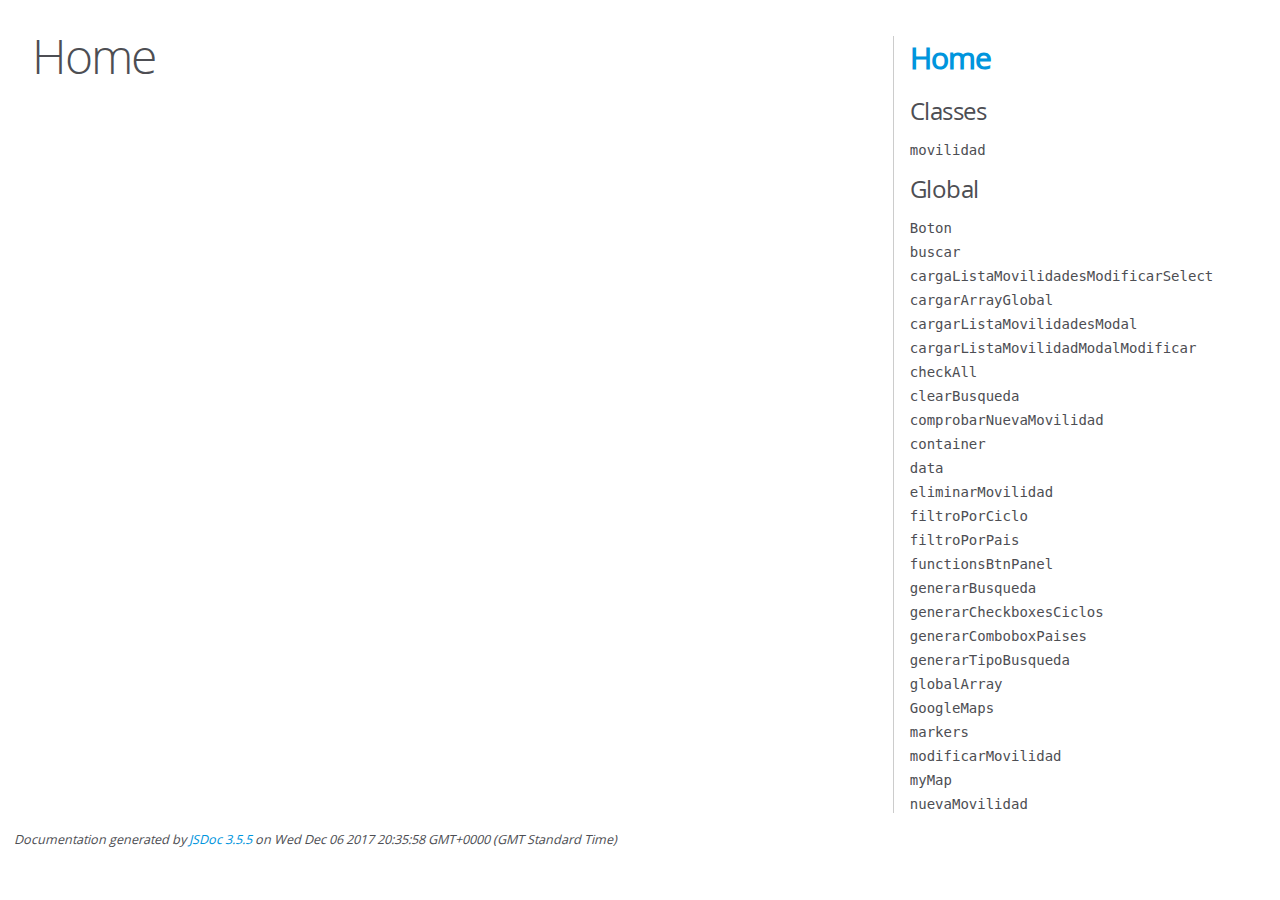
<file: docs/index.html>
<!DOCTYPE html>
<html lang="en">
<head>
    <meta charset="utf-8">
    <title>JSDoc: Home</title>

    <script src="scripts/prettify/prettify.js"> </script>
    <script src="scripts/prettify/lang-css.js"> </script>
    <!--[if lt IE 9]>
      <script src="//html5shiv.googlecode.com/svn/trunk/html5.js"></script>
    <![endif]-->
    <link type="text/css" rel="stylesheet" href="styles/prettify-tomorrow.css">
    <link type="text/css" rel="stylesheet" href="styles/jsdoc-default.css">
</head>

<body>

<div id="main">

    <h1 class="page-title">Home</h1>

    



    


    <h3> </h3>










    









</div>

<nav>
    <h2><a href="index.html">Home</a></h2><h3>Classes</h3><ul><li><a href="movilidad.html">movilidad</a></li></ul><h3>Global</h3><ul><li><a href="global.html#Boton">Boton</a></li><li><a href="global.html#buscar">buscar</a></li><li><a href="global.html#cargaListaMovilidadesModificarSelect">cargaListaMovilidadesModificarSelect</a></li><li><a href="global.html#cargarArrayGlobal">cargarArrayGlobal</a></li><li><a href="global.html#cargarListaMovilidadesModal">cargarListaMovilidadesModal</a></li><li><a href="global.html#cargarListaMovilidadModalModificar">cargarListaMovilidadModalModificar</a></li><li><a href="global.html#checkAll">checkAll</a></li><li><a href="global.html#clearBusqueda">clearBusqueda</a></li><li><a href="global.html#comprobarNuevaMovilidad">comprobarNuevaMovilidad</a></li><li><a href="global.html#container">container</a></li><li><a href="global.html#data">data</a></li><li><a href="global.html#eliminarMovilidad">eliminarMovilidad</a></li><li><a href="global.html#filtroPorCiclo">filtroPorCiclo</a></li><li><a href="global.html#filtroPorPais">filtroPorPais</a></li><li><a href="global.html#functionsBtnPanel">functionsBtnPanel</a></li><li><a href="global.html#generarBusqueda">generarBusqueda</a></li><li><a href="global.html#generarCheckboxesCiclos">generarCheckboxesCiclos</a></li><li><a href="global.html#generarComboboxPaises">generarComboboxPaises</a></li><li><a href="global.html#generarTipoBusqueda">generarTipoBusqueda</a></li><li><a href="global.html#globalArray">globalArray</a></li><li><a href="global.html#GoogleMaps">GoogleMaps</a></li><li><a href="global.html#markers">markers</a></li><li><a href="global.html#modificarMovilidad">modificarMovilidad</a></li><li><a href="global.html#myMap">myMap</a></li><li><a href="global.html#nuevaMovilidad">nuevaMovilidad</a></li></ul>
</nav>

<br class="clear">

<footer>
    Documentation generated by <a href="https://github.com/jsdoc3/jsdoc">JSDoc 3.5.5</a> on Wed Dec 06 2017 20:35:58 GMT+0000 (GMT Standard Time)
</footer>

<script> prettyPrint(); </script>
<script src="scripts/linenumber.js"> </script>
</body>
</html>
</file>
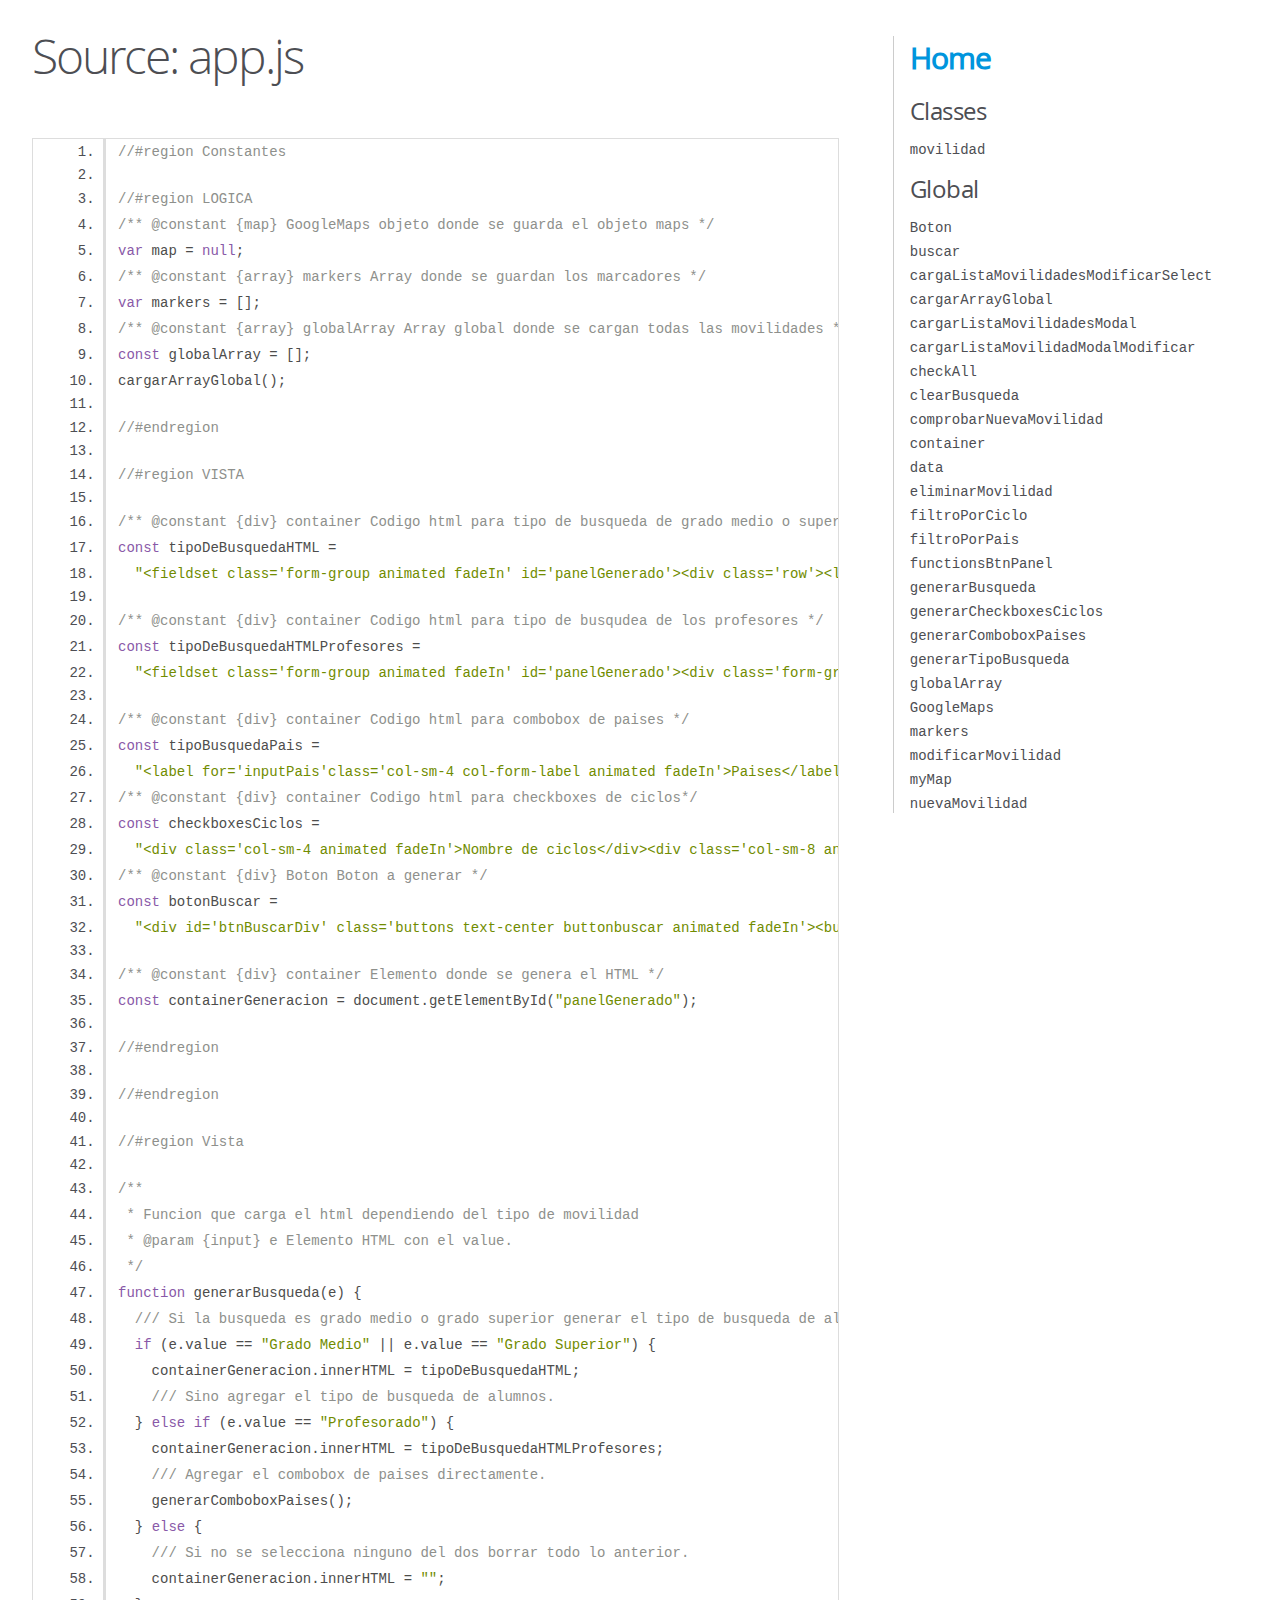
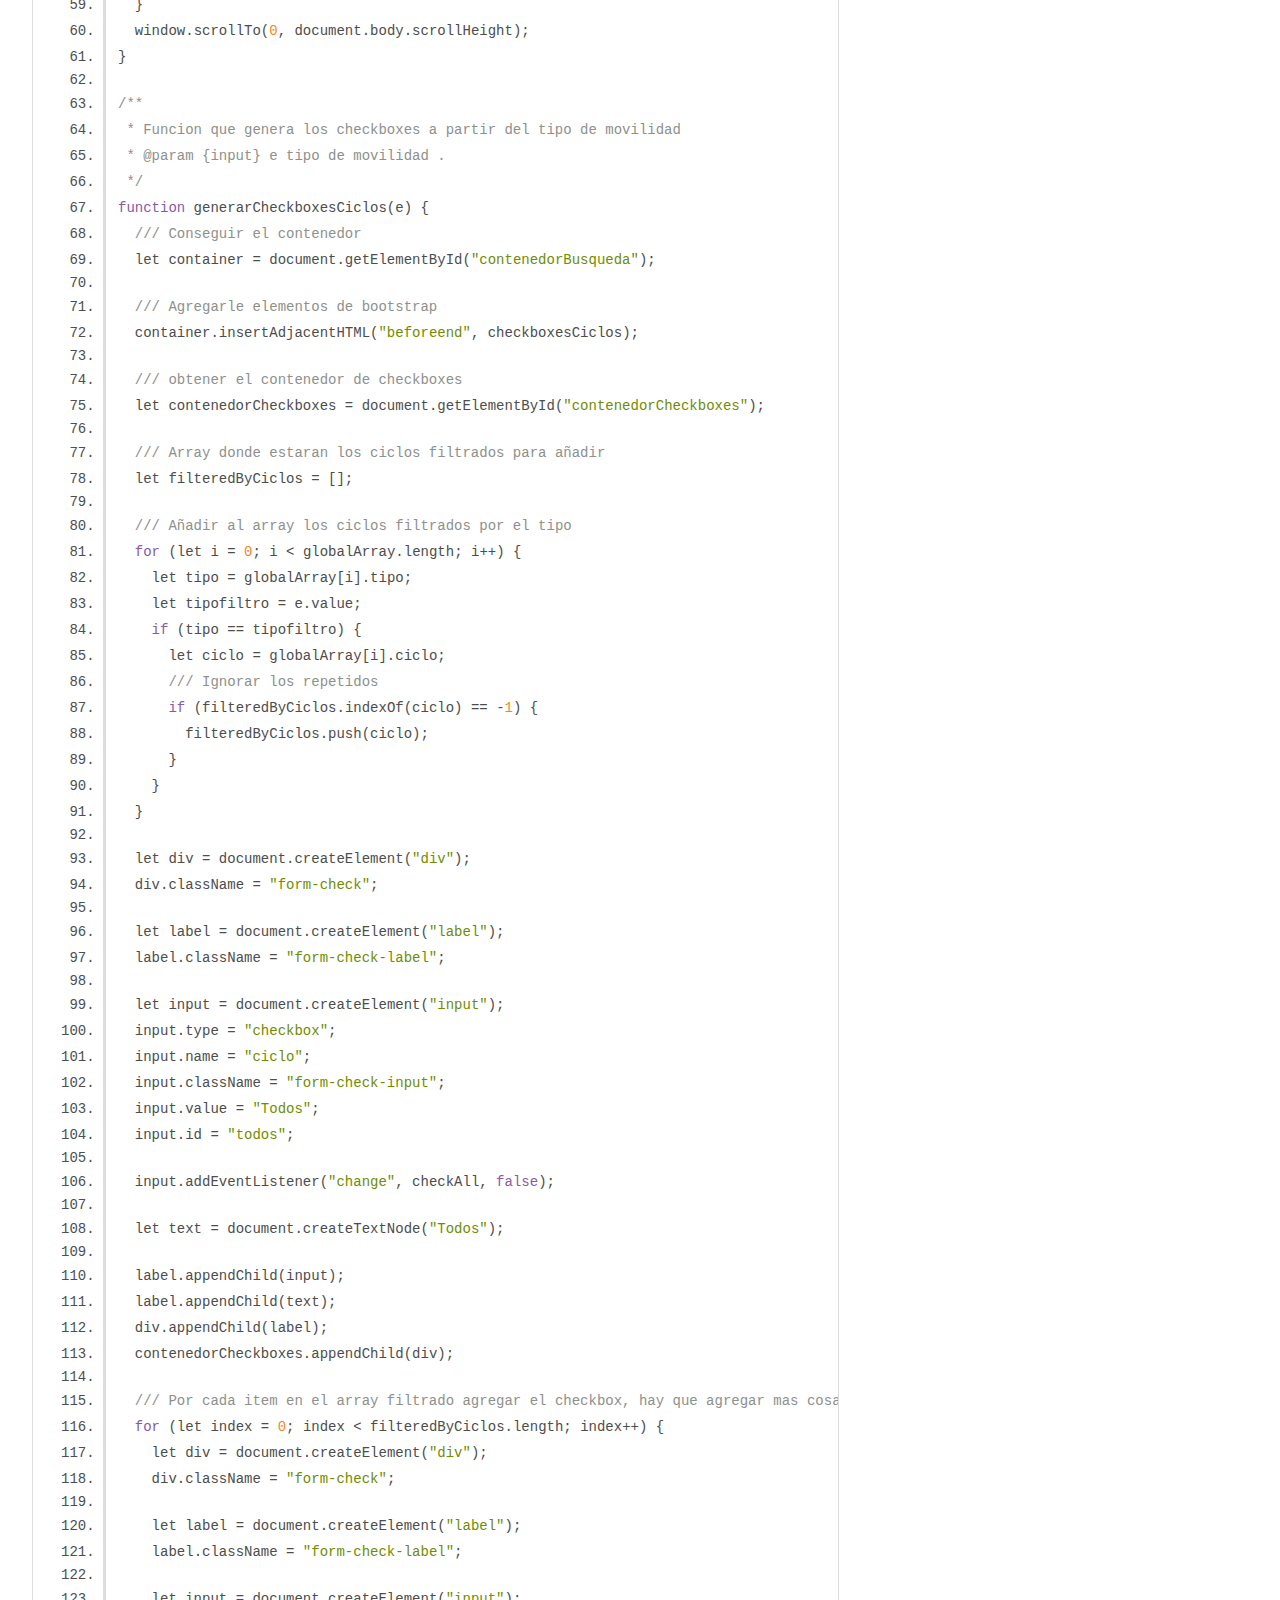
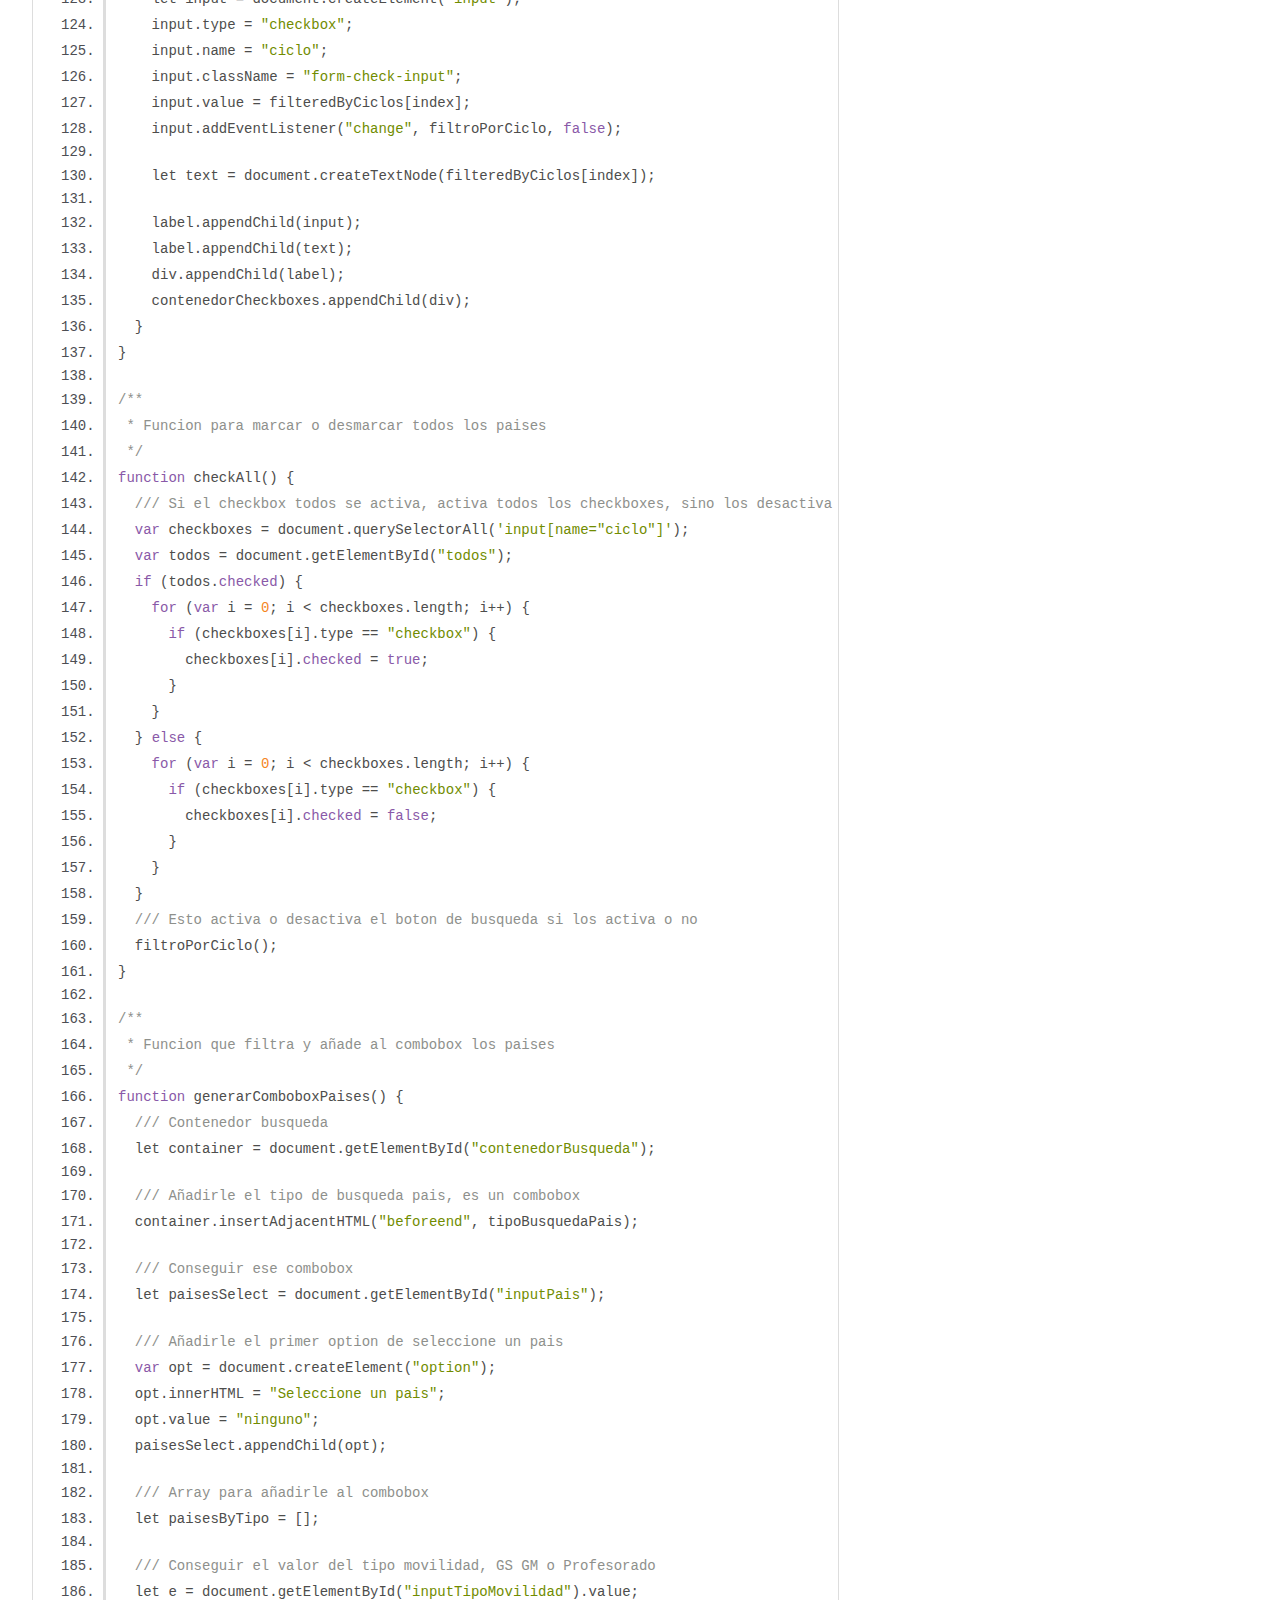
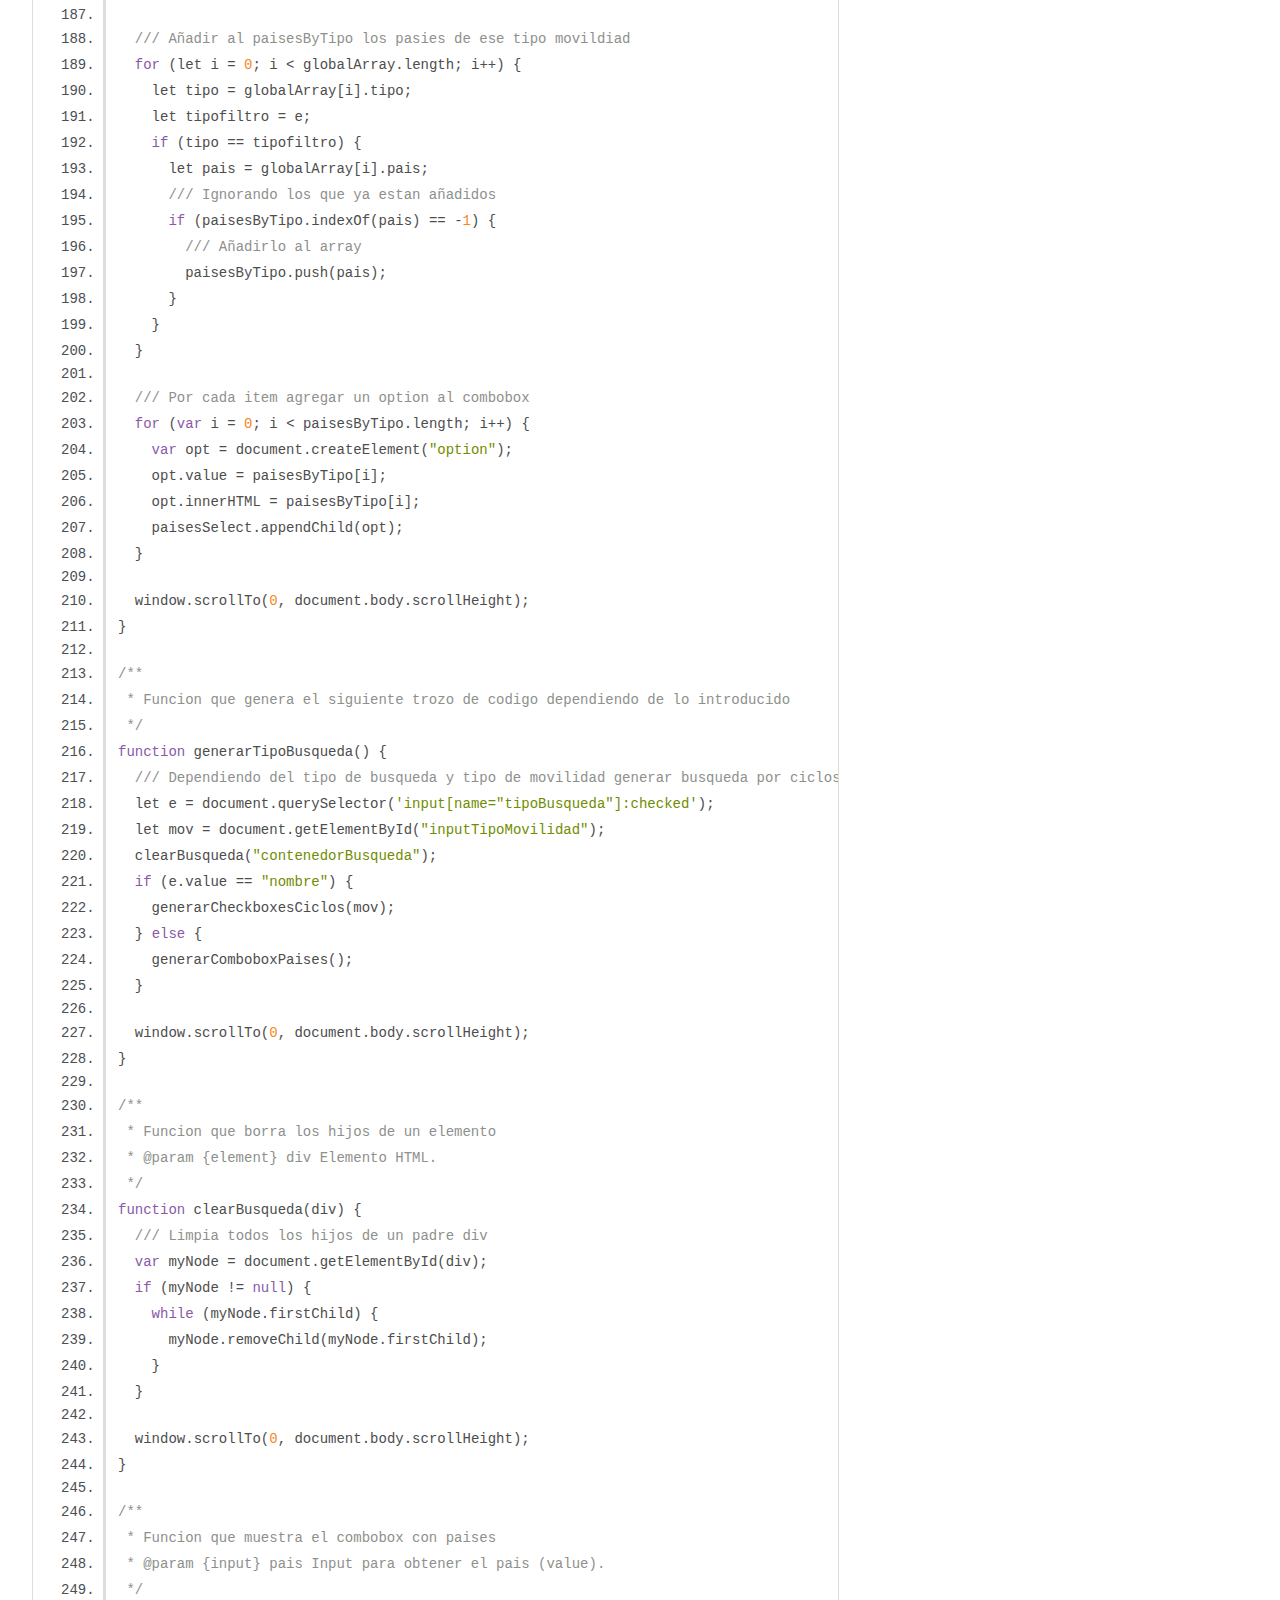
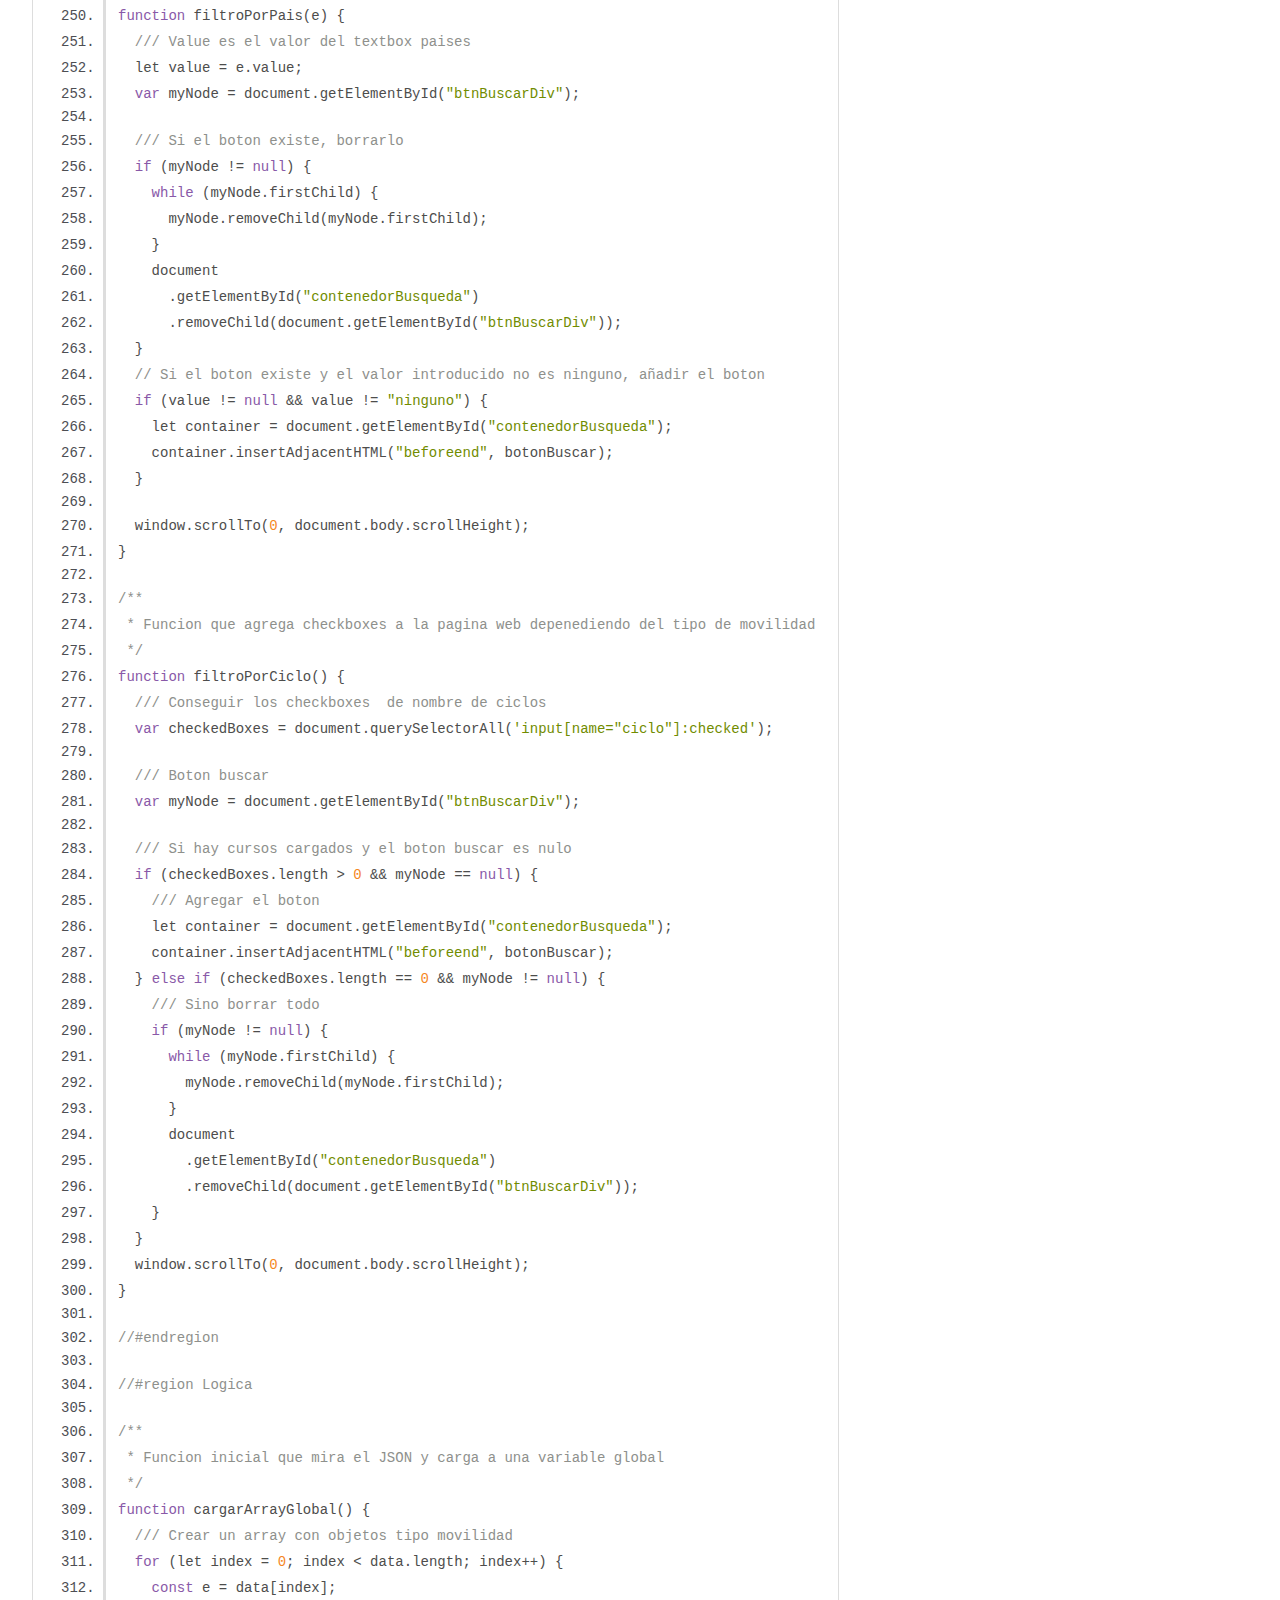
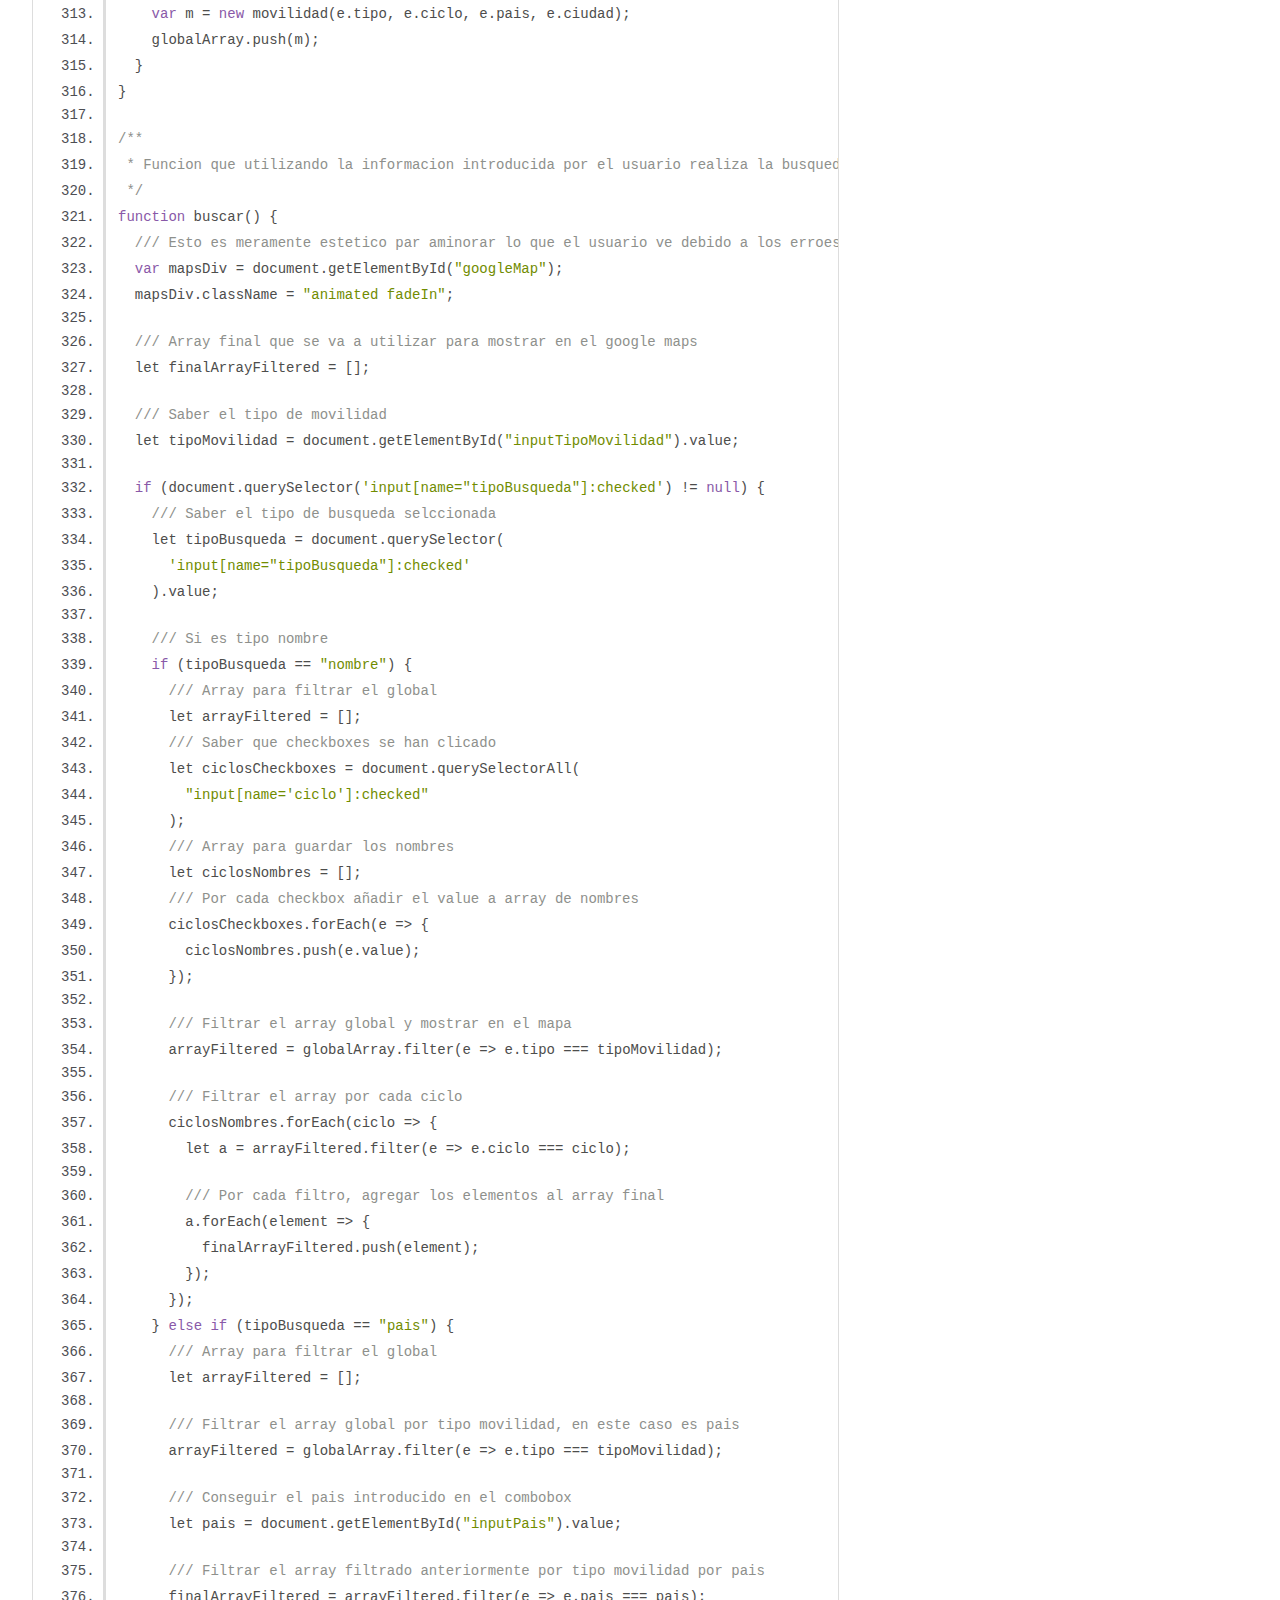
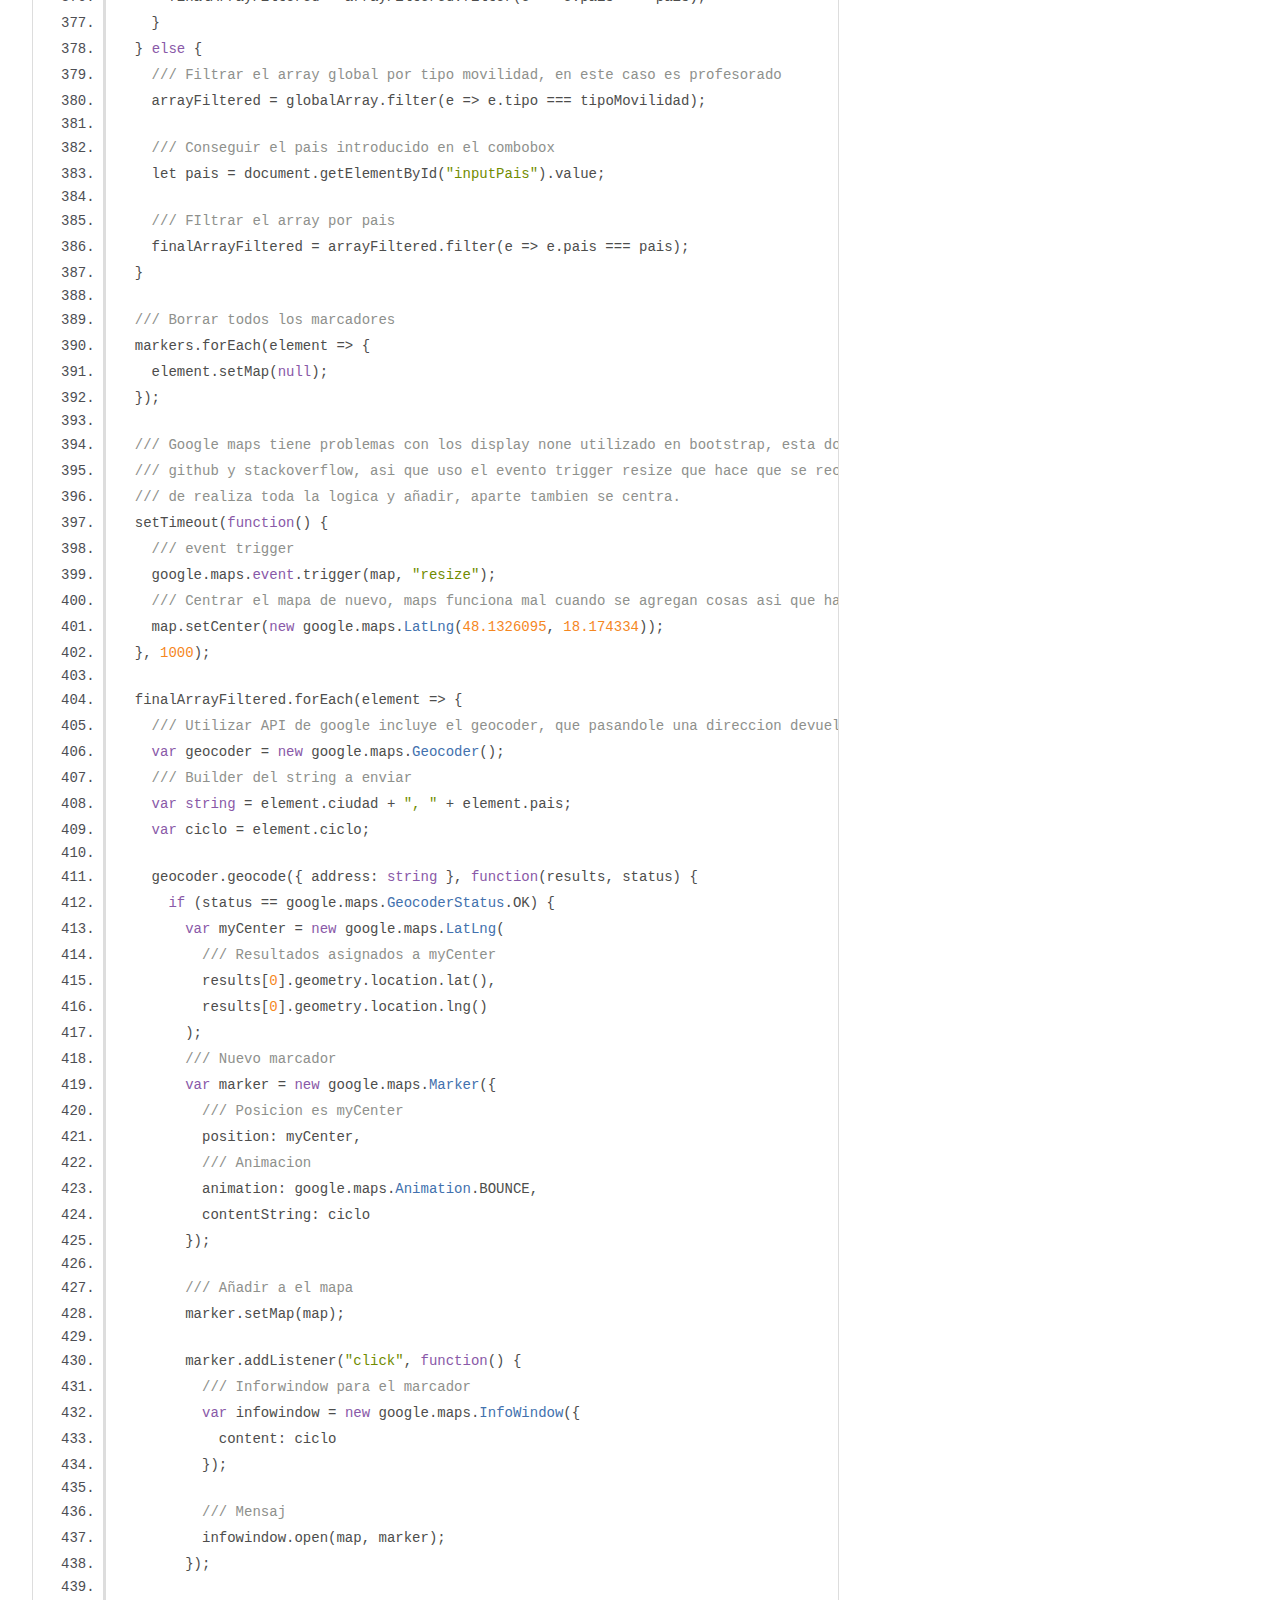
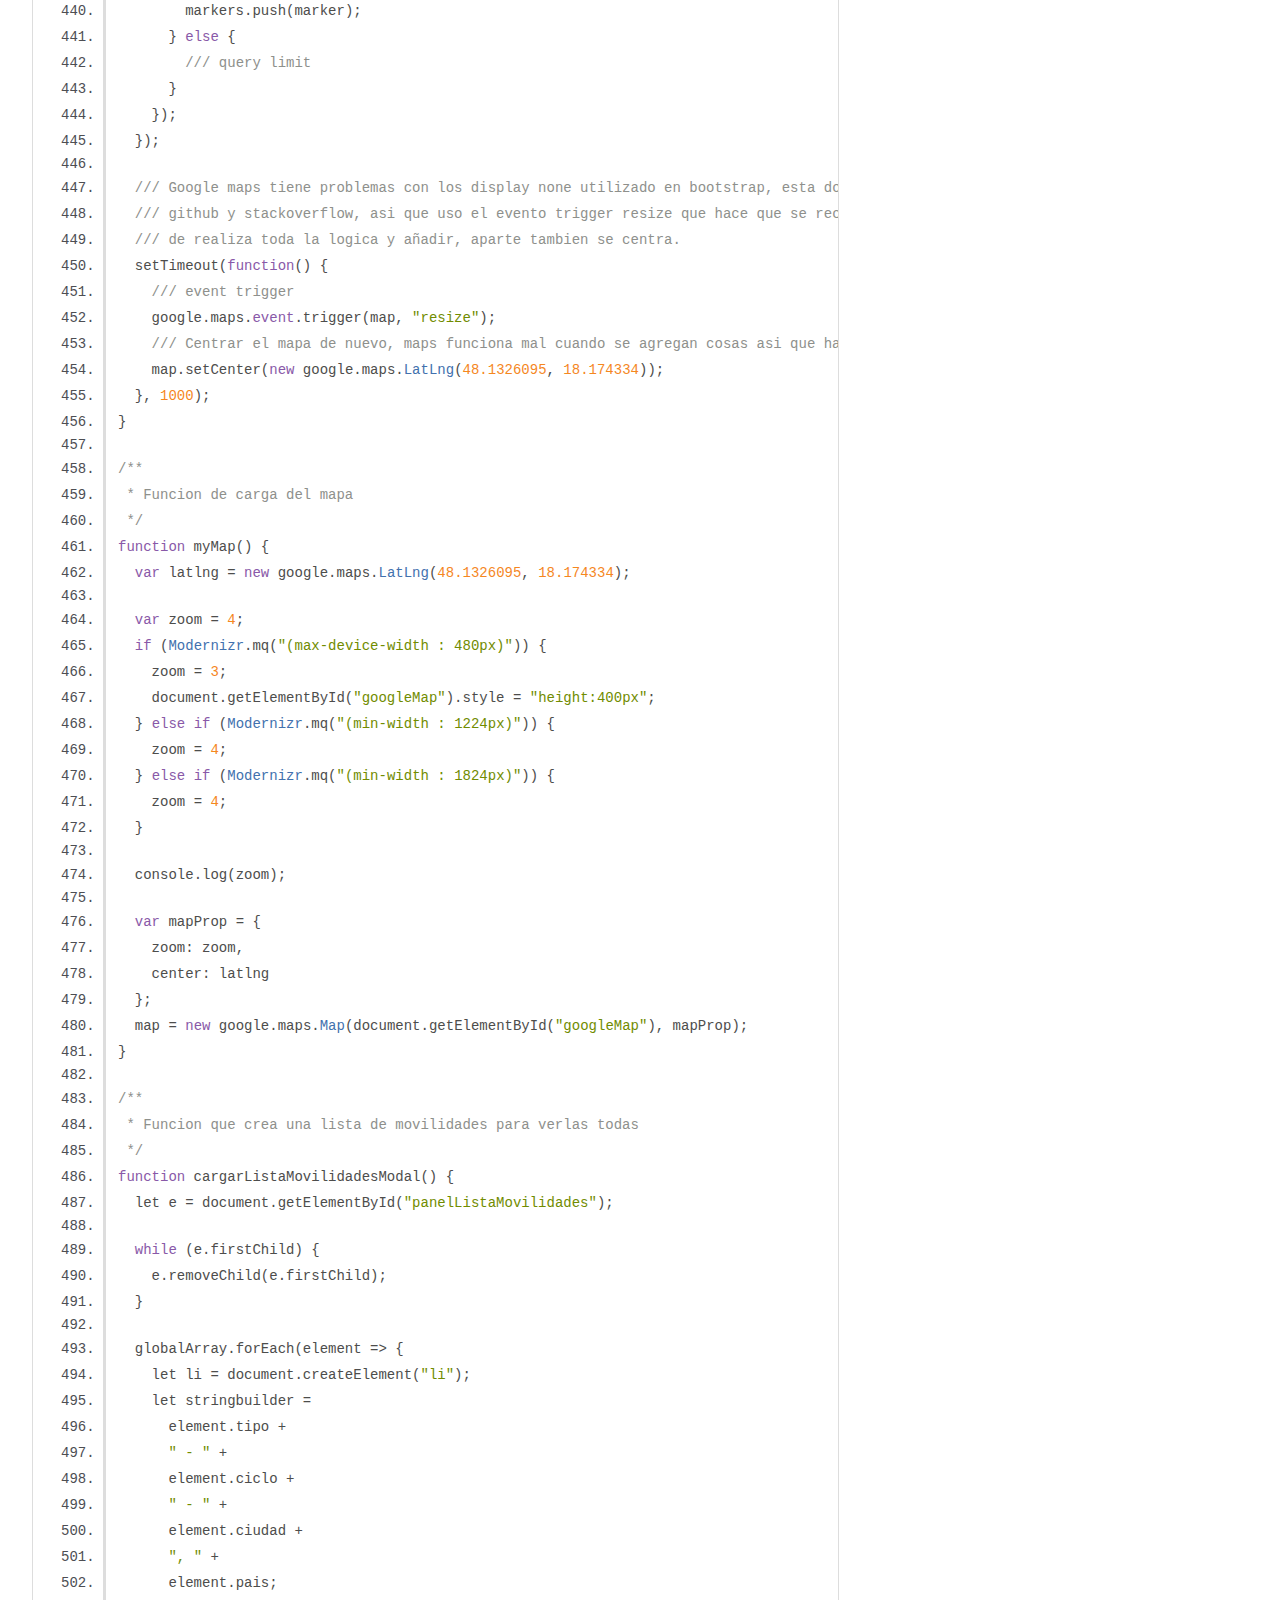
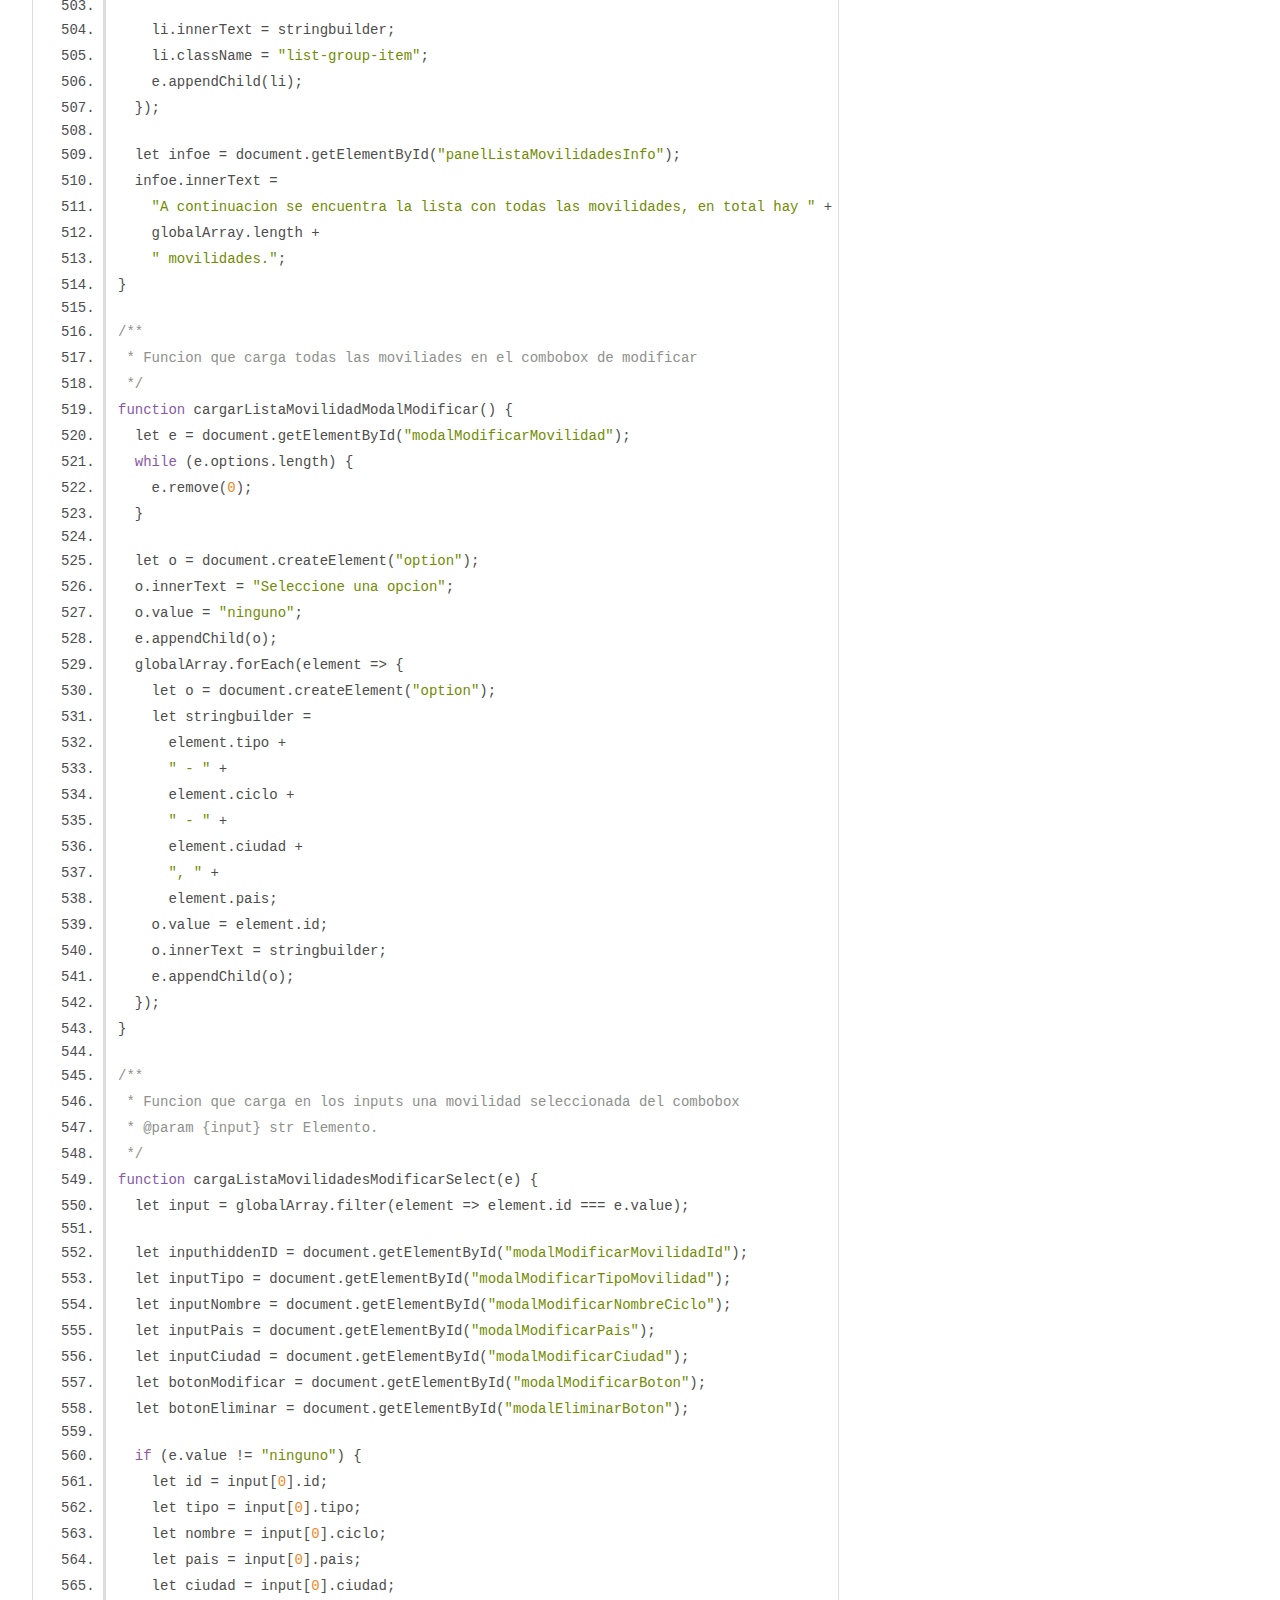
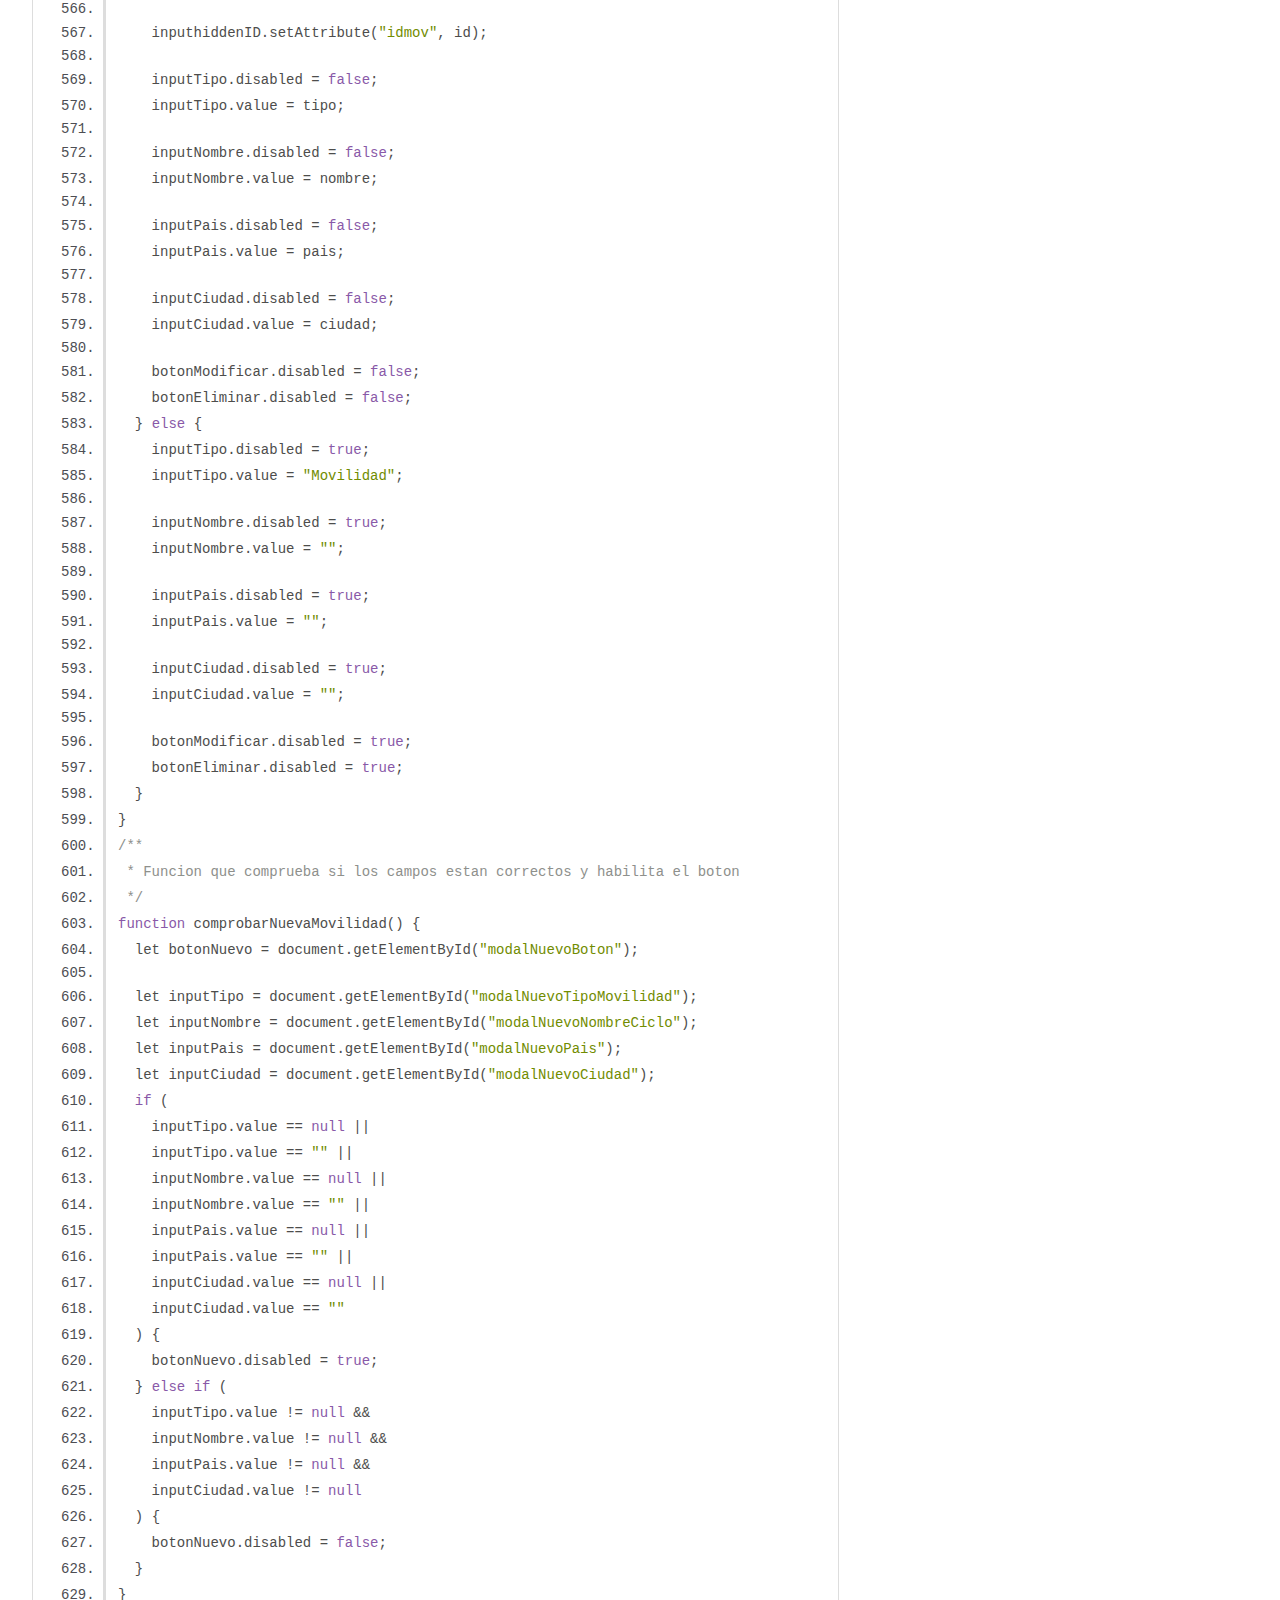
<file: docs/app.js.html>
<!DOCTYPE html>
<html lang="en">
<head>
    <meta charset="utf-8">
    <title>JSDoc: Source: app.js</title>

    <script src="scripts/prettify/prettify.js"> </script>
    <script src="scripts/prettify/lang-css.js"> </script>
    <!--[if lt IE 9]>
      <script src="//html5shiv.googlecode.com/svn/trunk/html5.js"></script>
    <![endif]-->
    <link type="text/css" rel="stylesheet" href="styles/prettify-tomorrow.css">
    <link type="text/css" rel="stylesheet" href="styles/jsdoc-default.css">
</head>

<body>

<div id="main">

    <h1 class="page-title">Source: app.js</h1>

    



    
    <section>
        <article>
            <pre class="prettyprint source linenums"><code>//#region Constantes

//#region LOGICA
/** @constant {map} GoogleMaps objeto donde se guarda el objeto maps */
var map = null;
/** @constant {array} markers Array donde se guardan los marcadores */
var markers = [];
/** @constant {array} globalArray Array global donde se cargan todas las movilidades */
const globalArray = [];
cargarArrayGlobal();

//#endregion

//#region VISTA

/** @constant {div} container Codigo html para tipo de busqueda de grado medio o superior*/
const tipoDeBusquedaHTML =
  "&lt;fieldset class='form-group animated fadeIn' id='panelGenerado'>&lt;div class='row'>&lt;legend class='animated fadeIn col-form-legend col-sm-4'>Tipo de busqueda&lt;/legend>&lt;div class='col-sm-8'>&lt;div class='form-check'>&lt;label class='form-check-label'>&lt;input class='form-check-input' type='radio' name='tipoBusqueda' value='nombre' onchange='generarTipoBusqueda()'> Nombre&lt;/label>&lt;/div>&lt;div class='form-check'>&lt;label class='form-check-label'>&lt;input class='form-check-input' type='radio' name='tipoBusqueda' value='pais' onchange='generarTipoBusqueda()'> Pais&lt;/label>&lt;/div>&lt;/div>&lt;/div>&lt;/fieldset>&lt;div class='form-group row animated fadeIn' id='contenedorBusqueda'>&lt;/div>";

/** @constant {div} container Codigo html para tipo de busqudea de los profesores */
const tipoDeBusquedaHTMLProfesores =
  "&lt;fieldset class='form-group animated fadeIn' id='panelGenerado'>&lt;div class='form-group row animated fadeIn' id='contenedorBusqueda'>&lt;/div>";

/** @constant {div} container Codigo html para combobox de paises */
const tipoBusquedaPais =
  "&lt;label for='inputPais'class='col-sm-4 col-form-label animated fadeIn'>Paises&lt;/label>&lt;div class='animated fadeIn col-sm-8'>&lt;select id='inputPais' class='form-control' onchange='filtroPorPais(this)'>&lt;/select>&lt;/div>";
/** @constant {div} container Codigo html para checkboxes de ciclos*/
const checkboxesCiclos =
  "&lt;div class='col-sm-4 animated fadeIn'>Nombre de ciclos&lt;/div>&lt;div class='col-sm-8 animated fadeIn' id='contenedorCheckboxes'>&lt;/div>";
/** @constant {div} Boton Boton a generar */
const botonBuscar =
  "&lt;div id='btnBuscarDiv' class='buttons text-center buttonbuscar animated fadeIn'>&lt;button type='button' class='btn btn-success' id='btnBuscar' data-toggle='modal' data-target='#busquedaModal' onclick='buscar()' >&lt;i class='fa fa-search' aria-hidden='true'>&lt;/i> Buscar&lt;/button>&lt;/div>";

/** @constant {div} container Elemento donde se genera el HTML */
const containerGeneracion = document.getElementById("panelGenerado");

//#endregion

//#endregion

//#region Vista

/**
 * Funcion que carga el html dependiendo del tipo de movilidad
 * @param {input} e Elemento HTML con el value.
 */
function generarBusqueda(e) {
  /// Si la busqueda es grado medio o grado superior generar el tipo de busqueda de alumnos
  if (e.value == "Grado Medio" || e.value == "Grado Superior") {
    containerGeneracion.innerHTML = tipoDeBusquedaHTML;
    /// Sino agregar el tipo de busqueda de alumnos.
  } else if (e.value == "Profesorado") {
    containerGeneracion.innerHTML = tipoDeBusquedaHTMLProfesores;
    /// Agregar el combobox de paises directamente.
    generarComboboxPaises();
  } else {
    /// Si no se selecciona ninguno del dos borrar todo lo anterior.
    containerGeneracion.innerHTML = "";
  }
  window.scrollTo(0, document.body.scrollHeight);
}

/**
 * Funcion que genera los checkboxes a partir del tipo de movilidad
 * @param {input} e tipo de movilidad .
 */
function generarCheckboxesCiclos(e) {
  /// Conseguir el contenedor
  let container = document.getElementById("contenedorBusqueda");

  /// Agregarle elementos de bootstrap
  container.insertAdjacentHTML("beforeend", checkboxesCiclos);

  /// obtener el contenedor de checkboxes
  let contenedorCheckboxes = document.getElementById("contenedorCheckboxes");

  /// Array donde estaran los ciclos filtrados para añadir
  let filteredByCiclos = [];

  /// Añadir al array los ciclos filtrados por el tipo
  for (let i = 0; i &lt; globalArray.length; i++) {
    let tipo = globalArray[i].tipo;
    let tipofiltro = e.value;
    if (tipo == tipofiltro) {
      let ciclo = globalArray[i].ciclo;
      /// Ignorar los repetidos
      if (filteredByCiclos.indexOf(ciclo) == -1) {
        filteredByCiclos.push(ciclo);
      }
    }
  }

  let div = document.createElement("div");
  div.className = "form-check";

  let label = document.createElement("label");
  label.className = "form-check-label";

  let input = document.createElement("input");
  input.type = "checkbox";
  input.name = "ciclo";
  input.className = "form-check-input";
  input.value = "Todos";
  input.id = "todos";

  input.addEventListener("change", checkAll, false);

  let text = document.createTextNode("Todos");

  label.appendChild(input);
  label.appendChild(text);
  div.appendChild(label);
  contenedorCheckboxes.appendChild(div);

  /// Por cada item en el array filtrado agregar el checkbox, hay que agregar mas cosas de bootstrap.
  for (let index = 0; index &lt; filteredByCiclos.length; index++) {
    let div = document.createElement("div");
    div.className = "form-check";

    let label = document.createElement("label");
    label.className = "form-check-label";

    let input = document.createElement("input");
    input.type = "checkbox";
    input.name = "ciclo";
    input.className = "form-check-input";
    input.value = filteredByCiclos[index];
    input.addEventListener("change", filtroPorCiclo, false);

    let text = document.createTextNode(filteredByCiclos[index]);

    label.appendChild(input);
    label.appendChild(text);
    div.appendChild(label);
    contenedorCheckboxes.appendChild(div);
  }
}

/**
 * Funcion para marcar o desmarcar todos los paises
 */
function checkAll() {
  /// Si el checkbox todos se activa, activa todos los checkboxes, sino los desactiva
  var checkboxes = document.querySelectorAll('input[name="ciclo"]');
  var todos = document.getElementById("todos");
  if (todos.checked) {
    for (var i = 0; i &lt; checkboxes.length; i++) {
      if (checkboxes[i].type == "checkbox") {
        checkboxes[i].checked = true;
      }
    }
  } else {
    for (var i = 0; i &lt; checkboxes.length; i++) {
      if (checkboxes[i].type == "checkbox") {
        checkboxes[i].checked = false;
      }
    }
  }
  /// Esto activa o desactiva el boton de busqueda si los activa o no
  filtroPorCiclo();
}

/**
 * Funcion que filtra y añade al combobox los paises
 */
function generarComboboxPaises() {
  /// Contenedor busqueda
  let container = document.getElementById("contenedorBusqueda");

  /// Añadirle el tipo de busqueda pais, es un combobox
  container.insertAdjacentHTML("beforeend", tipoBusquedaPais);

  /// Conseguir ese combobox
  let paisesSelect = document.getElementById("inputPais");

  /// Añadirle el primer option de seleccione un pais
  var opt = document.createElement("option");
  opt.innerHTML = "Seleccione un pais";
  opt.value = "ninguno";
  paisesSelect.appendChild(opt);

  /// Array para añadirle al combobox
  let paisesByTipo = [];

  /// Conseguir el valor del tipo movilidad, GS GM o Profesorado
  let e = document.getElementById("inputTipoMovilidad").value;

  /// Añadir al paisesByTipo los pasies de ese tipo movildiad
  for (let i = 0; i &lt; globalArray.length; i++) {
    let tipo = globalArray[i].tipo;
    let tipofiltro = e;
    if (tipo == tipofiltro) {
      let pais = globalArray[i].pais;
      /// Ignorando los que ya estan añadidos
      if (paisesByTipo.indexOf(pais) == -1) {
        /// Añadirlo al array
        paisesByTipo.push(pais);
      }
    }
  }

  /// Por cada item agregar un option al combobox
  for (var i = 0; i &lt; paisesByTipo.length; i++) {
    var opt = document.createElement("option");
    opt.value = paisesByTipo[i];
    opt.innerHTML = paisesByTipo[i];
    paisesSelect.appendChild(opt);
  }

  window.scrollTo(0, document.body.scrollHeight);
}

/**
 * Funcion que genera el siguiente trozo de codigo dependiendo de lo introducido
 */
function generarTipoBusqueda() {
  /// Dependiendo del tipo de busqueda y tipo de movilidad generar busqueda por ciclos o paises
  let e = document.querySelector('input[name="tipoBusqueda"]:checked');
  let mov = document.getElementById("inputTipoMovilidad");
  clearBusqueda("contenedorBusqueda");
  if (e.value == "nombre") {
    generarCheckboxesCiclos(mov);
  } else {
    generarComboboxPaises();
  }

  window.scrollTo(0, document.body.scrollHeight);
}

/**
 * Funcion que borra los hijos de un elemento
 * @param {element} div Elemento HTML.
 */
function clearBusqueda(div) {
  /// Limpia todos los hijos de un padre div
  var myNode = document.getElementById(div);
  if (myNode != null) {
    while (myNode.firstChild) {
      myNode.removeChild(myNode.firstChild);
    }
  }

  window.scrollTo(0, document.body.scrollHeight);
}

/**
 * Funcion que muestra el combobox con paises
 * @param {input} pais Input para obtener el pais (value).
 */
function filtroPorPais(e) {
  /// Value es el valor del textbox paises
  let value = e.value;
  var myNode = document.getElementById("btnBuscarDiv");

  /// Si el boton existe, borrarlo
  if (myNode != null) {
    while (myNode.firstChild) {
      myNode.removeChild(myNode.firstChild);
    }
    document
      .getElementById("contenedorBusqueda")
      .removeChild(document.getElementById("btnBuscarDiv"));
  }
  // Si el boton existe y el valor introducido no es ninguno, añadir el boton
  if (value != null &amp;&amp; value != "ninguno") {
    let container = document.getElementById("contenedorBusqueda");
    container.insertAdjacentHTML("beforeend", botonBuscar);
  }

  window.scrollTo(0, document.body.scrollHeight);
}

/**
 * Funcion que agrega checkboxes a la pagina web depenediendo del tipo de movilidad
 */
function filtroPorCiclo() {
  /// Conseguir los checkboxes  de nombre de ciclos
  var checkedBoxes = document.querySelectorAll('input[name="ciclo"]:checked');

  /// Boton buscar
  var myNode = document.getElementById("btnBuscarDiv");

  /// Si hay cursos cargados y el boton buscar es nulo
  if (checkedBoxes.length > 0 &amp;&amp; myNode == null) {
    /// Agregar el boton
    let container = document.getElementById("contenedorBusqueda");
    container.insertAdjacentHTML("beforeend", botonBuscar);
  } else if (checkedBoxes.length == 0 &amp;&amp; myNode != null) {
    /// Sino borrar todo
    if (myNode != null) {
      while (myNode.firstChild) {
        myNode.removeChild(myNode.firstChild);
      }
      document
        .getElementById("contenedorBusqueda")
        .removeChild(document.getElementById("btnBuscarDiv"));
    }
  }
  window.scrollTo(0, document.body.scrollHeight);
}

//#endregion

//#region Logica

/**
 * Funcion inicial que mira el JSON y carga a una variable global
 */
function cargarArrayGlobal() {
  /// Crear un array con objetos tipo movilidad
  for (let index = 0; index &lt; data.length; index++) {
    const e = data[index];
    var m = new movilidad(e.tipo, e.ciclo, e.pais, e.ciudad);
    globalArray.push(m);
  }
}

/**
 * Funcion que utilizando la informacion introducida por el usuario realiza la busqueda y agrega al mapa
 */
function buscar() {
  /// Esto es meramente estetico par aminorar lo que el usuario ve debido a los erroes de google maps con bootstrap
  var mapsDiv = document.getElementById("googleMap");
  mapsDiv.className = "animated fadeIn";

  /// Array final que se va a utilizar para mostrar en el google maps
  let finalArrayFiltered = [];

  /// Saber el tipo de movilidad
  let tipoMovilidad = document.getElementById("inputTipoMovilidad").value;

  if (document.querySelector('input[name="tipoBusqueda"]:checked') != null) {
    /// Saber el tipo de busqueda selccionada
    let tipoBusqueda = document.querySelector(
      'input[name="tipoBusqueda"]:checked'
    ).value;

    /// Si es tipo nombre
    if (tipoBusqueda == "nombre") {
      /// Array para filtrar el global
      let arrayFiltered = [];
      /// Saber que checkboxes se han clicado
      let ciclosCheckboxes = document.querySelectorAll(
        "input[name='ciclo']:checked"
      );
      /// Array para guardar los nombres
      let ciclosNombres = [];
      /// Por cada checkbox añadir el value a array de nombres
      ciclosCheckboxes.forEach(e => {
        ciclosNombres.push(e.value);
      });

      /// Filtrar el array global y mostrar en el mapa
      arrayFiltered = globalArray.filter(e => e.tipo === tipoMovilidad);

      /// Filtrar el array por cada ciclo
      ciclosNombres.forEach(ciclo => {
        let a = arrayFiltered.filter(e => e.ciclo === ciclo);

        /// Por cada filtro, agregar los elementos al array final
        a.forEach(element => {
          finalArrayFiltered.push(element);
        });
      });
    } else if (tipoBusqueda == "pais") {
      /// Array para filtrar el global
      let arrayFiltered = [];

      /// Filtrar el array global por tipo movilidad, en este caso es pais
      arrayFiltered = globalArray.filter(e => e.tipo === tipoMovilidad);

      /// Conseguir el pais introducido en el combobox
      let pais = document.getElementById("inputPais").value;

      /// Filtrar el array filtrado anteriormente por tipo movilidad por pais
      finalArrayFiltered = arrayFiltered.filter(e => e.pais === pais);
    }
  } else {
    /// Filtrar el array global por tipo movilidad, en este caso es profesorado
    arrayFiltered = globalArray.filter(e => e.tipo === tipoMovilidad);

    /// Conseguir el pais introducido en el combobox
    let pais = document.getElementById("inputPais").value;

    /// FIltrar el array por pais
    finalArrayFiltered = arrayFiltered.filter(e => e.pais === pais);
  }

  /// Borrar todos los marcadores
  markers.forEach(element => {
    element.setMap(null);
  });

  /// Google maps tiene problemas con los display none utilizado en bootstrap, esta documentado en
  /// github y stackoverflow, asi que uso el evento trigger resize que hace que se recargue el maps al final
  /// de realiza toda la logica y añadir, aparte tambien se centra.
  setTimeout(function() {
    /// event trigger
    google.maps.event.trigger(map, "resize");
    /// Centrar el mapa de nuevo, maps funciona mal cuando se agregan cosas asi que hay que recentrar
    map.setCenter(new google.maps.LatLng(48.1326095, 18.174334));
  }, 1000);

  finalArrayFiltered.forEach(element => {
    /// Utilizar API de google incluye el geocoder, que pasandole una direccion devuelve LAT y LNG
    var geocoder = new google.maps.Geocoder();
    /// Builder del string a enviar
    var string = element.ciudad + ", " + element.pais;
    var ciclo = element.ciclo;

    geocoder.geocode({ address: string }, function(results, status) {
      if (status == google.maps.GeocoderStatus.OK) {
        var myCenter = new google.maps.LatLng(
          /// Resultados asignados a myCenter
          results[0].geometry.location.lat(),
          results[0].geometry.location.lng()
        );
        /// Nuevo marcador
        var marker = new google.maps.Marker({
          /// Posicion es myCenter
          position: myCenter,
          /// Animacion
          animation: google.maps.Animation.BOUNCE,
          contentString: ciclo
        });

        /// Añadir a el mapa
        marker.setMap(map);

        marker.addListener("click", function() {
          /// Inforwindow para el marcador
          var infowindow = new google.maps.InfoWindow({
            content: ciclo
          });

          /// Mensaj
          infowindow.open(map, marker);
        });

        markers.push(marker);
      } else {
        /// query limit
      }
    });
  });

  /// Google maps tiene problemas con los display none utilizado en bootstrap, esta documentado en
  /// github y stackoverflow, asi que uso el evento trigger resize que hace que se recargue el maps al final
  /// de realiza toda la logica y añadir, aparte tambien se centra.
  setTimeout(function() {
    /// event trigger
    google.maps.event.trigger(map, "resize");
    /// Centrar el mapa de nuevo, maps funciona mal cuando se agregan cosas asi que hay que recentrar
    map.setCenter(new google.maps.LatLng(48.1326095, 18.174334));
  }, 1000);
}

/**
 * Funcion de carga del mapa
 */
function myMap() {
  var latlng = new google.maps.LatLng(48.1326095, 18.174334);

  var zoom = 4;
  if (Modernizr.mq("(max-device-width : 480px)")) {
    zoom = 3;
    document.getElementById("googleMap").style = "height:400px";
  } else if (Modernizr.mq("(min-width : 1224px)")) {
    zoom = 4;
  } else if (Modernizr.mq("(min-width : 1824px)")) {
    zoom = 4;
  }

  console.log(zoom);

  var mapProp = {
    zoom: zoom,
    center: latlng
  };
  map = new google.maps.Map(document.getElementById("googleMap"), mapProp);
}

/**
 * Funcion que crea una lista de movilidades para verlas todas
 */
function cargarListaMovilidadesModal() {
  let e = document.getElementById("panelListaMovilidades");

  while (e.firstChild) {
    e.removeChild(e.firstChild);
  }

  globalArray.forEach(element => {
    let li = document.createElement("li");
    let stringbuilder =
      element.tipo +
      " - " +
      element.ciclo +
      " - " +
      element.ciudad +
      ", " +
      element.pais;

    li.innerText = stringbuilder;
    li.className = "list-group-item";
    e.appendChild(li);
  });

  let infoe = document.getElementById("panelListaMovilidadesInfo");
  infoe.innerText =
    "A continuacion se encuentra la lista con todas las movilidades, en total hay " +
    globalArray.length +
    " movilidades.";
}

/**
 * Funcion que carga todas las moviliades en el combobox de modificar
 */
function cargarListaMovilidadModalModificar() {
  let e = document.getElementById("modalModificarMovilidad");
  while (e.options.length) {
    e.remove(0);
  }

  let o = document.createElement("option");
  o.innerText = "Seleccione una opcion";
  o.value = "ninguno";
  e.appendChild(o);
  globalArray.forEach(element => {
    let o = document.createElement("option");
    let stringbuilder =
      element.tipo +
      " - " +
      element.ciclo +
      " - " +
      element.ciudad +
      ", " +
      element.pais;
    o.value = element.id;
    o.innerText = stringbuilder;
    e.appendChild(o);
  });
}

/**
 * Funcion que carga en los inputs una movilidad seleccionada del combobox
 * @param {input} str Elemento.
 */
function cargaListaMovilidadesModificarSelect(e) {
  let input = globalArray.filter(element => element.id === e.value);

  let inputhiddenID = document.getElementById("modalModificarMovilidadId");
  let inputTipo = document.getElementById("modalModificarTipoMovilidad");
  let inputNombre = document.getElementById("modalModificarNombreCiclo");
  let inputPais = document.getElementById("modalModificarPais");
  let inputCiudad = document.getElementById("modalModificarCiudad");
  let botonModificar = document.getElementById("modalModificarBoton");
  let botonEliminar = document.getElementById("modalEliminarBoton");

  if (e.value != "ninguno") {
    let id = input[0].id;
    let tipo = input[0].tipo;
    let nombre = input[0].ciclo;
    let pais = input[0].pais;
    let ciudad = input[0].ciudad;

    inputhiddenID.setAttribute("idmov", id);

    inputTipo.disabled = false;
    inputTipo.value = tipo;

    inputNombre.disabled = false;
    inputNombre.value = nombre;

    inputPais.disabled = false;
    inputPais.value = pais;

    inputCiudad.disabled = false;
    inputCiudad.value = ciudad;

    botonModificar.disabled = false;
    botonEliminar.disabled = false;
  } else {
    inputTipo.disabled = true;
    inputTipo.value = "Movilidad";

    inputNombre.disabled = true;
    inputNombre.value = "";

    inputPais.disabled = true;
    inputPais.value = "";

    inputCiudad.disabled = true;
    inputCiudad.value = "";

    botonModificar.disabled = true;
    botonEliminar.disabled = true;
  }
}
/**
 * Funcion que comprueba si los campos estan correctos y habilita el boton
 */
function comprobarNuevaMovilidad() {
  let botonNuevo = document.getElementById("modalNuevoBoton");

  let inputTipo = document.getElementById("modalNuevoTipoMovilidad");
  let inputNombre = document.getElementById("modalNuevoNombreCiclo");
  let inputPais = document.getElementById("modalNuevoPais");
  let inputCiudad = document.getElementById("modalNuevoCiudad");
  if (
    inputTipo.value == null ||
    inputTipo.value == "" ||
    inputNombre.value == null ||
    inputNombre.value == "" ||
    inputPais.value == null ||
    inputPais.value == "" ||
    inputCiudad.value == null ||
    inputCiudad.value == ""
  ) {
    botonNuevo.disabled = true;
  } else if (
    inputTipo.value != null &amp;&amp;
    inputNombre.value != null &amp;&amp;
    inputPais.value != null &amp;&amp;
    inputCiudad.value != null
  ) {
    botonNuevo.disabled = false;
  }
}
/**
 * Funcion que modifica la movilidad
 */
function modificarMovilidad() {
  let inputhiddenID = document.getElementById("modalModificarMovilidadId");
  let id = inputhiddenID.getAttribute("idmov");

  var result = globalArray.filter(function(obj) {
    return obj.id == id;
  });

  console.log(result);

  let inputTipo = document.getElementById("modalModificarTipoMovilidad");
  let inputNombre = document.getElementById("modalModificarNombreCiclo");
  let inputPais = document.getElementById("modalModificarPais");
  let inputCiudad = document.getElementById("modalModificarCiudad");

  result[0].modificar(
    inputTipo.value,
    inputNombre.value,
    inputPais.value,
    inputCiudad.value
  );
}
/**
 * Funcion que elimina una movilidad
 */
function eliminarMovilidad() {
  let inputhiddenID = document.getElementById("modalModificarMovilidadId");
  let id = inputhiddenID.getAttribute("idmov");

  let rs;

  globalArray.forEach(element => {
    if (element.id == id) {
      rs = globalArray.indexOf(element);
    }
  });
  console.log(rs);

  globalArray.splice(rs, 1);
}
/**
 * Funcion que crea una movilidad
 */
function nuevaMovilidad() {
  let inputTipo = document.getElementById("modalNuevoTipoMovilidad");
  let inputNombre = document.getElementById("modalNuevoNombreCiclo");
  let inputPais = document.getElementById("modalNuevoPais");
  let inputCiudad = document.getElementById("modalNuevoCiudad");

  /// nuevo objeto movilidad
  var newmov = new movilidad(
    inputTipo.value,
    inputNombre.value,
    inputPais.value,
    inputCiudad.value
  );

  /// Añadir al array global
  globalArray.push(newmov);
}

let btnpanel = document.getElementById("botonPanel");
btnpanel.addEventListener("click", functionsBtnPanel, false);
/**
 * Funcion que agrega a el boton diferentes funciones
 */
function functionsBtnPanel() {
  cargarListaMovilidadesModal();
  cargarListaMovilidadModalModificar();
}

//#endregion
</code></pre>
        </article>
    </section>




</div>

<nav>
    <h2><a href="index.html">Home</a></h2><h3>Classes</h3><ul><li><a href="movilidad.html">movilidad</a></li></ul><h3>Global</h3><ul><li><a href="global.html#Boton">Boton</a></li><li><a href="global.html#buscar">buscar</a></li><li><a href="global.html#cargaListaMovilidadesModificarSelect">cargaListaMovilidadesModificarSelect</a></li><li><a href="global.html#cargarArrayGlobal">cargarArrayGlobal</a></li><li><a href="global.html#cargarListaMovilidadesModal">cargarListaMovilidadesModal</a></li><li><a href="global.html#cargarListaMovilidadModalModificar">cargarListaMovilidadModalModificar</a></li><li><a href="global.html#checkAll">checkAll</a></li><li><a href="global.html#clearBusqueda">clearBusqueda</a></li><li><a href="global.html#comprobarNuevaMovilidad">comprobarNuevaMovilidad</a></li><li><a href="global.html#container">container</a></li><li><a href="global.html#data">data</a></li><li><a href="global.html#eliminarMovilidad">eliminarMovilidad</a></li><li><a href="global.html#filtroPorCiclo">filtroPorCiclo</a></li><li><a href="global.html#filtroPorPais">filtroPorPais</a></li><li><a href="global.html#functionsBtnPanel">functionsBtnPanel</a></li><li><a href="global.html#generarBusqueda">generarBusqueda</a></li><li><a href="global.html#generarCheckboxesCiclos">generarCheckboxesCiclos</a></li><li><a href="global.html#generarComboboxPaises">generarComboboxPaises</a></li><li><a href="global.html#generarTipoBusqueda">generarTipoBusqueda</a></li><li><a href="global.html#globalArray">globalArray</a></li><li><a href="global.html#GoogleMaps">GoogleMaps</a></li><li><a href="global.html#markers">markers</a></li><li><a href="global.html#modificarMovilidad">modificarMovilidad</a></li><li><a href="global.html#myMap">myMap</a></li><li><a href="global.html#nuevaMovilidad">nuevaMovilidad</a></li></ul>
</nav>

<br class="clear">

<footer>
    Documentation generated by <a href="https://github.com/jsdoc3/jsdoc">JSDoc 3.5.5</a> on Wed Dec 06 2017 20:35:58 GMT+0000 (GMT Standard Time)
</footer>

<script> prettyPrint(); </script>
<script src="scripts/linenumber.js"> </script>
</body>
</html>
</file>
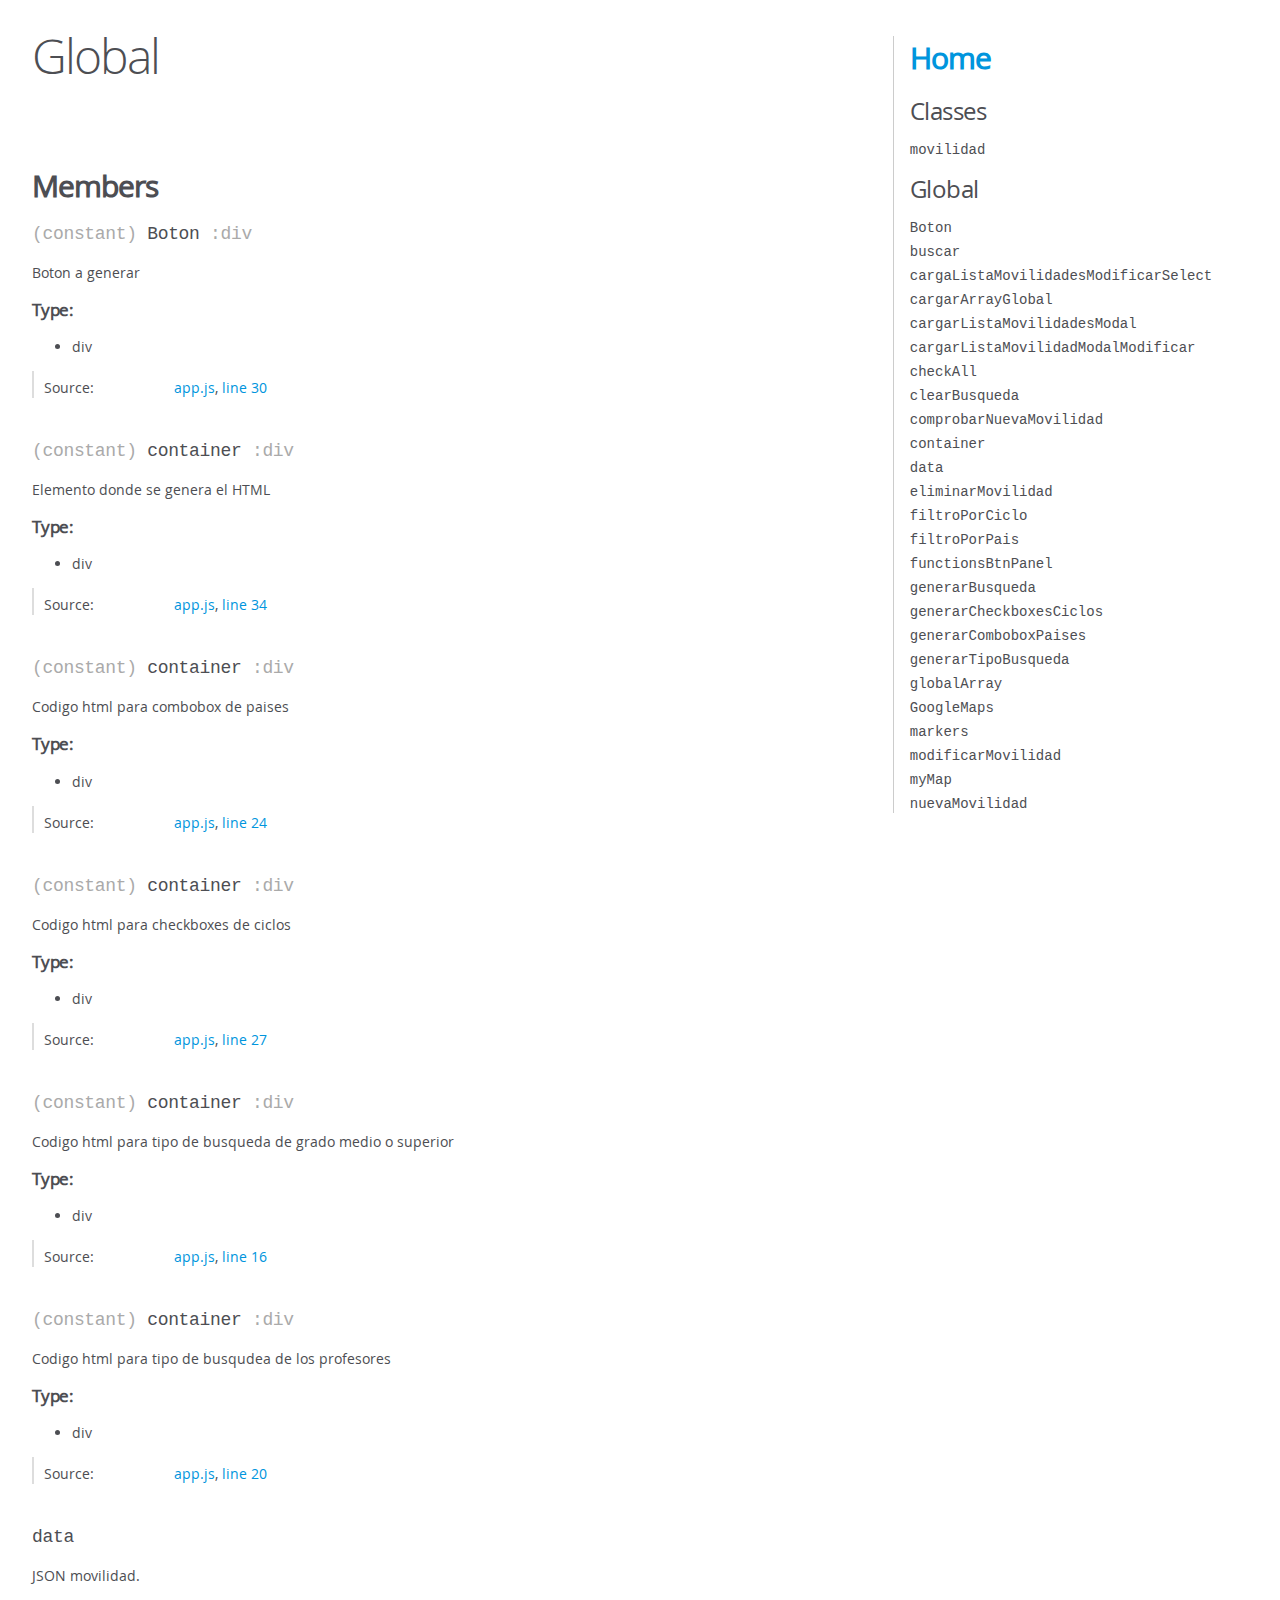
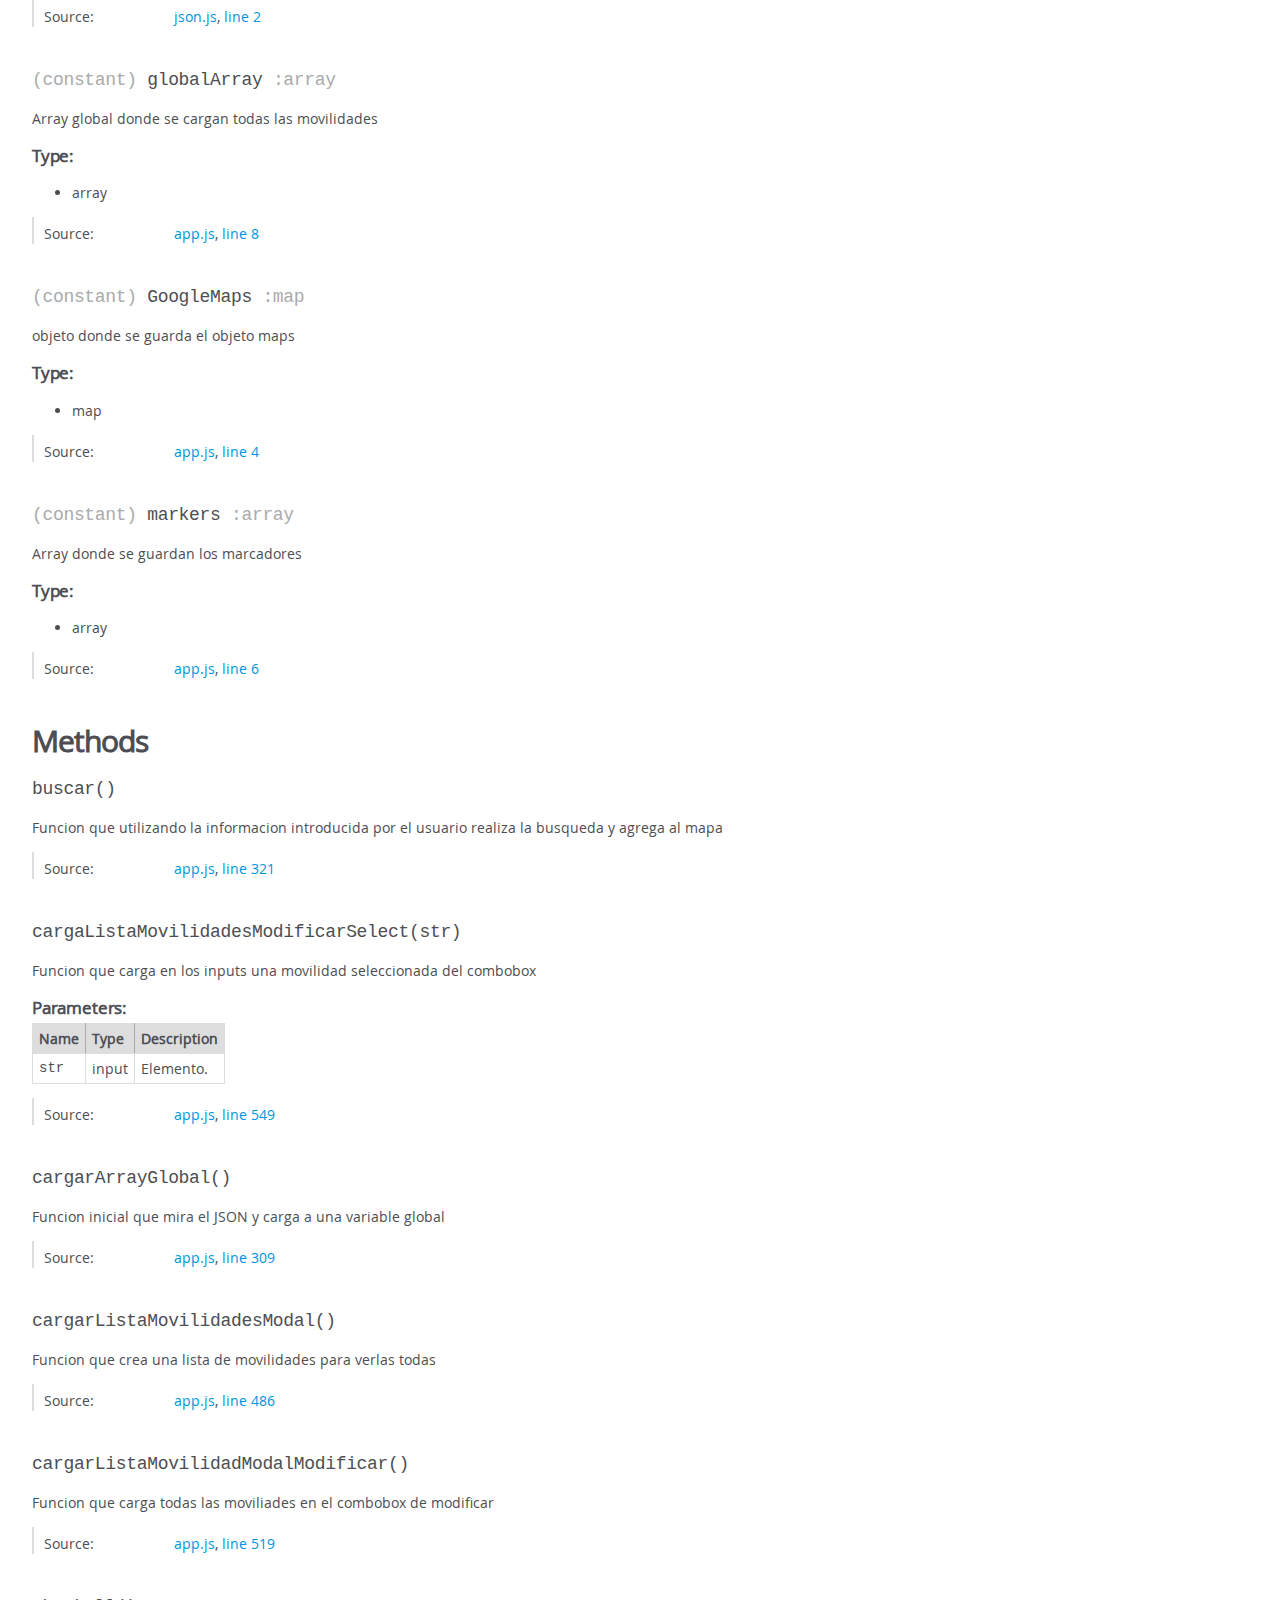
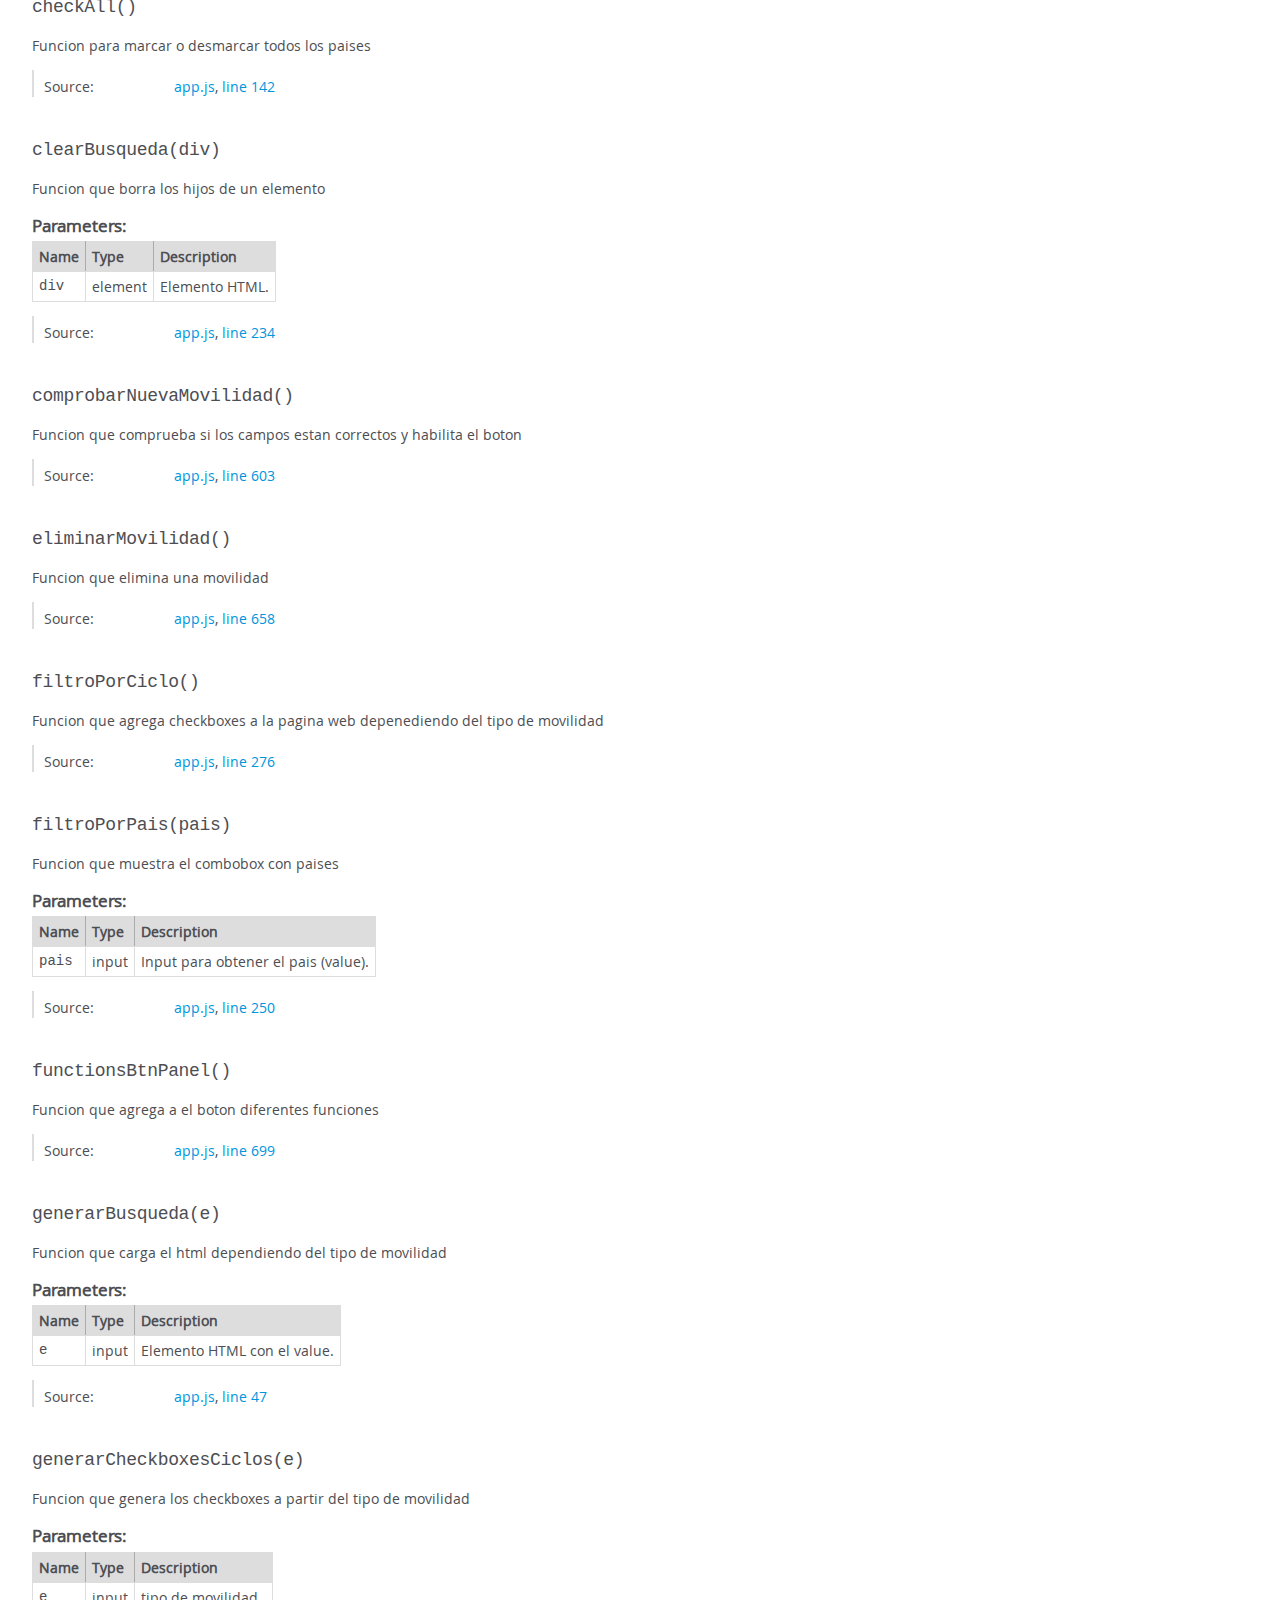
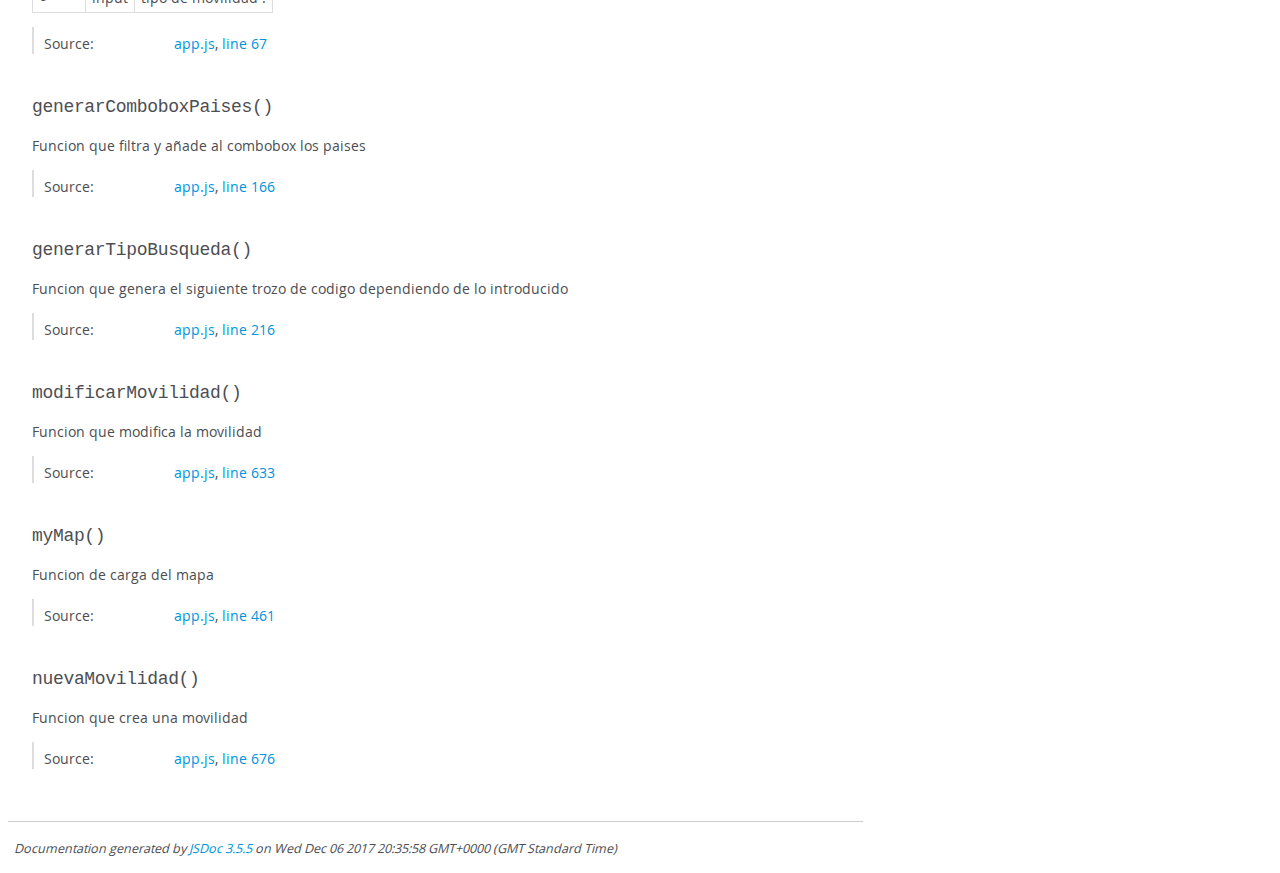
<file: docs/global.html>
<!DOCTYPE html>
<html lang="en">
<head>
    <meta charset="utf-8">
    <title>JSDoc: Global</title>

    <script src="scripts/prettify/prettify.js"> </script>
    <script src="scripts/prettify/lang-css.js"> </script>
    <!--[if lt IE 9]>
      <script src="//html5shiv.googlecode.com/svn/trunk/html5.js"></script>
    <![endif]-->
    <link type="text/css" rel="stylesheet" href="styles/prettify-tomorrow.css">
    <link type="text/css" rel="stylesheet" href="styles/jsdoc-default.css">
</head>

<body>

<div id="main">

    <h1 class="page-title">Global</h1>

    




<section>

<header>
    
        <h2></h2>
        
    
</header>

<article>
    <div class="container-overview">
    
        

        


<dl class="details">

    

    

    

    

    

    

    

    

    

    

    

    

    

    

    

    
</dl>


        
    
    </div>

    

    

    

    

    

    

    
        <h3 class="subsection-title">Members</h3>

        
            
<h4 class="name" id="Boton"><span class="type-signature">(constant) </span>Boton<span class="type-signature"> :div</span></h4>




<div class="description">
    Boton a generar
</div>



    <h5>Type:</h5>
    <ul>
        <li>
            
<span class="param-type">div</span>


        </li>
    </ul>





<dl class="details">

    

    

    

    

    

    

    

    

    

    

    

    

    
    <dt class="tag-source">Source:</dt>
    <dd class="tag-source"><ul class="dummy"><li>
        <a href="app.js.html">app.js</a>, <a href="app.js.html#line30">line 30</a>
    </li></ul></dd>
    

    

    

    
</dl>






        
            
<h4 class="name" id="container"><span class="type-signature">(constant) </span>container<span class="type-signature"> :div</span></h4>




<div class="description">
    Elemento donde se genera el HTML
</div>



    <h5>Type:</h5>
    <ul>
        <li>
            
<span class="param-type">div</span>


        </li>
    </ul>





<dl class="details">

    

    

    

    

    

    

    

    

    

    

    

    

    
    <dt class="tag-source">Source:</dt>
    <dd class="tag-source"><ul class="dummy"><li>
        <a href="app.js.html">app.js</a>, <a href="app.js.html#line34">line 34</a>
    </li></ul></dd>
    

    

    

    
</dl>






        
            
<h4 class="name" id="container"><span class="type-signature">(constant) </span>container<span class="type-signature"> :div</span></h4>




<div class="description">
    Codigo html para combobox de paises
</div>



    <h5>Type:</h5>
    <ul>
        <li>
            
<span class="param-type">div</span>


        </li>
    </ul>





<dl class="details">

    

    

    

    

    

    

    

    

    

    

    

    

    
    <dt class="tag-source">Source:</dt>
    <dd class="tag-source"><ul class="dummy"><li>
        <a href="app.js.html">app.js</a>, <a href="app.js.html#line24">line 24</a>
    </li></ul></dd>
    

    

    

    
</dl>






        
            
<h4 class="name" id="container"><span class="type-signature">(constant) </span>container<span class="type-signature"> :div</span></h4>




<div class="description">
    Codigo html para checkboxes de ciclos
</div>



    <h5>Type:</h5>
    <ul>
        <li>
            
<span class="param-type">div</span>


        </li>
    </ul>





<dl class="details">

    

    

    

    

    

    

    

    

    

    

    

    

    
    <dt class="tag-source">Source:</dt>
    <dd class="tag-source"><ul class="dummy"><li>
        <a href="app.js.html">app.js</a>, <a href="app.js.html#line27">line 27</a>
    </li></ul></dd>
    

    

    

    
</dl>






        
            
<h4 class="name" id="container"><span class="type-signature">(constant) </span>container<span class="type-signature"> :div</span></h4>




<div class="description">
    Codigo html para tipo de busqueda de grado medio o superior
</div>



    <h5>Type:</h5>
    <ul>
        <li>
            
<span class="param-type">div</span>


        </li>
    </ul>





<dl class="details">

    

    

    

    

    

    

    

    

    

    

    

    

    
    <dt class="tag-source">Source:</dt>
    <dd class="tag-source"><ul class="dummy"><li>
        <a href="app.js.html">app.js</a>, <a href="app.js.html#line16">line 16</a>
    </li></ul></dd>
    

    

    

    
</dl>






        
            
<h4 class="name" id="container"><span class="type-signature">(constant) </span>container<span class="type-signature"> :div</span></h4>




<div class="description">
    Codigo html para tipo de busqudea de los profesores
</div>



    <h5>Type:</h5>
    <ul>
        <li>
            
<span class="param-type">div</span>


        </li>
    </ul>





<dl class="details">

    

    

    

    

    

    

    

    

    

    

    

    

    
    <dt class="tag-source">Source:</dt>
    <dd class="tag-source"><ul class="dummy"><li>
        <a href="app.js.html">app.js</a>, <a href="app.js.html#line20">line 20</a>
    </li></ul></dd>
    

    

    

    
</dl>






        
            
<h4 class="name" id="data"><span class="type-signature"></span>data<span class="type-signature"></span></h4>




<div class="description">
    JSON movilidad.
</div>







<dl class="details">

    

    

    

    

    

    

    

    

    

    

    

    

    
    <dt class="tag-source">Source:</dt>
    <dd class="tag-source"><ul class="dummy"><li>
        <a href="json.js.html">json.js</a>, <a href="json.js.html#line2">line 2</a>
    </li></ul></dd>
    

    

    

    
</dl>






        
            
<h4 class="name" id="globalArray"><span class="type-signature">(constant) </span>globalArray<span class="type-signature"> :array</span></h4>




<div class="description">
    Array global donde se cargan todas las movilidades
</div>



    <h5>Type:</h5>
    <ul>
        <li>
            
<span class="param-type">array</span>


        </li>
    </ul>





<dl class="details">

    

    

    

    

    

    

    

    

    

    

    

    

    
    <dt class="tag-source">Source:</dt>
    <dd class="tag-source"><ul class="dummy"><li>
        <a href="app.js.html">app.js</a>, <a href="app.js.html#line8">line 8</a>
    </li></ul></dd>
    

    

    

    
</dl>






        
            
<h4 class="name" id="GoogleMaps"><span class="type-signature">(constant) </span>GoogleMaps<span class="type-signature"> :map</span></h4>




<div class="description">
    objeto donde se guarda el objeto maps
</div>



    <h5>Type:</h5>
    <ul>
        <li>
            
<span class="param-type">map</span>


        </li>
    </ul>





<dl class="details">

    

    

    

    

    

    

    

    

    

    

    

    

    
    <dt class="tag-source">Source:</dt>
    <dd class="tag-source"><ul class="dummy"><li>
        <a href="app.js.html">app.js</a>, <a href="app.js.html#line4">line 4</a>
    </li></ul></dd>
    

    

    

    
</dl>






        
            
<h4 class="name" id="markers"><span class="type-signature">(constant) </span>markers<span class="type-signature"> :array</span></h4>




<div class="description">
    Array donde se guardan los marcadores
</div>



    <h5>Type:</h5>
    <ul>
        <li>
            
<span class="param-type">array</span>


        </li>
    </ul>





<dl class="details">

    

    

    

    

    

    

    

    

    

    

    

    

    
    <dt class="tag-source">Source:</dt>
    <dd class="tag-source"><ul class="dummy"><li>
        <a href="app.js.html">app.js</a>, <a href="app.js.html#line6">line 6</a>
    </li></ul></dd>
    

    

    

    
</dl>






        
    

    
        <h3 class="subsection-title">Methods</h3>

        
            

    

    
    <h4 class="name" id="buscar"><span class="type-signature"></span>buscar<span class="signature">()</span><span class="type-signature"></span></h4>
    

    



<div class="description">
    Funcion que utilizando la informacion introducida por el usuario realiza la busqueda y agrega al mapa
</div>













<dl class="details">

    

    

    

    

    

    

    

    

    

    

    

    

    
    <dt class="tag-source">Source:</dt>
    <dd class="tag-source"><ul class="dummy"><li>
        <a href="app.js.html">app.js</a>, <a href="app.js.html#line321">line 321</a>
    </li></ul></dd>
    

    

    

    
</dl>


















        
            

    

    
    <h4 class="name" id="cargaListaMovilidadesModificarSelect"><span class="type-signature"></span>cargaListaMovilidadesModificarSelect<span class="signature">(str)</span><span class="type-signature"></span></h4>
    

    



<div class="description">
    Funcion que carga en los inputs una movilidad seleccionada del combobox
</div>









    <h5>Parameters:</h5>
    

<table class="params">
    <thead>
    <tr>
        
        <th>Name</th>
        

        <th>Type</th>

        

        

        <th class="last">Description</th>
    </tr>
    </thead>

    <tbody>
    

        <tr>
            
                <td class="name"><code>str</code></td>
            

            <td class="type">
            
                
<span class="param-type">input</span>


            
            </td>

            

            

            <td class="description last">Elemento.</td>
        </tr>

    
    </tbody>
</table>






<dl class="details">

    

    

    

    

    

    

    

    

    

    

    

    

    
    <dt class="tag-source">Source:</dt>
    <dd class="tag-source"><ul class="dummy"><li>
        <a href="app.js.html">app.js</a>, <a href="app.js.html#line549">line 549</a>
    </li></ul></dd>
    

    

    

    
</dl>


















        
            

    

    
    <h4 class="name" id="cargarArrayGlobal"><span class="type-signature"></span>cargarArrayGlobal<span class="signature">()</span><span class="type-signature"></span></h4>
    

    



<div class="description">
    Funcion inicial que mira el JSON y carga a una variable global
</div>













<dl class="details">

    

    

    

    

    

    

    

    

    

    

    

    

    
    <dt class="tag-source">Source:</dt>
    <dd class="tag-source"><ul class="dummy"><li>
        <a href="app.js.html">app.js</a>, <a href="app.js.html#line309">line 309</a>
    </li></ul></dd>
    

    

    

    
</dl>


















        
            

    

    
    <h4 class="name" id="cargarListaMovilidadesModal"><span class="type-signature"></span>cargarListaMovilidadesModal<span class="signature">()</span><span class="type-signature"></span></h4>
    

    



<div class="description">
    Funcion que crea una lista de movilidades para verlas todas
</div>













<dl class="details">

    

    

    

    

    

    

    

    

    

    

    

    

    
    <dt class="tag-source">Source:</dt>
    <dd class="tag-source"><ul class="dummy"><li>
        <a href="app.js.html">app.js</a>, <a href="app.js.html#line486">line 486</a>
    </li></ul></dd>
    

    

    

    
</dl>


















        
            

    

    
    <h4 class="name" id="cargarListaMovilidadModalModificar"><span class="type-signature"></span>cargarListaMovilidadModalModificar<span class="signature">()</span><span class="type-signature"></span></h4>
    

    



<div class="description">
    Funcion que carga todas las moviliades en el combobox de modificar
</div>













<dl class="details">

    

    

    

    

    

    

    

    

    

    

    

    

    
    <dt class="tag-source">Source:</dt>
    <dd class="tag-source"><ul class="dummy"><li>
        <a href="app.js.html">app.js</a>, <a href="app.js.html#line519">line 519</a>
    </li></ul></dd>
    

    

    

    
</dl>


















        
            

    

    
    <h4 class="name" id="checkAll"><span class="type-signature"></span>checkAll<span class="signature">()</span><span class="type-signature"></span></h4>
    

    



<div class="description">
    Funcion para marcar o desmarcar todos los paises
</div>













<dl class="details">

    

    

    

    

    

    

    

    

    

    

    

    

    
    <dt class="tag-source">Source:</dt>
    <dd class="tag-source"><ul class="dummy"><li>
        <a href="app.js.html">app.js</a>, <a href="app.js.html#line142">line 142</a>
    </li></ul></dd>
    

    

    

    
</dl>


















        
            

    

    
    <h4 class="name" id="clearBusqueda"><span class="type-signature"></span>clearBusqueda<span class="signature">(div)</span><span class="type-signature"></span></h4>
    

    



<div class="description">
    Funcion que borra los hijos de un elemento
</div>









    <h5>Parameters:</h5>
    

<table class="params">
    <thead>
    <tr>
        
        <th>Name</th>
        

        <th>Type</th>

        

        

        <th class="last">Description</th>
    </tr>
    </thead>

    <tbody>
    

        <tr>
            
                <td class="name"><code>div</code></td>
            

            <td class="type">
            
                
<span class="param-type">element</span>


            
            </td>

            

            

            <td class="description last">Elemento HTML.</td>
        </tr>

    
    </tbody>
</table>






<dl class="details">

    

    

    

    

    

    

    

    

    

    

    

    

    
    <dt class="tag-source">Source:</dt>
    <dd class="tag-source"><ul class="dummy"><li>
        <a href="app.js.html">app.js</a>, <a href="app.js.html#line234">line 234</a>
    </li></ul></dd>
    

    

    

    
</dl>


















        
            

    

    
    <h4 class="name" id="comprobarNuevaMovilidad"><span class="type-signature"></span>comprobarNuevaMovilidad<span class="signature">()</span><span class="type-signature"></span></h4>
    

    



<div class="description">
    Funcion que comprueba si los campos estan correctos y habilita el boton
</div>













<dl class="details">

    

    

    

    

    

    

    

    

    

    

    

    

    
    <dt class="tag-source">Source:</dt>
    <dd class="tag-source"><ul class="dummy"><li>
        <a href="app.js.html">app.js</a>, <a href="app.js.html#line603">line 603</a>
    </li></ul></dd>
    

    

    

    
</dl>


















        
            

    

    
    <h4 class="name" id="eliminarMovilidad"><span class="type-signature"></span>eliminarMovilidad<span class="signature">()</span><span class="type-signature"></span></h4>
    

    



<div class="description">
    Funcion que elimina una movilidad
</div>













<dl class="details">

    

    

    

    

    

    

    

    

    

    

    

    

    
    <dt class="tag-source">Source:</dt>
    <dd class="tag-source"><ul class="dummy"><li>
        <a href="app.js.html">app.js</a>, <a href="app.js.html#line658">line 658</a>
    </li></ul></dd>
    

    

    

    
</dl>


















        
            

    

    
    <h4 class="name" id="filtroPorCiclo"><span class="type-signature"></span>filtroPorCiclo<span class="signature">()</span><span class="type-signature"></span></h4>
    

    



<div class="description">
    Funcion que agrega checkboxes a la pagina web depenediendo del tipo de movilidad
</div>













<dl class="details">

    

    

    

    

    

    

    

    

    

    

    

    

    
    <dt class="tag-source">Source:</dt>
    <dd class="tag-source"><ul class="dummy"><li>
        <a href="app.js.html">app.js</a>, <a href="app.js.html#line276">line 276</a>
    </li></ul></dd>
    

    

    

    
</dl>


















        
            

    

    
    <h4 class="name" id="filtroPorPais"><span class="type-signature"></span>filtroPorPais<span class="signature">(pais)</span><span class="type-signature"></span></h4>
    

    



<div class="description">
    Funcion que muestra el combobox con paises
</div>









    <h5>Parameters:</h5>
    

<table class="params">
    <thead>
    <tr>
        
        <th>Name</th>
        

        <th>Type</th>

        

        

        <th class="last">Description</th>
    </tr>
    </thead>

    <tbody>
    

        <tr>
            
                <td class="name"><code>pais</code></td>
            

            <td class="type">
            
                
<span class="param-type">input</span>


            
            </td>

            

            

            <td class="description last">Input para obtener el pais (value).</td>
        </tr>

    
    </tbody>
</table>






<dl class="details">

    

    

    

    

    

    

    

    

    

    

    

    

    
    <dt class="tag-source">Source:</dt>
    <dd class="tag-source"><ul class="dummy"><li>
        <a href="app.js.html">app.js</a>, <a href="app.js.html#line250">line 250</a>
    </li></ul></dd>
    

    

    

    
</dl>


















        
            

    

    
    <h4 class="name" id="functionsBtnPanel"><span class="type-signature"></span>functionsBtnPanel<span class="signature">()</span><span class="type-signature"></span></h4>
    

    



<div class="description">
    Funcion que agrega a el boton diferentes funciones
</div>













<dl class="details">

    

    

    

    

    

    

    

    

    

    

    

    

    
    <dt class="tag-source">Source:</dt>
    <dd class="tag-source"><ul class="dummy"><li>
        <a href="app.js.html">app.js</a>, <a href="app.js.html#line699">line 699</a>
    </li></ul></dd>
    

    

    

    
</dl>


















        
            

    

    
    <h4 class="name" id="generarBusqueda"><span class="type-signature"></span>generarBusqueda<span class="signature">(e)</span><span class="type-signature"></span></h4>
    

    



<div class="description">
    Funcion que carga el html dependiendo del tipo de movilidad
</div>









    <h5>Parameters:</h5>
    

<table class="params">
    <thead>
    <tr>
        
        <th>Name</th>
        

        <th>Type</th>

        

        

        <th class="last">Description</th>
    </tr>
    </thead>

    <tbody>
    

        <tr>
            
                <td class="name"><code>e</code></td>
            

            <td class="type">
            
                
<span class="param-type">input</span>


            
            </td>

            

            

            <td class="description last">Elemento HTML con el value.</td>
        </tr>

    
    </tbody>
</table>






<dl class="details">

    

    

    

    

    

    

    

    

    

    

    

    

    
    <dt class="tag-source">Source:</dt>
    <dd class="tag-source"><ul class="dummy"><li>
        <a href="app.js.html">app.js</a>, <a href="app.js.html#line47">line 47</a>
    </li></ul></dd>
    

    

    

    
</dl>


















        
            

    

    
    <h4 class="name" id="generarCheckboxesCiclos"><span class="type-signature"></span>generarCheckboxesCiclos<span class="signature">(e)</span><span class="type-signature"></span></h4>
    

    



<div class="description">
    Funcion que genera los checkboxes a partir del tipo de movilidad
</div>









    <h5>Parameters:</h5>
    

<table class="params">
    <thead>
    <tr>
        
        <th>Name</th>
        

        <th>Type</th>

        

        

        <th class="last">Description</th>
    </tr>
    </thead>

    <tbody>
    

        <tr>
            
                <td class="name"><code>e</code></td>
            

            <td class="type">
            
                
<span class="param-type">input</span>


            
            </td>

            

            

            <td class="description last">tipo de movilidad .</td>
        </tr>

    
    </tbody>
</table>






<dl class="details">

    

    

    

    

    

    

    

    

    

    

    

    

    
    <dt class="tag-source">Source:</dt>
    <dd class="tag-source"><ul class="dummy"><li>
        <a href="app.js.html">app.js</a>, <a href="app.js.html#line67">line 67</a>
    </li></ul></dd>
    

    

    

    
</dl>


















        
            

    

    
    <h4 class="name" id="generarComboboxPaises"><span class="type-signature"></span>generarComboboxPaises<span class="signature">()</span><span class="type-signature"></span></h4>
    

    



<div class="description">
    Funcion que filtra y añade al combobox los paises
</div>













<dl class="details">

    

    

    

    

    

    

    

    

    

    

    

    

    
    <dt class="tag-source">Source:</dt>
    <dd class="tag-source"><ul class="dummy"><li>
        <a href="app.js.html">app.js</a>, <a href="app.js.html#line166">line 166</a>
    </li></ul></dd>
    

    

    

    
</dl>


















        
            

    

    
    <h4 class="name" id="generarTipoBusqueda"><span class="type-signature"></span>generarTipoBusqueda<span class="signature">()</span><span class="type-signature"></span></h4>
    

    



<div class="description">
    Funcion que genera el siguiente trozo de codigo dependiendo de lo introducido
</div>













<dl class="details">

    

    

    

    

    

    

    

    

    

    

    

    

    
    <dt class="tag-source">Source:</dt>
    <dd class="tag-source"><ul class="dummy"><li>
        <a href="app.js.html">app.js</a>, <a href="app.js.html#line216">line 216</a>
    </li></ul></dd>
    

    

    

    
</dl>


















        
            

    

    
    <h4 class="name" id="modificarMovilidad"><span class="type-signature"></span>modificarMovilidad<span class="signature">()</span><span class="type-signature"></span></h4>
    

    



<div class="description">
    Funcion que modifica la movilidad
</div>













<dl class="details">

    

    

    

    

    

    

    

    

    

    

    

    

    
    <dt class="tag-source">Source:</dt>
    <dd class="tag-source"><ul class="dummy"><li>
        <a href="app.js.html">app.js</a>, <a href="app.js.html#line633">line 633</a>
    </li></ul></dd>
    

    

    

    
</dl>


















        
            

    

    
    <h4 class="name" id="myMap"><span class="type-signature"></span>myMap<span class="signature">()</span><span class="type-signature"></span></h4>
    

    



<div class="description">
    Funcion de carga del mapa
</div>













<dl class="details">

    

    

    

    

    

    

    

    

    

    

    

    

    
    <dt class="tag-source">Source:</dt>
    <dd class="tag-source"><ul class="dummy"><li>
        <a href="app.js.html">app.js</a>, <a href="app.js.html#line461">line 461</a>
    </li></ul></dd>
    

    

    

    
</dl>


















        
            

    

    
    <h4 class="name" id="nuevaMovilidad"><span class="type-signature"></span>nuevaMovilidad<span class="signature">()</span><span class="type-signature"></span></h4>
    

    



<div class="description">
    Funcion que crea una movilidad
</div>













<dl class="details">

    

    

    

    

    

    

    

    

    

    

    

    

    
    <dt class="tag-source">Source:</dt>
    <dd class="tag-source"><ul class="dummy"><li>
        <a href="app.js.html">app.js</a>, <a href="app.js.html#line676">line 676</a>
    </li></ul></dd>
    

    

    

    
</dl>


















        
    

    

    
</article>

</section>




</div>

<nav>
    <h2><a href="index.html">Home</a></h2><h3>Classes</h3><ul><li><a href="movilidad.html">movilidad</a></li></ul><h3>Global</h3><ul><li><a href="global.html#Boton">Boton</a></li><li><a href="global.html#buscar">buscar</a></li><li><a href="global.html#cargaListaMovilidadesModificarSelect">cargaListaMovilidadesModificarSelect</a></li><li><a href="global.html#cargarArrayGlobal">cargarArrayGlobal</a></li><li><a href="global.html#cargarListaMovilidadesModal">cargarListaMovilidadesModal</a></li><li><a href="global.html#cargarListaMovilidadModalModificar">cargarListaMovilidadModalModificar</a></li><li><a href="global.html#checkAll">checkAll</a></li><li><a href="global.html#clearBusqueda">clearBusqueda</a></li><li><a href="global.html#comprobarNuevaMovilidad">comprobarNuevaMovilidad</a></li><li><a href="global.html#container">container</a></li><li><a href="global.html#data">data</a></li><li><a href="global.html#eliminarMovilidad">eliminarMovilidad</a></li><li><a href="global.html#filtroPorCiclo">filtroPorCiclo</a></li><li><a href="global.html#filtroPorPais">filtroPorPais</a></li><li><a href="global.html#functionsBtnPanel">functionsBtnPanel</a></li><li><a href="global.html#generarBusqueda">generarBusqueda</a></li><li><a href="global.html#generarCheckboxesCiclos">generarCheckboxesCiclos</a></li><li><a href="global.html#generarComboboxPaises">generarComboboxPaises</a></li><li><a href="global.html#generarTipoBusqueda">generarTipoBusqueda</a></li><li><a href="global.html#globalArray">globalArray</a></li><li><a href="global.html#GoogleMaps">GoogleMaps</a></li><li><a href="global.html#markers">markers</a></li><li><a href="global.html#modificarMovilidad">modificarMovilidad</a></li><li><a href="global.html#myMap">myMap</a></li><li><a href="global.html#nuevaMovilidad">nuevaMovilidad</a></li></ul>
</nav>

<br class="clear">

<footer>
    Documentation generated by <a href="https://github.com/jsdoc3/jsdoc">JSDoc 3.5.5</a> on Wed Dec 06 2017 20:35:58 GMT+0000 (GMT Standard Time)
</footer>

<script> prettyPrint(); </script>
<script src="scripts/linenumber.js"> </script>
</body>
</html>
</file>
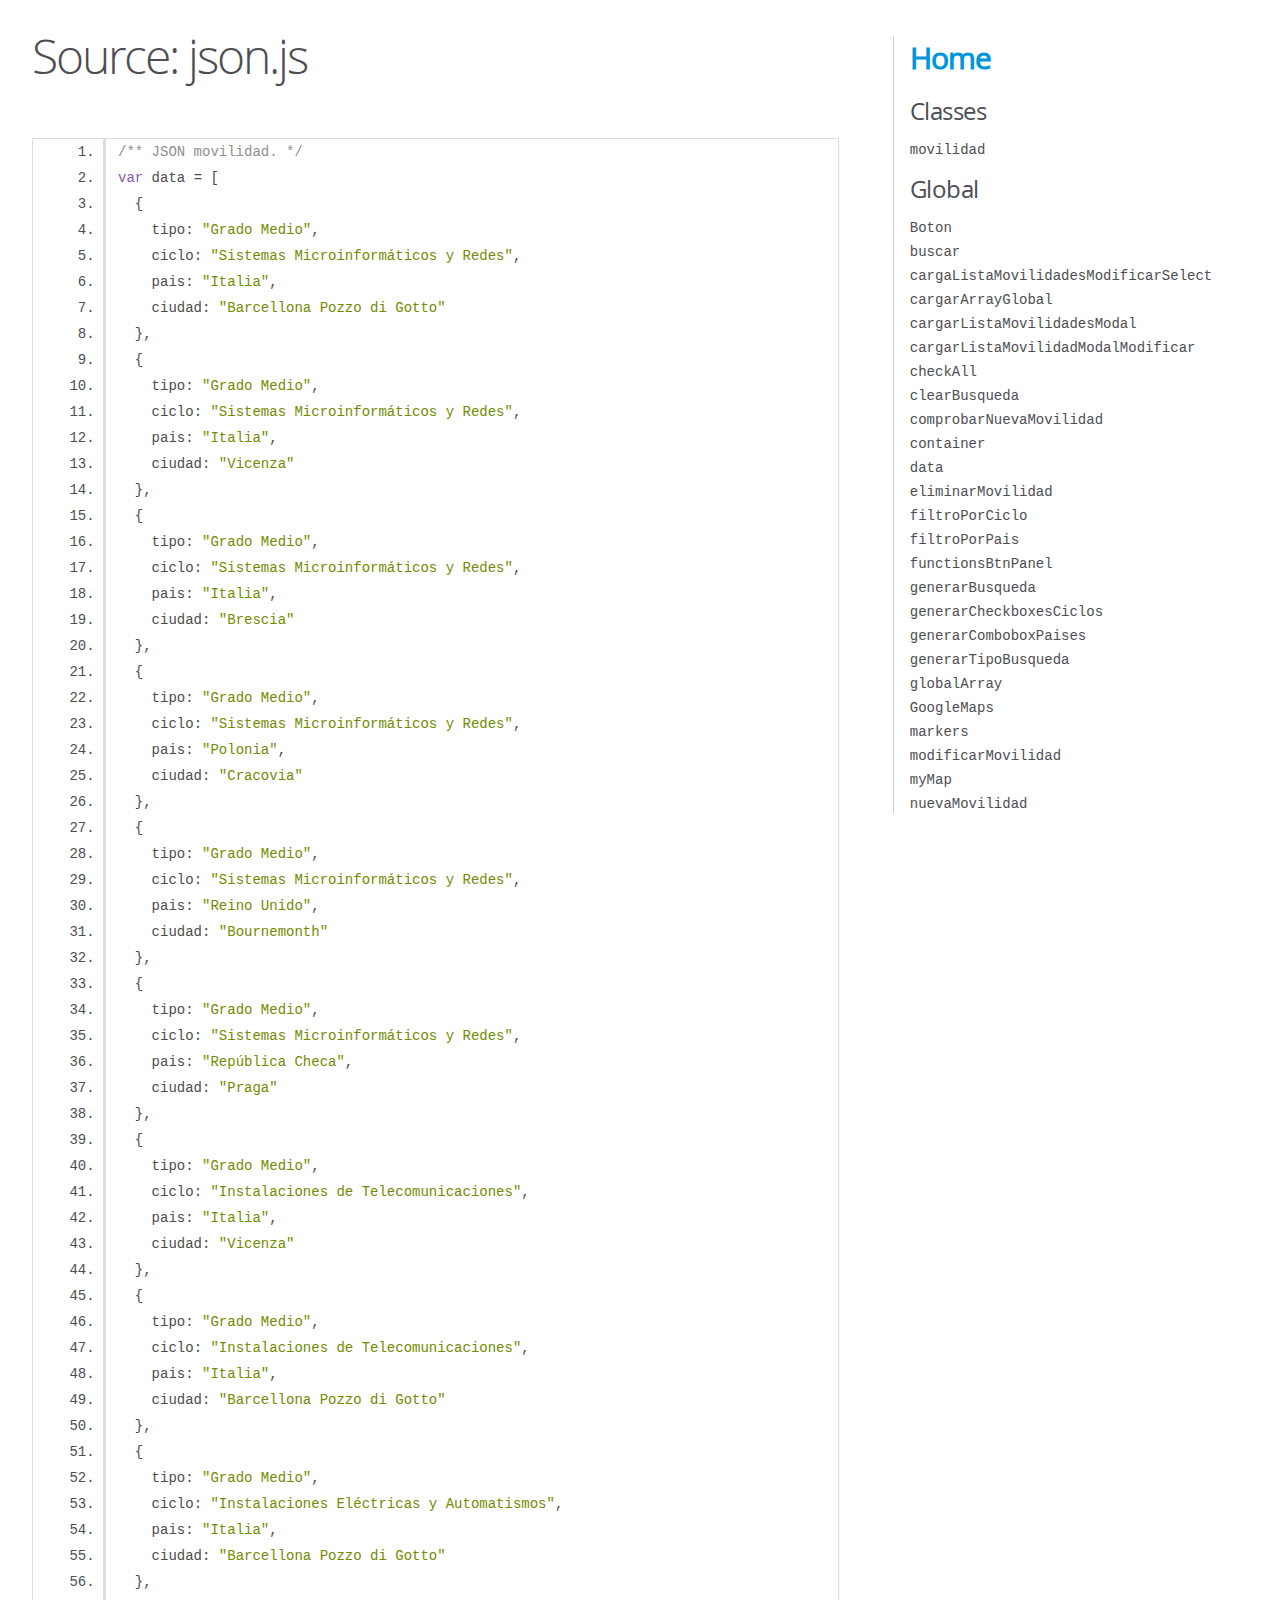
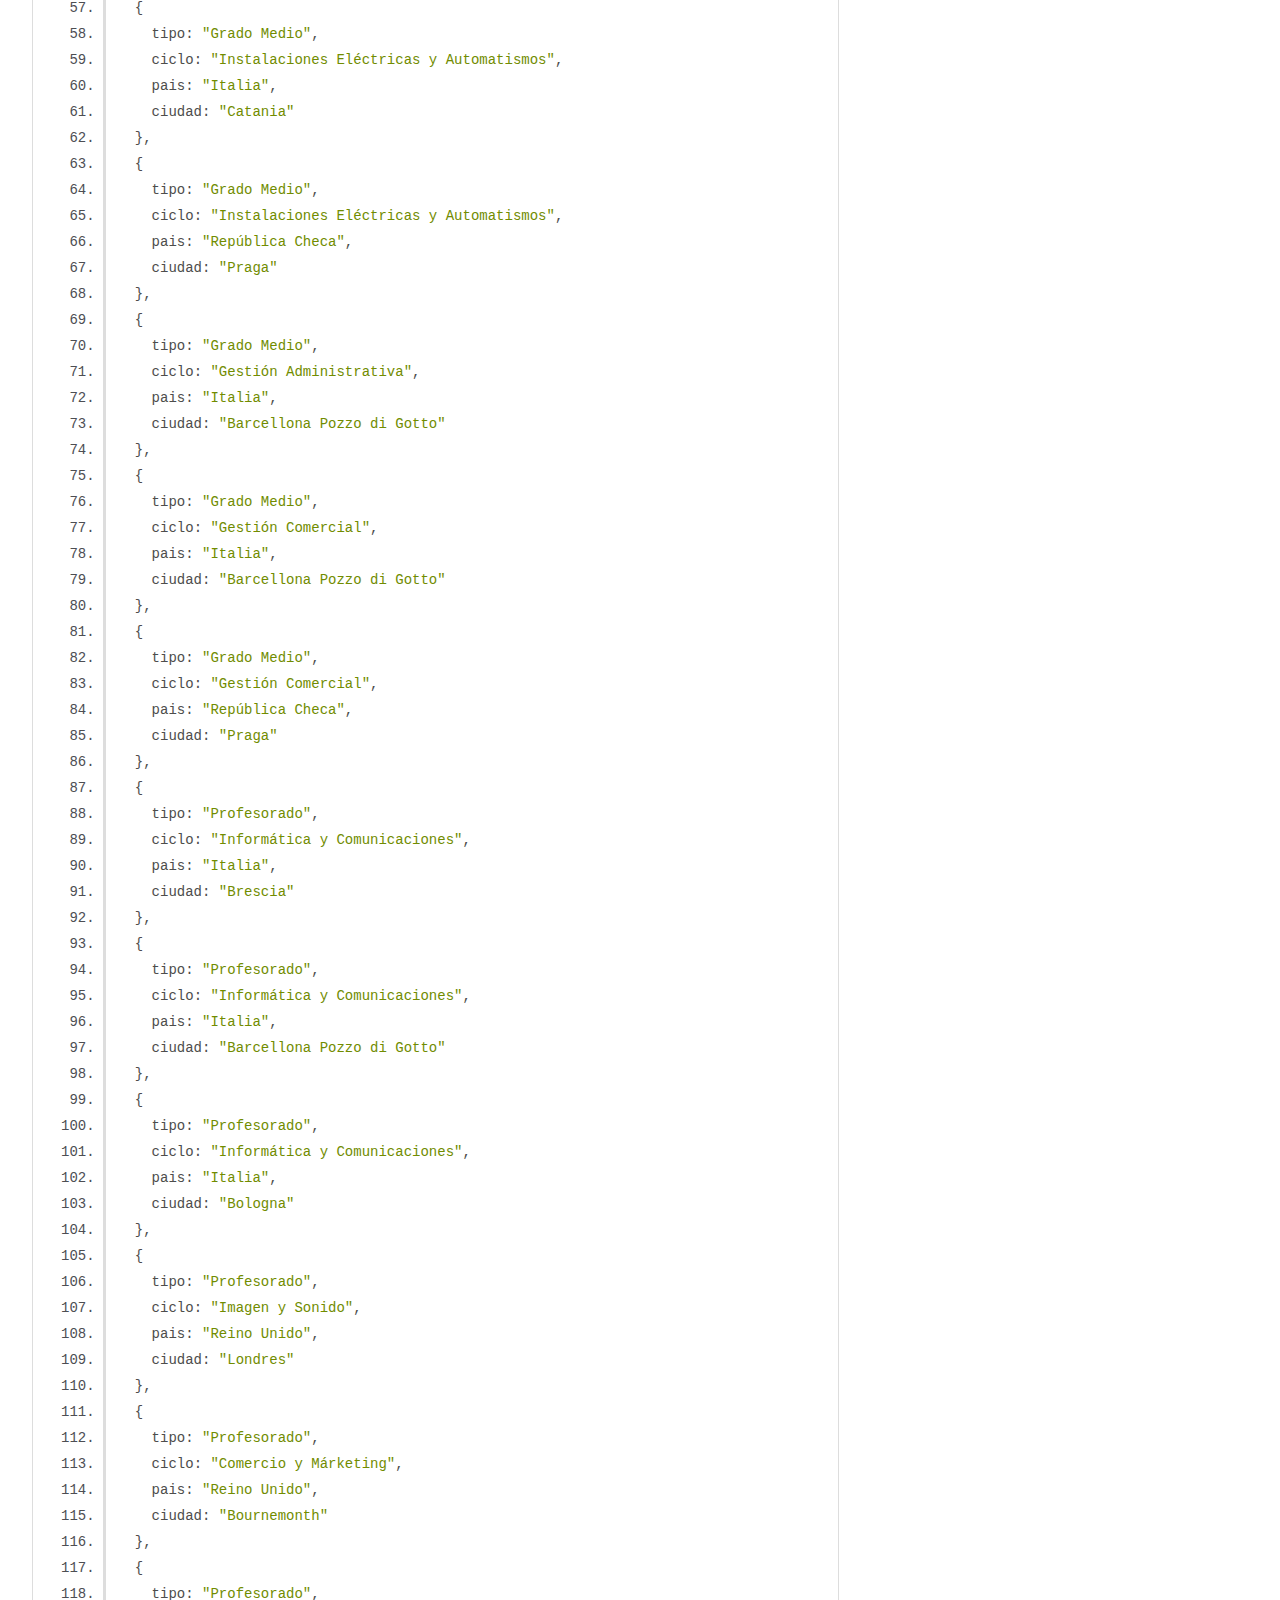
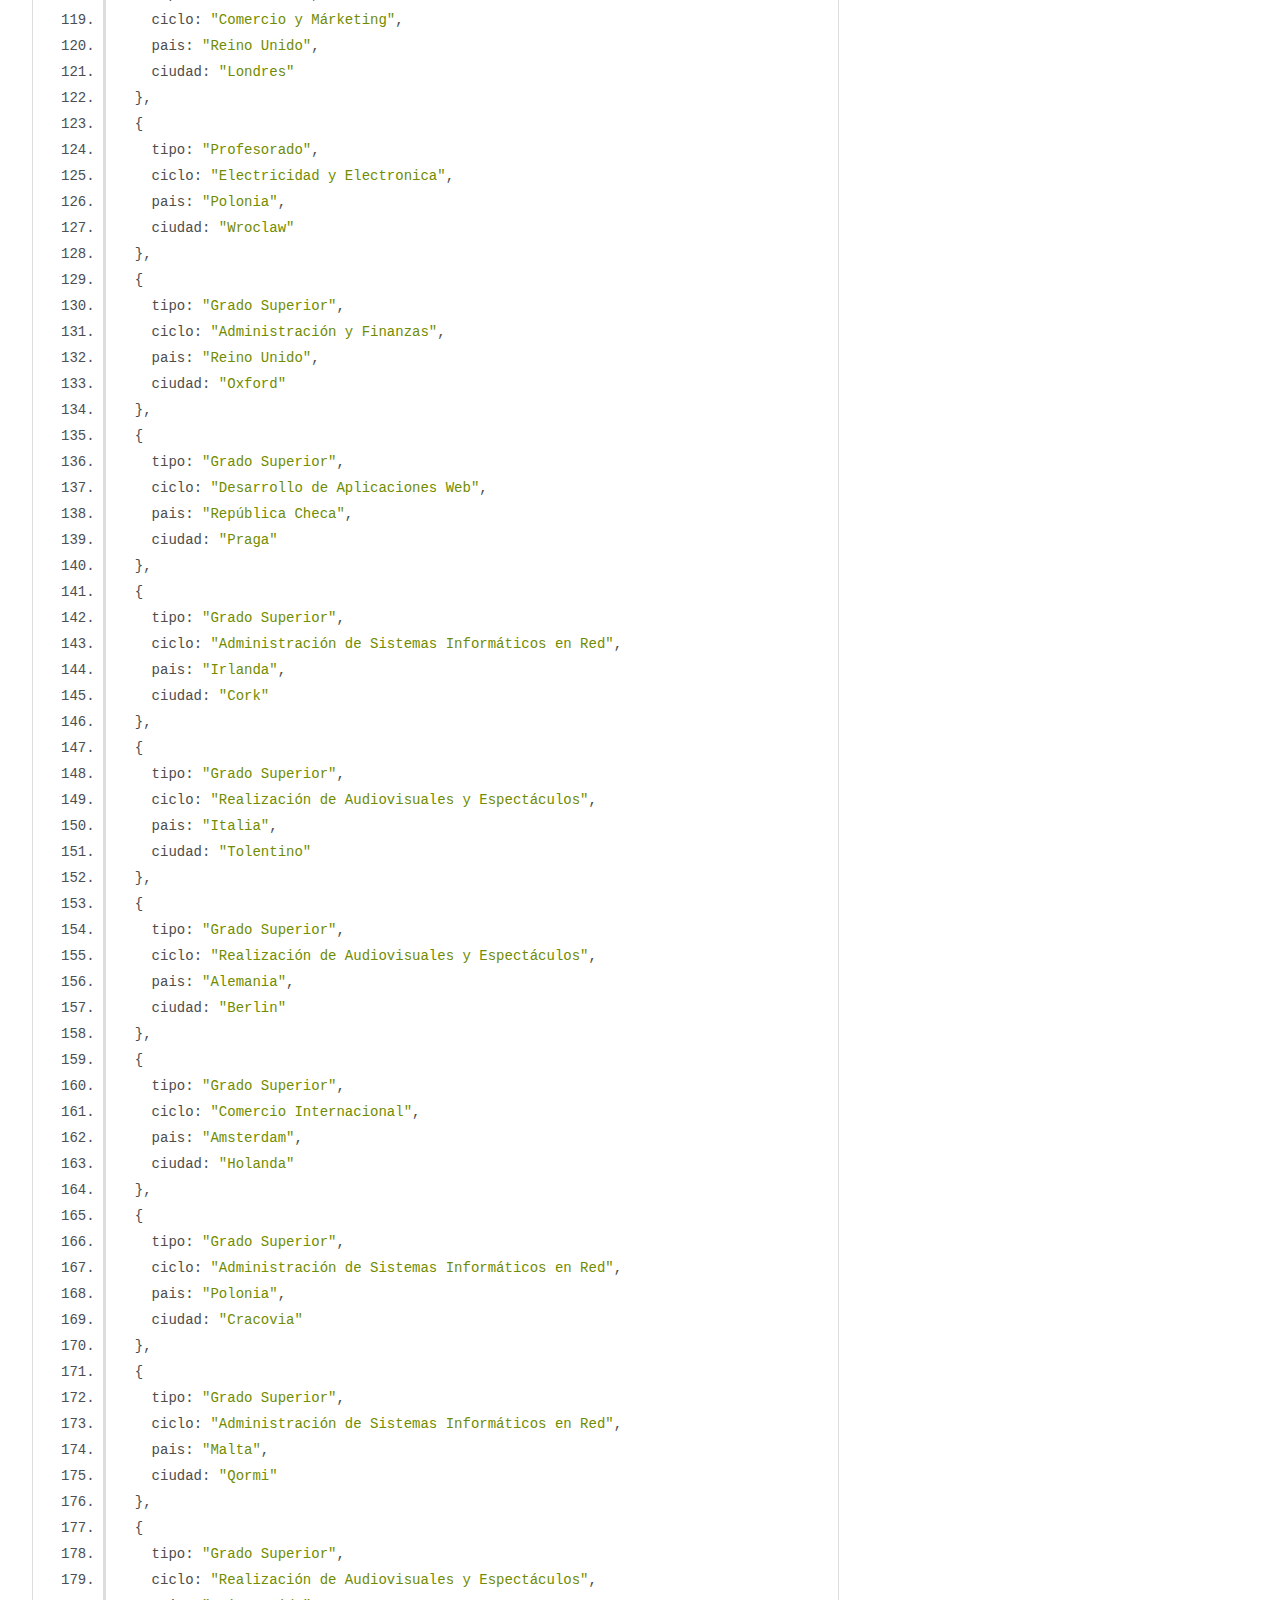
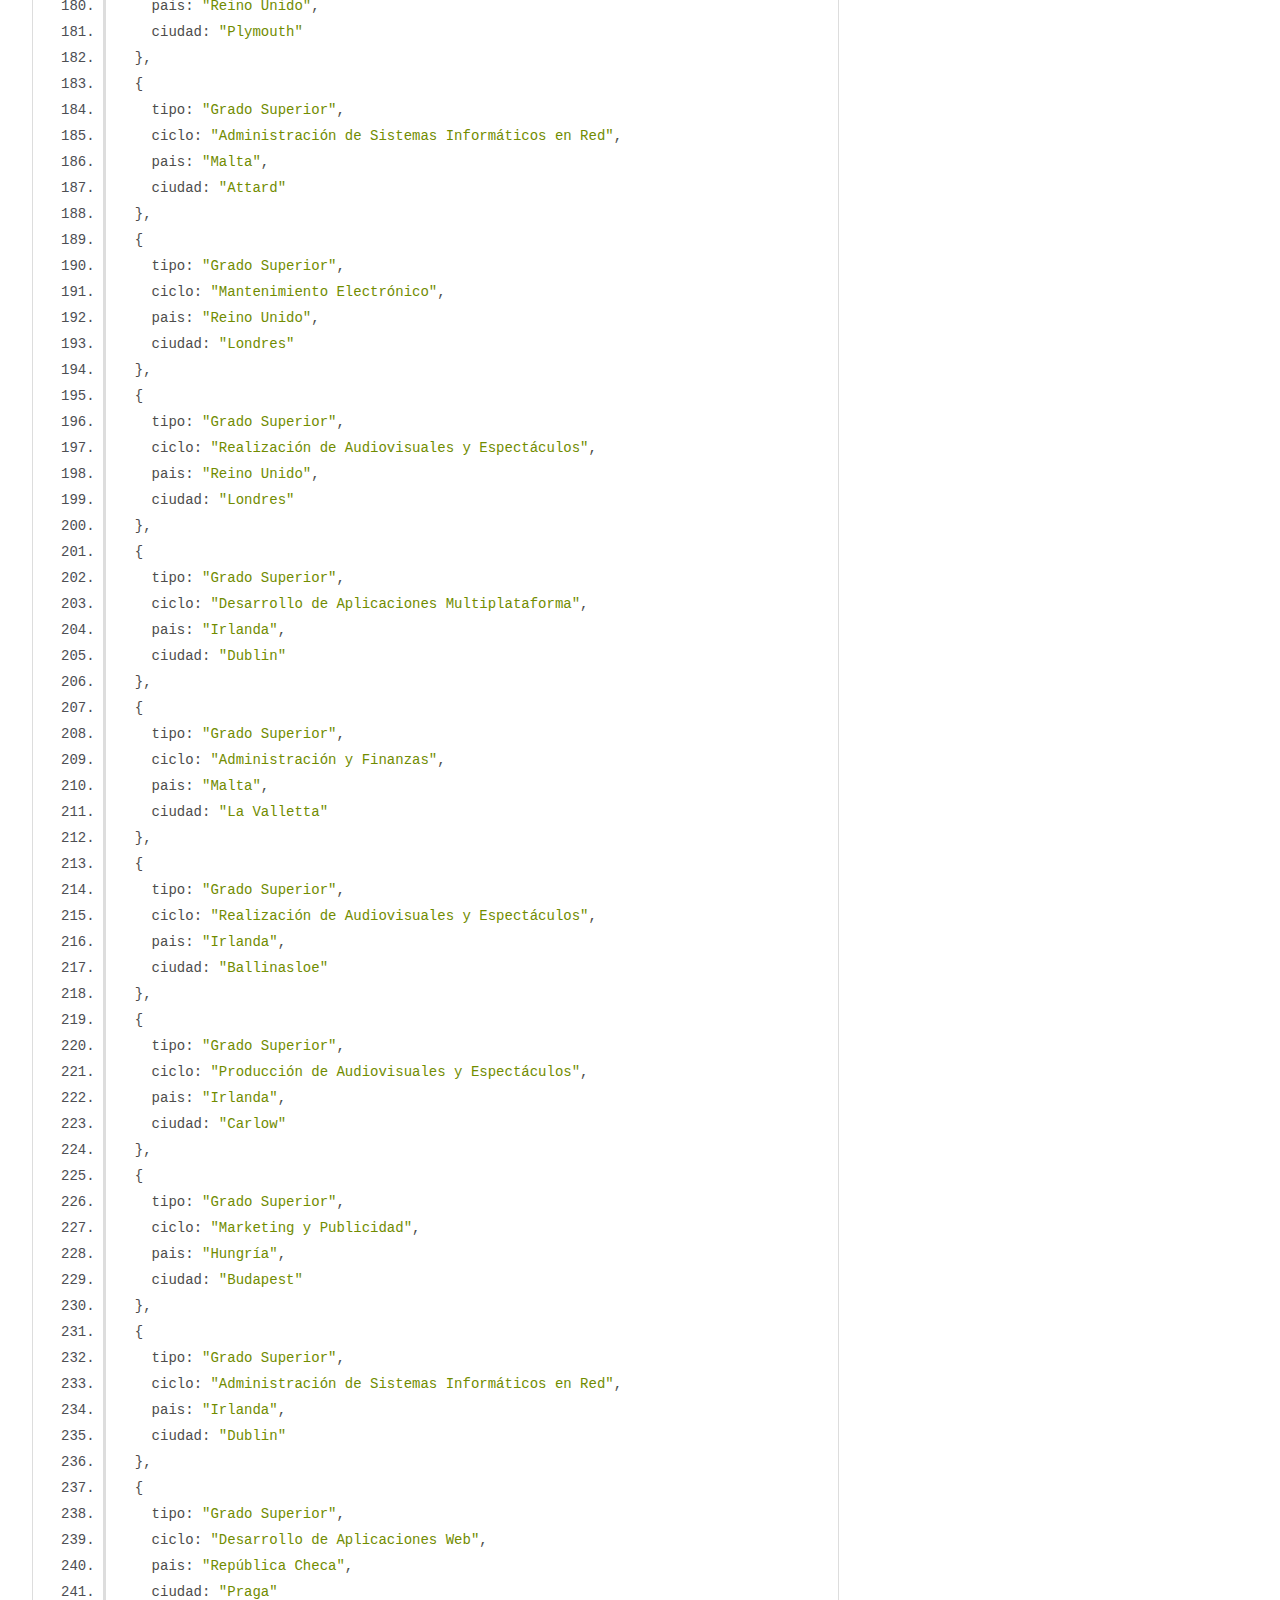
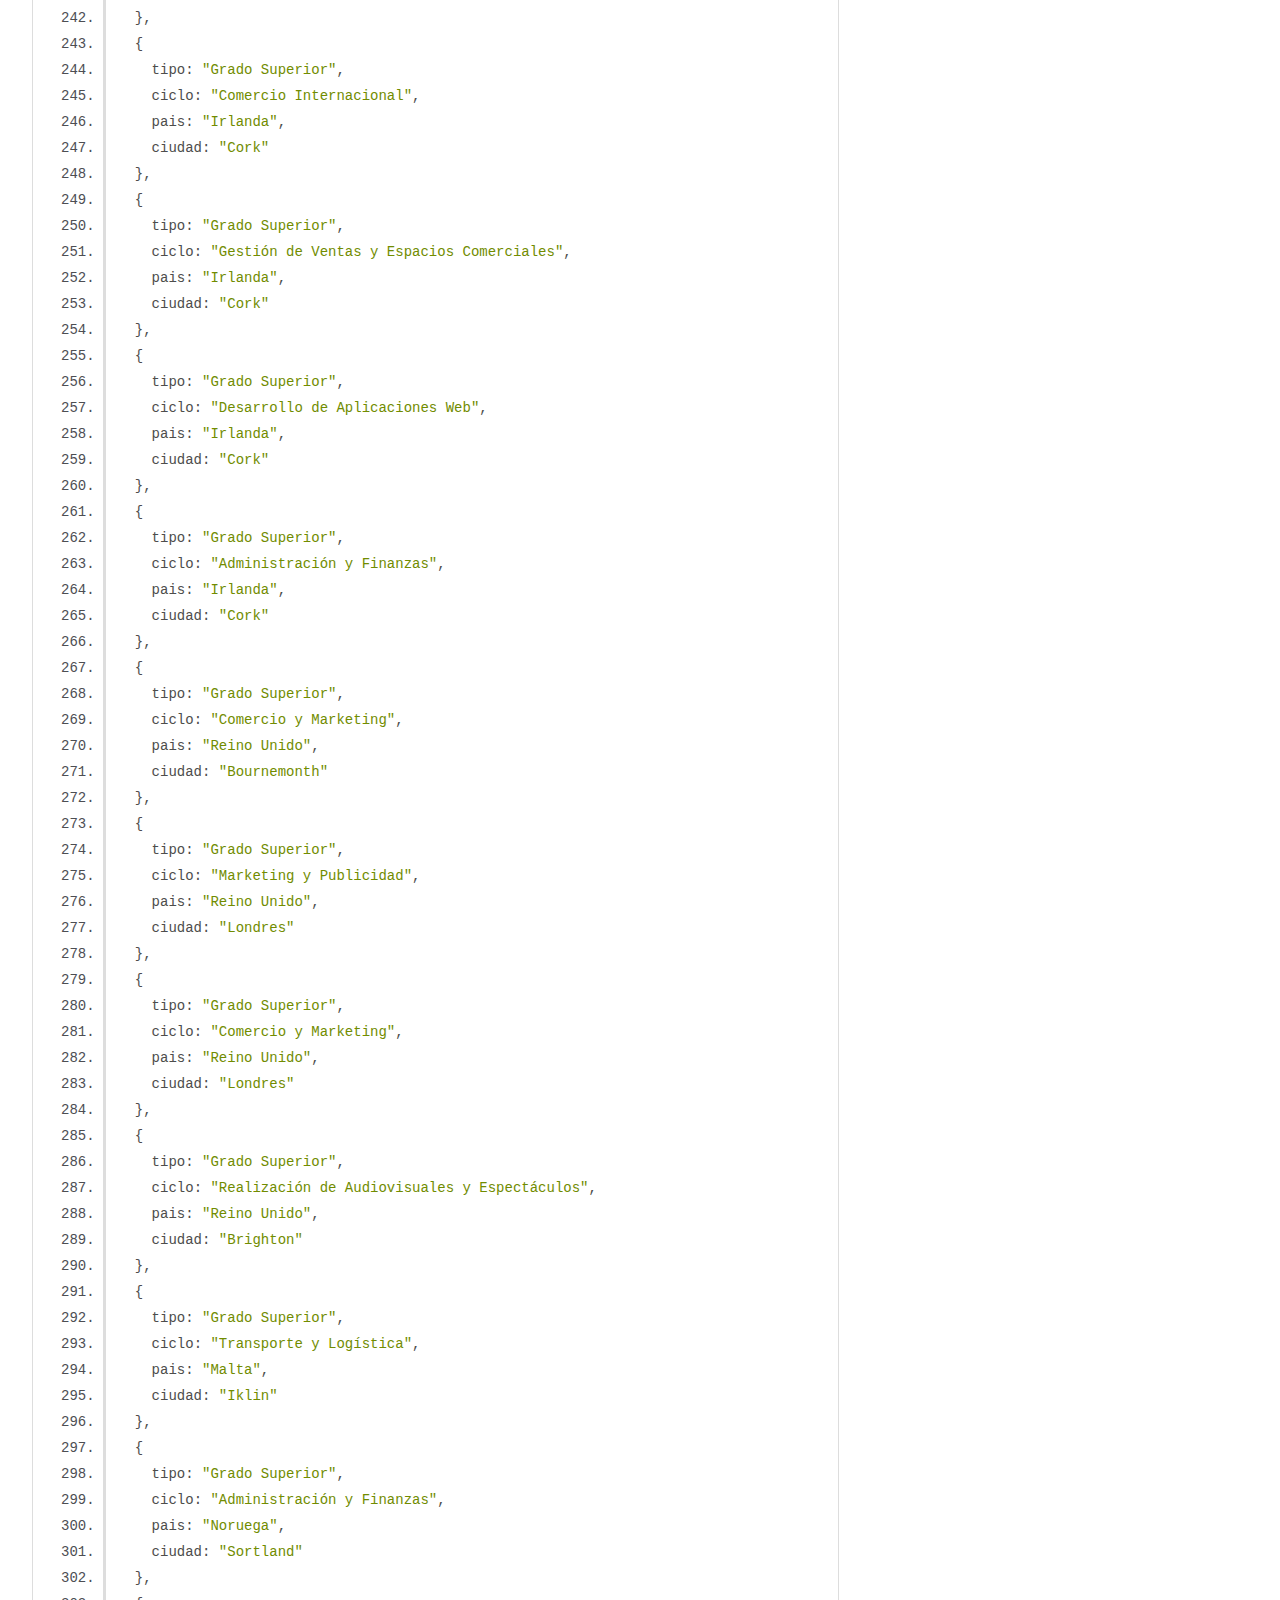
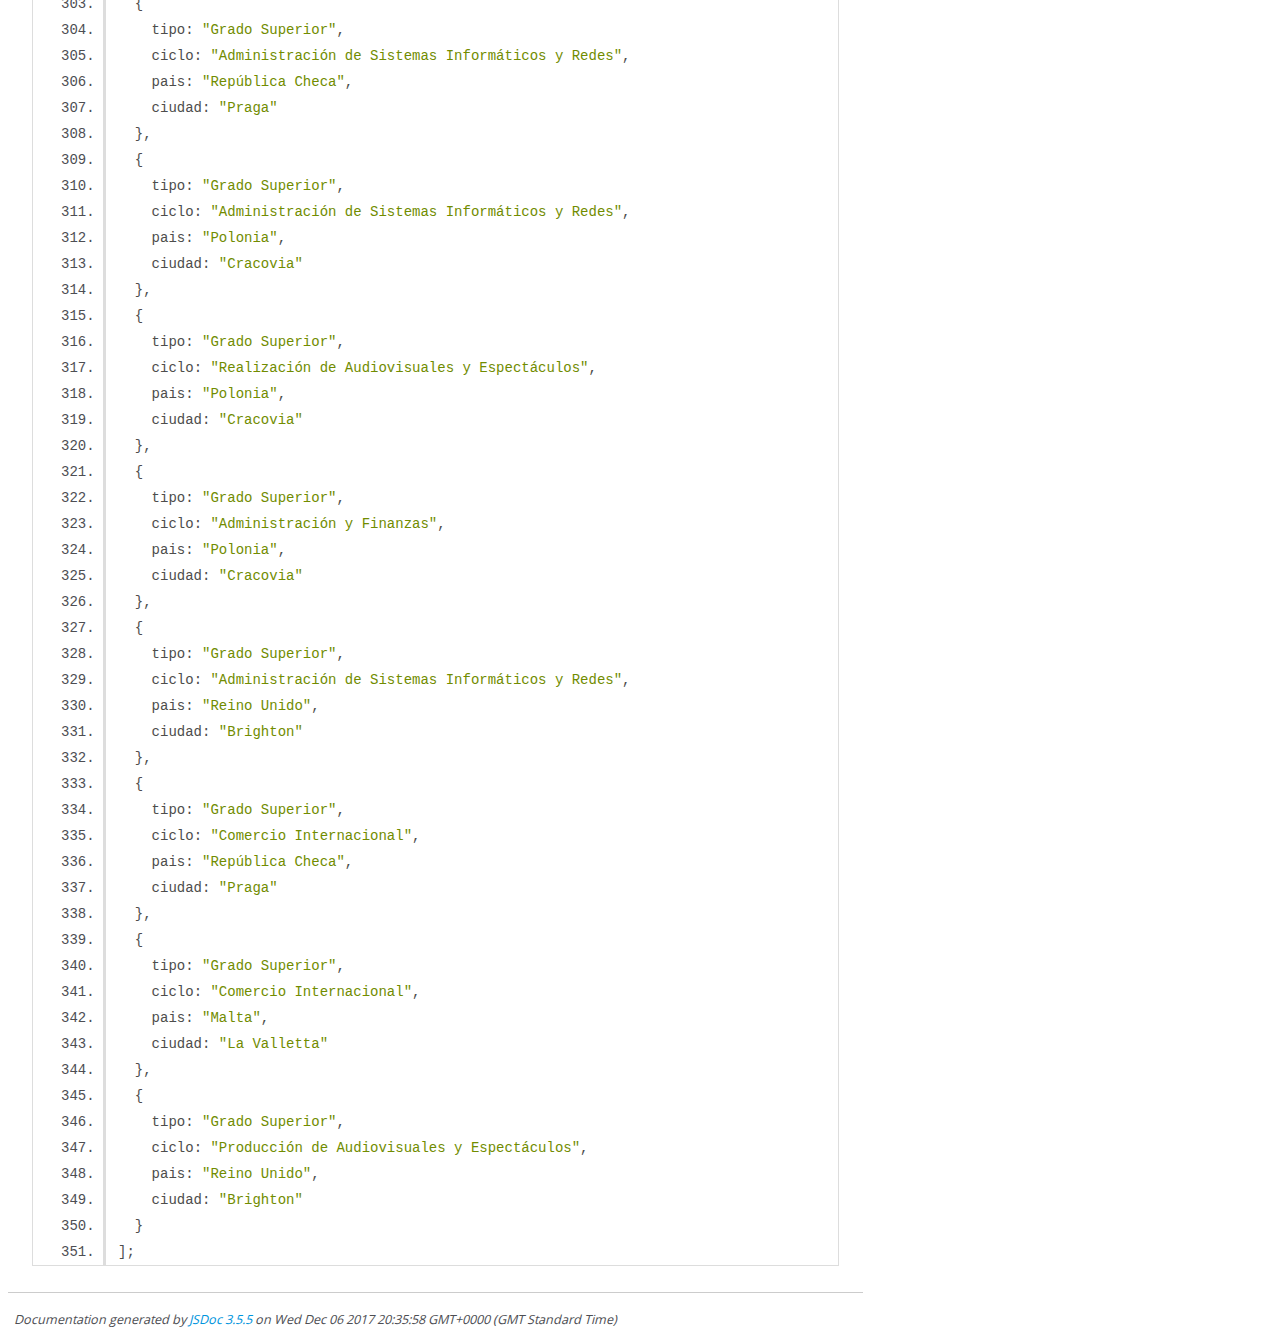
<file: docs/json.js.html>
<!DOCTYPE html>
<html lang="en">
<head>
    <meta charset="utf-8">
    <title>JSDoc: Source: json.js</title>

    <script src="scripts/prettify/prettify.js"> </script>
    <script src="scripts/prettify/lang-css.js"> </script>
    <!--[if lt IE 9]>
      <script src="//html5shiv.googlecode.com/svn/trunk/html5.js"></script>
    <![endif]-->
    <link type="text/css" rel="stylesheet" href="styles/prettify-tomorrow.css">
    <link type="text/css" rel="stylesheet" href="styles/jsdoc-default.css">
</head>

<body>

<div id="main">

    <h1 class="page-title">Source: json.js</h1>

    



    
    <section>
        <article>
            <pre class="prettyprint source linenums"><code>/** JSON movilidad. */
var data = [
  {
    tipo: "Grado Medio",
    ciclo: "Sistemas Microinformáticos y Redes",
    pais: "Italia",
    ciudad: "Barcellona Pozzo di Gotto"
  },
  {
    tipo: "Grado Medio",
    ciclo: "Sistemas Microinformáticos y Redes",
    pais: "Italia",
    ciudad: "Vicenza"
  },
  {
    tipo: "Grado Medio",
    ciclo: "Sistemas Microinformáticos y Redes",
    pais: "Italia",
    ciudad: "Brescia"
  },
  {
    tipo: "Grado Medio",
    ciclo: "Sistemas Microinformáticos y Redes",
    pais: "Polonia",
    ciudad: "Cracovia"
  },
  {
    tipo: "Grado Medio",
    ciclo: "Sistemas Microinformáticos y Redes",
    pais: "Reino Unido",
    ciudad: "Bournemonth"
  },
  {
    tipo: "Grado Medio",
    ciclo: "Sistemas Microinformáticos y Redes",
    pais: "República Checa",
    ciudad: "Praga"
  },
  {
    tipo: "Grado Medio",
    ciclo: "Instalaciones de Telecomunicaciones",
    pais: "Italia",
    ciudad: "Vicenza"
  },
  {
    tipo: "Grado Medio",
    ciclo: "Instalaciones de Telecomunicaciones",
    pais: "Italia",
    ciudad: "Barcellona Pozzo di Gotto"
  },
  {
    tipo: "Grado Medio",
    ciclo: "Instalaciones Eléctricas y Automatismos",
    pais: "Italia",
    ciudad: "Barcellona Pozzo di Gotto"
  },
  {
    tipo: "Grado Medio",
    ciclo: "Instalaciones Eléctricas y Automatismos",
    pais: "Italia",
    ciudad: "Catania"
  },
  {
    tipo: "Grado Medio",
    ciclo: "Instalaciones Eléctricas y Automatismos",
    pais: "República Checa",
    ciudad: "Praga"
  },
  {
    tipo: "Grado Medio",
    ciclo: "Gestión Administrativa",
    pais: "Italia",
    ciudad: "Barcellona Pozzo di Gotto"
  },
  {
    tipo: "Grado Medio",
    ciclo: "Gestión Comercial",
    pais: "Italia",
    ciudad: "Barcellona Pozzo di Gotto"
  },
  {
    tipo: "Grado Medio",
    ciclo: "Gestión Comercial",
    pais: "República Checa",
    ciudad: "Praga"
  },
  {
    tipo: "Profesorado",
    ciclo: "Informática y Comunicaciones",
    pais: "Italia",
    ciudad: "Brescia"
  },
  {
    tipo: "Profesorado",
    ciclo: "Informática y Comunicaciones",
    pais: "Italia",
    ciudad: "Barcellona Pozzo di Gotto"
  },
  {
    tipo: "Profesorado",
    ciclo: "Informática y Comunicaciones",
    pais: "Italia",
    ciudad: "Bologna"
  },
  {
    tipo: "Profesorado",
    ciclo: "Imagen y Sonido",
    pais: "Reino Unido",
    ciudad: "Londres"
  },
  {
    tipo: "Profesorado",
    ciclo: "Comercio y Márketing",
    pais: "Reino Unido",
    ciudad: "Bournemonth"
  },
  {
    tipo: "Profesorado",
    ciclo: "Comercio y Márketing",
    pais: "Reino Unido",
    ciudad: "Londres"
  },
  {
    tipo: "Profesorado",
    ciclo: "Electricidad y Electronica",
    pais: "Polonia",
    ciudad: "Wroclaw"
  },
  {
    tipo: "Grado Superior",
    ciclo: "Administración y Finanzas",
    pais: "Reino Unido",
    ciudad: "Oxford"
  },
  {
    tipo: "Grado Superior",
    ciclo: "Desarrollo de Aplicaciones Web",
    pais: "República Checa",
    ciudad: "Praga"
  },
  {
    tipo: "Grado Superior",
    ciclo: "Administración de Sistemas Informáticos en Red",
    pais: "Irlanda",
    ciudad: "Cork"
  },
  {
    tipo: "Grado Superior",
    ciclo: "Realización de Audiovisuales y Espectáculos",
    pais: "Italia",
    ciudad: "Tolentino"
  },
  {
    tipo: "Grado Superior",
    ciclo: "Realización de Audiovisuales y Espectáculos",
    pais: "Alemania",
    ciudad: "Berlin"
  },
  {
    tipo: "Grado Superior",
    ciclo: "Comercio Internacional",
    pais: "Amsterdam",
    ciudad: "Holanda"
  },
  {
    tipo: "Grado Superior",
    ciclo: "Administración de Sistemas Informáticos en Red",
    pais: "Polonia",
    ciudad: "Cracovia"
  },
  {
    tipo: "Grado Superior",
    ciclo: "Administración de Sistemas Informáticos en Red",
    pais: "Malta",
    ciudad: "Qormi"
  },
  {
    tipo: "Grado Superior",
    ciclo: "Realización de Audiovisuales y Espectáculos",
    pais: "Reino Unido",
    ciudad: "Plymouth"
  },
  {
    tipo: "Grado Superior",
    ciclo: "Administración de Sistemas Informáticos en Red",
    pais: "Malta",
    ciudad: "Attard"
  },
  {
    tipo: "Grado Superior",
    ciclo: "Mantenimiento Electrónico",
    pais: "Reino Unido",
    ciudad: "Londres"
  },
  {
    tipo: "Grado Superior",
    ciclo: "Realización de Audiovisuales y Espectáculos",
    pais: "Reino Unido",
    ciudad: "Londres"
  },
  {
    tipo: "Grado Superior",
    ciclo: "Desarrollo de Aplicaciones Multiplataforma",
    pais: "Irlanda",
    ciudad: "Dublin"
  },
  {
    tipo: "Grado Superior",
    ciclo: "Administración y Finanzas",
    pais: "Malta",
    ciudad: "La Valletta"
  },
  {
    tipo: "Grado Superior",
    ciclo: "Realización de Audiovisuales y Espectáculos",
    pais: "Irlanda",
    ciudad: "Ballinasloe"
  },
  {
    tipo: "Grado Superior",
    ciclo: "Producción de Audiovisuales y Espectáculos",
    pais: "Irlanda",
    ciudad: "Carlow"
  },
  {
    tipo: "Grado Superior",
    ciclo: "Marketing y Publicidad",
    pais: "Hungría",
    ciudad: "Budapest"
  },
  {
    tipo: "Grado Superior",
    ciclo: "Administración de Sistemas Informáticos en Red",
    pais: "Irlanda",
    ciudad: "Dublin"
  },
  {
    tipo: "Grado Superior",
    ciclo: "Desarrollo de Aplicaciones Web",
    pais: "República Checa",
    ciudad: "Praga"
  },
  {
    tipo: "Grado Superior",
    ciclo: "Comercio Internacional",
    pais: "Irlanda",
    ciudad: "Cork"
  },
  {
    tipo: "Grado Superior",
    ciclo: "Gestión de Ventas y Espacios Comerciales",
    pais: "Irlanda",
    ciudad: "Cork"
  },
  {
    tipo: "Grado Superior",
    ciclo: "Desarrollo de Aplicaciones Web",
    pais: "Irlanda",
    ciudad: "Cork"
  },
  {
    tipo: "Grado Superior",
    ciclo: "Administración y Finanzas",
    pais: "Irlanda",
    ciudad: "Cork"
  },
  {
    tipo: "Grado Superior",
    ciclo: "Comercio y Marketing",
    pais: "Reino Unido",
    ciudad: "Bournemonth"
  },
  {
    tipo: "Grado Superior",
    ciclo: "Marketing y Publicidad",
    pais: "Reino Unido",
    ciudad: "Londres"
  },
  {
    tipo: "Grado Superior",
    ciclo: "Comercio y Marketing",
    pais: "Reino Unido",
    ciudad: "Londres"
  },
  {
    tipo: "Grado Superior",
    ciclo: "Realización de Audiovisuales y Espectáculos",
    pais: "Reino Unido",
    ciudad: "Brighton"
  },
  {
    tipo: "Grado Superior",
    ciclo: "Transporte y Logística",
    pais: "Malta",
    ciudad: "Iklin"
  },
  {
    tipo: "Grado Superior",
    ciclo: "Administración y Finanzas",
    pais: "Noruega",
    ciudad: "Sortland"
  },
  {
    tipo: "Grado Superior",
    ciclo: "Administración de Sistemas Informáticos y Redes",
    pais: "República Checa",
    ciudad: "Praga"
  },
  {
    tipo: "Grado Superior",
    ciclo: "Administración de Sistemas Informáticos y Redes",
    pais: "Polonia",
    ciudad: "Cracovia"
  },
  {
    tipo: "Grado Superior",
    ciclo: "Realización de Audiovisuales y Espectáculos",
    pais: "Polonia",
    ciudad: "Cracovia"
  },
  {
    tipo: "Grado Superior",
    ciclo: "Administración y Finanzas",
    pais: "Polonia",
    ciudad: "Cracovia"
  },
  {
    tipo: "Grado Superior",
    ciclo: "Administración de Sistemas Informáticos y Redes",
    pais: "Reino Unido",
    ciudad: "Brighton"
  },
  {
    tipo: "Grado Superior",
    ciclo: "Comercio Internacional",
    pais: "República Checa",
    ciudad: "Praga"
  },
  {
    tipo: "Grado Superior",
    ciclo: "Comercio Internacional",
    pais: "Malta",
    ciudad: "La Valletta"
  },
  {
    tipo: "Grado Superior",
    ciclo: "Producción de Audiovisuales y Espectáculos",
    pais: "Reino Unido",
    ciudad: "Brighton"
  }
];
</code></pre>
        </article>
    </section>




</div>

<nav>
    <h2><a href="index.html">Home</a></h2><h3>Classes</h3><ul><li><a href="movilidad.html">movilidad</a></li></ul><h3>Global</h3><ul><li><a href="global.html#Boton">Boton</a></li><li><a href="global.html#buscar">buscar</a></li><li><a href="global.html#cargaListaMovilidadesModificarSelect">cargaListaMovilidadesModificarSelect</a></li><li><a href="global.html#cargarArrayGlobal">cargarArrayGlobal</a></li><li><a href="global.html#cargarListaMovilidadesModal">cargarListaMovilidadesModal</a></li><li><a href="global.html#cargarListaMovilidadModalModificar">cargarListaMovilidadModalModificar</a></li><li><a href="global.html#checkAll">checkAll</a></li><li><a href="global.html#clearBusqueda">clearBusqueda</a></li><li><a href="global.html#comprobarNuevaMovilidad">comprobarNuevaMovilidad</a></li><li><a href="global.html#container">container</a></li><li><a href="global.html#data">data</a></li><li><a href="global.html#eliminarMovilidad">eliminarMovilidad</a></li><li><a href="global.html#filtroPorCiclo">filtroPorCiclo</a></li><li><a href="global.html#filtroPorPais">filtroPorPais</a></li><li><a href="global.html#functionsBtnPanel">functionsBtnPanel</a></li><li><a href="global.html#generarBusqueda">generarBusqueda</a></li><li><a href="global.html#generarCheckboxesCiclos">generarCheckboxesCiclos</a></li><li><a href="global.html#generarComboboxPaises">generarComboboxPaises</a></li><li><a href="global.html#generarTipoBusqueda">generarTipoBusqueda</a></li><li><a href="global.html#globalArray">globalArray</a></li><li><a href="global.html#GoogleMaps">GoogleMaps</a></li><li><a href="global.html#markers">markers</a></li><li><a href="global.html#modificarMovilidad">modificarMovilidad</a></li><li><a href="global.html#myMap">myMap</a></li><li><a href="global.html#nuevaMovilidad">nuevaMovilidad</a></li></ul>
</nav>

<br class="clear">

<footer>
    Documentation generated by <a href="https://github.com/jsdoc3/jsdoc">JSDoc 3.5.5</a> on Wed Dec 06 2017 20:35:58 GMT+0000 (GMT Standard Time)
</footer>

<script> prettyPrint(); </script>
<script src="scripts/linenumber.js"> </script>
</body>
</html>
</file>
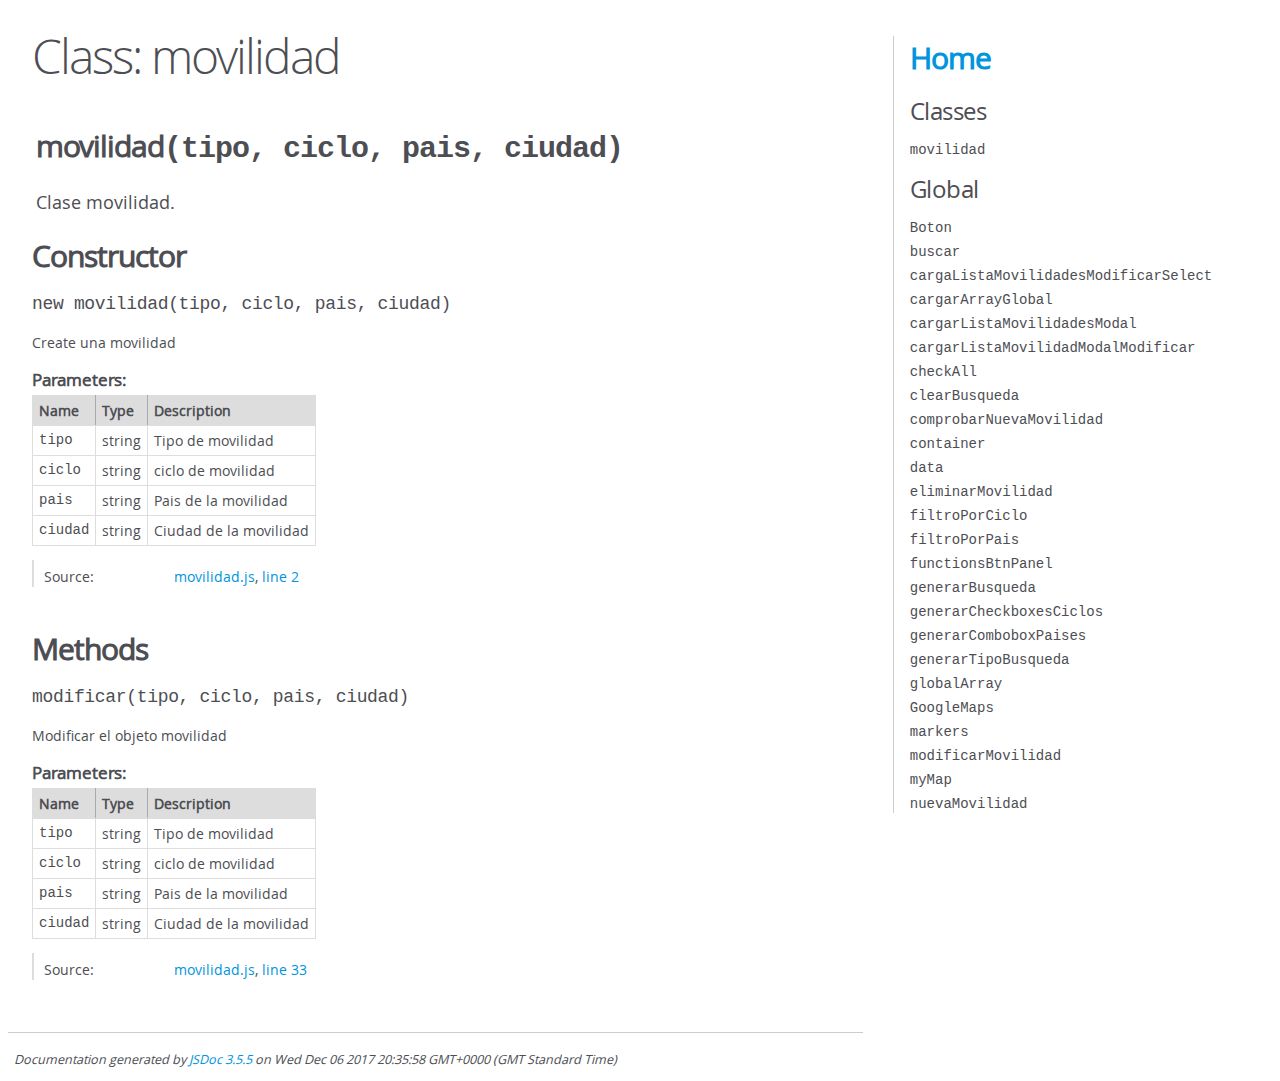
<file: docs/movilidad.html>
<!DOCTYPE html>
<html lang="en">
<head>
    <meta charset="utf-8">
    <title>JSDoc: Class: movilidad</title>

    <script src="scripts/prettify/prettify.js"> </script>
    <script src="scripts/prettify/lang-css.js"> </script>
    <!--[if lt IE 9]>
      <script src="//html5shiv.googlecode.com/svn/trunk/html5.js"></script>
    <![endif]-->
    <link type="text/css" rel="stylesheet" href="styles/prettify-tomorrow.css">
    <link type="text/css" rel="stylesheet" href="styles/jsdoc-default.css">
</head>

<body>

<div id="main">

    <h1 class="page-title">Class: movilidad</h1>

    




<section>

<header>
    
        <h2><span class="attribs"><span class="type-signature"></span></span>movilidad<span class="signature">(tipo, ciclo, pais, ciudad)</span><span class="type-signature"></span></h2>
        
            <div class="class-description">Clase movilidad.</div>
        
    
</header>

<article>
    <div class="container-overview">
    
        

    
    <h2>Constructor</h2>
    

    
    <h4 class="name" id="movilidad"><span class="type-signature"></span>new movilidad<span class="signature">(tipo, ciclo, pais, ciudad)</span><span class="type-signature"></span></h4>
    

    



<div class="description">
    Create una movilidad
</div>









    <h5>Parameters:</h5>
    

<table class="params">
    <thead>
    <tr>
        
        <th>Name</th>
        

        <th>Type</th>

        

        

        <th class="last">Description</th>
    </tr>
    </thead>

    <tbody>
    

        <tr>
            
                <td class="name"><code>tipo</code></td>
            

            <td class="type">
            
                
<span class="param-type">string</span>


            
            </td>

            

            

            <td class="description last">Tipo de movilidad</td>
        </tr>

    

        <tr>
            
                <td class="name"><code>ciclo</code></td>
            

            <td class="type">
            
                
<span class="param-type">string</span>


            
            </td>

            

            

            <td class="description last">ciclo de movilidad</td>
        </tr>

    

        <tr>
            
                <td class="name"><code>pais</code></td>
            

            <td class="type">
            
                
<span class="param-type">string</span>


            
            </td>

            

            

            <td class="description last">Pais de la movilidad</td>
        </tr>

    

        <tr>
            
                <td class="name"><code>ciudad</code></td>
            

            <td class="type">
            
                
<span class="param-type">string</span>


            
            </td>

            

            

            <td class="description last">Ciudad de la movilidad</td>
        </tr>

    
    </tbody>
</table>






<dl class="details">

    

    

    

    

    

    

    

    

    

    

    

    

    
    <dt class="tag-source">Source:</dt>
    <dd class="tag-source"><ul class="dummy"><li>
        <a href="movilidad.js.html">movilidad.js</a>, <a href="movilidad.js.html#line2">line 2</a>
    </li></ul></dd>
    

    

    

    
</dl>


















    
    </div>

    

    

    

    

    

    

    

    
        <h3 class="subsection-title">Methods</h3>

        
            

    

    
    <h4 class="name" id="modificar"><span class="type-signature"></span>modificar<span class="signature">(tipo, ciclo, pais, ciudad)</span><span class="type-signature"></span></h4>
    

    



<div class="description">
    Modificar el objeto movilidad
</div>









    <h5>Parameters:</h5>
    

<table class="params">
    <thead>
    <tr>
        
        <th>Name</th>
        

        <th>Type</th>

        

        

        <th class="last">Description</th>
    </tr>
    </thead>

    <tbody>
    

        <tr>
            
                <td class="name"><code>tipo</code></td>
            

            <td class="type">
            
                
<span class="param-type">string</span>


            
            </td>

            

            

            <td class="description last">Tipo de movilidad</td>
        </tr>

    

        <tr>
            
                <td class="name"><code>ciclo</code></td>
            

            <td class="type">
            
                
<span class="param-type">string</span>


            
            </td>

            

            

            <td class="description last">ciclo de movilidad</td>
        </tr>

    

        <tr>
            
                <td class="name"><code>pais</code></td>
            

            <td class="type">
            
                
<span class="param-type">string</span>


            
            </td>

            

            

            <td class="description last">Pais de la movilidad</td>
        </tr>

    

        <tr>
            
                <td class="name"><code>ciudad</code></td>
            

            <td class="type">
            
                
<span class="param-type">string</span>


            
            </td>

            

            

            <td class="description last">Ciudad de la movilidad</td>
        </tr>

    
    </tbody>
</table>






<dl class="details">

    

    

    

    

    

    

    

    

    

    

    

    

    
    <dt class="tag-source">Source:</dt>
    <dd class="tag-source"><ul class="dummy"><li>
        <a href="movilidad.js.html">movilidad.js</a>, <a href="movilidad.js.html#line33">line 33</a>
    </li></ul></dd>
    

    

    

    
</dl>


















        
    

    

    
</article>

</section>




</div>

<nav>
    <h2><a href="index.html">Home</a></h2><h3>Classes</h3><ul><li><a href="movilidad.html">movilidad</a></li></ul><h3>Global</h3><ul><li><a href="global.html#Boton">Boton</a></li><li><a href="global.html#buscar">buscar</a></li><li><a href="global.html#cargaListaMovilidadesModificarSelect">cargaListaMovilidadesModificarSelect</a></li><li><a href="global.html#cargarArrayGlobal">cargarArrayGlobal</a></li><li><a href="global.html#cargarListaMovilidadesModal">cargarListaMovilidadesModal</a></li><li><a href="global.html#cargarListaMovilidadModalModificar">cargarListaMovilidadModalModificar</a></li><li><a href="global.html#checkAll">checkAll</a></li><li><a href="global.html#clearBusqueda">clearBusqueda</a></li><li><a href="global.html#comprobarNuevaMovilidad">comprobarNuevaMovilidad</a></li><li><a href="global.html#container">container</a></li><li><a href="global.html#data">data</a></li><li><a href="global.html#eliminarMovilidad">eliminarMovilidad</a></li><li><a href="global.html#filtroPorCiclo">filtroPorCiclo</a></li><li><a href="global.html#filtroPorPais">filtroPorPais</a></li><li><a href="global.html#functionsBtnPanel">functionsBtnPanel</a></li><li><a href="global.html#generarBusqueda">generarBusqueda</a></li><li><a href="global.html#generarCheckboxesCiclos">generarCheckboxesCiclos</a></li><li><a href="global.html#generarComboboxPaises">generarComboboxPaises</a></li><li><a href="global.html#generarTipoBusqueda">generarTipoBusqueda</a></li><li><a href="global.html#globalArray">globalArray</a></li><li><a href="global.html#GoogleMaps">GoogleMaps</a></li><li><a href="global.html#markers">markers</a></li><li><a href="global.html#modificarMovilidad">modificarMovilidad</a></li><li><a href="global.html#myMap">myMap</a></li><li><a href="global.html#nuevaMovilidad">nuevaMovilidad</a></li></ul>
</nav>

<br class="clear">

<footer>
    Documentation generated by <a href="https://github.com/jsdoc3/jsdoc">JSDoc 3.5.5</a> on Wed Dec 06 2017 20:35:58 GMT+0000 (GMT Standard Time)
</footer>

<script> prettyPrint(); </script>
<script src="scripts/linenumber.js"> </script>
</body>
</html>
</file>
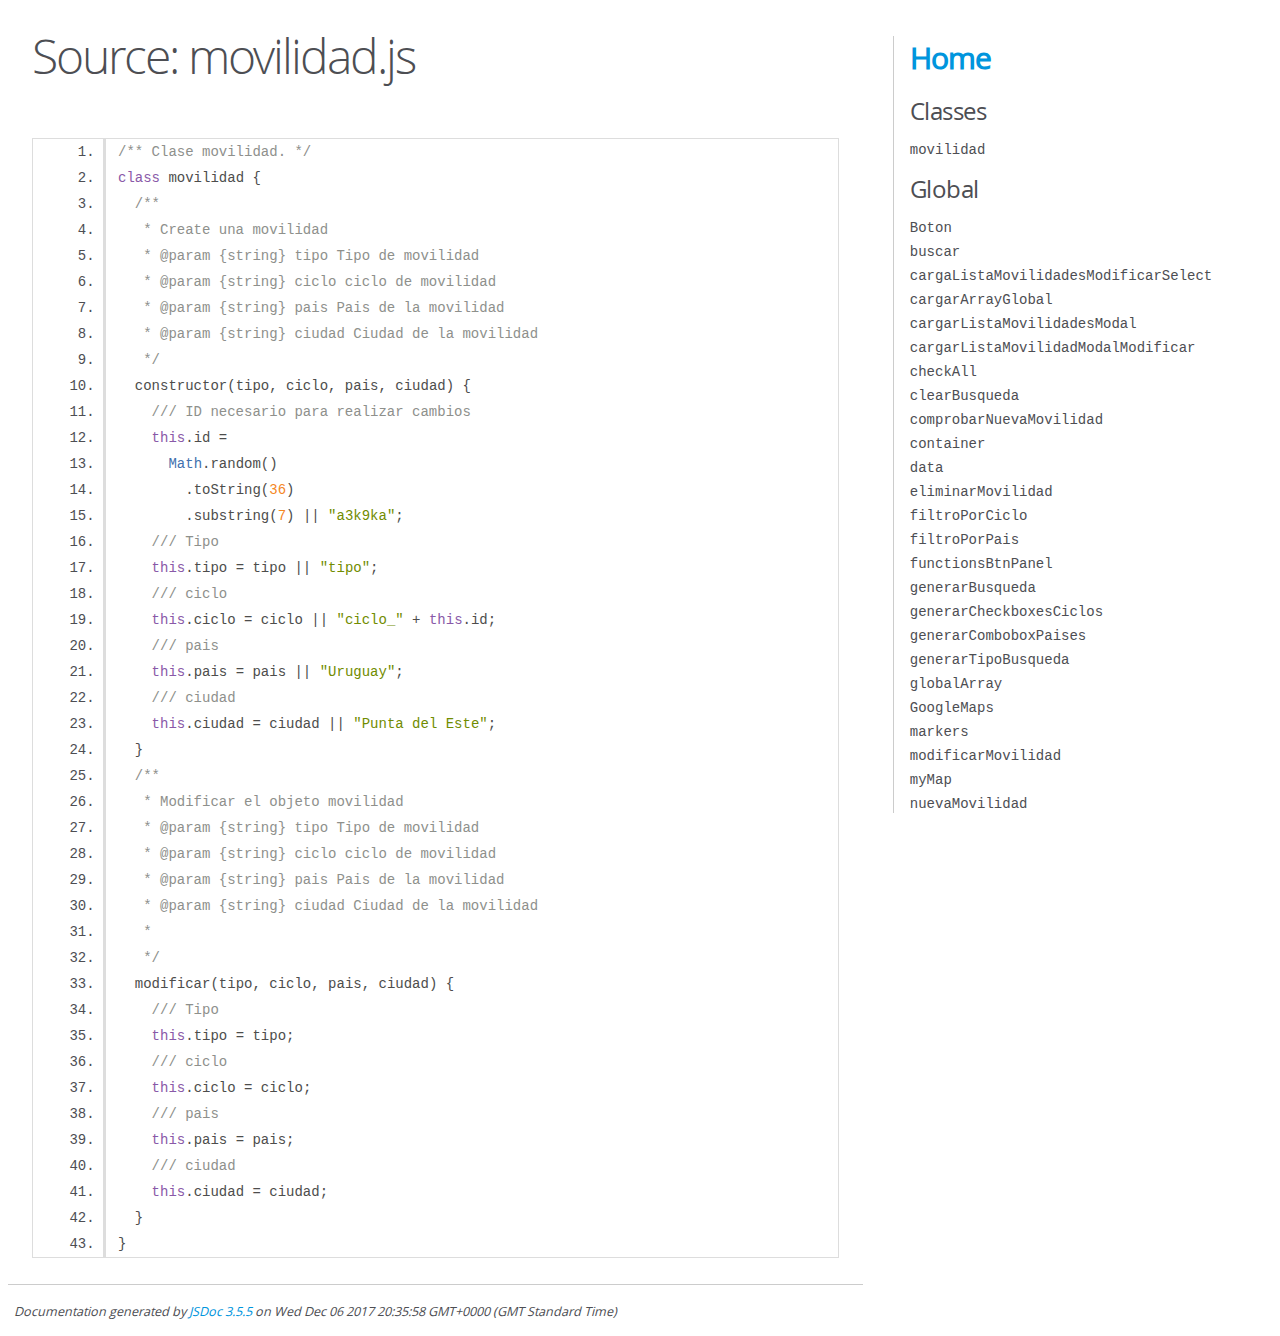
<file: docs/movilidad.js.html>
<!DOCTYPE html>
<html lang="en">
<head>
    <meta charset="utf-8">
    <title>JSDoc: Source: movilidad.js</title>

    <script src="scripts/prettify/prettify.js"> </script>
    <script src="scripts/prettify/lang-css.js"> </script>
    <!--[if lt IE 9]>
      <script src="//html5shiv.googlecode.com/svn/trunk/html5.js"></script>
    <![endif]-->
    <link type="text/css" rel="stylesheet" href="styles/prettify-tomorrow.css">
    <link type="text/css" rel="stylesheet" href="styles/jsdoc-default.css">
</head>

<body>

<div id="main">

    <h1 class="page-title">Source: movilidad.js</h1>

    



    
    <section>
        <article>
            <pre class="prettyprint source linenums"><code>/** Clase movilidad. */
class movilidad {
  /**
   * Create una movilidad
   * @param {string} tipo Tipo de movilidad
   * @param {string} ciclo ciclo de movilidad
   * @param {string} pais Pais de la movilidad
   * @param {string} ciudad Ciudad de la movilidad
   */
  constructor(tipo, ciclo, pais, ciudad) {
    /// ID necesario para realizar cambios
    this.id =
      Math.random()
        .toString(36)
        .substring(7) || "a3k9ka";
    /// Tipo
    this.tipo = tipo || "tipo";
    /// ciclo
    this.ciclo = ciclo || "ciclo_" + this.id;
    /// pais
    this.pais = pais || "Uruguay";
    /// ciudad
    this.ciudad = ciudad || "Punta del Este";
  }
  /**
   * Modificar el objeto movilidad
   * @param {string} tipo Tipo de movilidad
   * @param {string} ciclo ciclo de movilidad
   * @param {string} pais Pais de la movilidad
   * @param {string} ciudad Ciudad de la movilidad
   *
   */
  modificar(tipo, ciclo, pais, ciudad) {
    /// Tipo
    this.tipo = tipo;
    /// ciclo
    this.ciclo = ciclo;
    /// pais
    this.pais = pais;
    /// ciudad
    this.ciudad = ciudad;
  }
}
</code></pre>
        </article>
    </section>




</div>

<nav>
    <h2><a href="index.html">Home</a></h2><h3>Classes</h3><ul><li><a href="movilidad.html">movilidad</a></li></ul><h3>Global</h3><ul><li><a href="global.html#Boton">Boton</a></li><li><a href="global.html#buscar">buscar</a></li><li><a href="global.html#cargaListaMovilidadesModificarSelect">cargaListaMovilidadesModificarSelect</a></li><li><a href="global.html#cargarArrayGlobal">cargarArrayGlobal</a></li><li><a href="global.html#cargarListaMovilidadesModal">cargarListaMovilidadesModal</a></li><li><a href="global.html#cargarListaMovilidadModalModificar">cargarListaMovilidadModalModificar</a></li><li><a href="global.html#checkAll">checkAll</a></li><li><a href="global.html#clearBusqueda">clearBusqueda</a></li><li><a href="global.html#comprobarNuevaMovilidad">comprobarNuevaMovilidad</a></li><li><a href="global.html#container">container</a></li><li><a href="global.html#data">data</a></li><li><a href="global.html#eliminarMovilidad">eliminarMovilidad</a></li><li><a href="global.html#filtroPorCiclo">filtroPorCiclo</a></li><li><a href="global.html#filtroPorPais">filtroPorPais</a></li><li><a href="global.html#functionsBtnPanel">functionsBtnPanel</a></li><li><a href="global.html#generarBusqueda">generarBusqueda</a></li><li><a href="global.html#generarCheckboxesCiclos">generarCheckboxesCiclos</a></li><li><a href="global.html#generarComboboxPaises">generarComboboxPaises</a></li><li><a href="global.html#generarTipoBusqueda">generarTipoBusqueda</a></li><li><a href="global.html#globalArray">globalArray</a></li><li><a href="global.html#GoogleMaps">GoogleMaps</a></li><li><a href="global.html#markers">markers</a></li><li><a href="global.html#modificarMovilidad">modificarMovilidad</a></li><li><a href="global.html#myMap">myMap</a></li><li><a href="global.html#nuevaMovilidad">nuevaMovilidad</a></li></ul>
</nav>

<br class="clear">

<footer>
    Documentation generated by <a href="https://github.com/jsdoc3/jsdoc">JSDoc 3.5.5</a> on Wed Dec 06 2017 20:35:58 GMT+0000 (GMT Standard Time)
</footer>

<script> prettyPrint(); </script>
<script src="scripts/linenumber.js"> </script>
</body>
</html>
</file>
<file: docs/styles/prettify-tomorrow.css>
/* Tomorrow Theme */
/* Original theme - https://github.com/chriskempson/tomorrow-theme */
/* Pretty printing styles. Used with prettify.js. */
/* SPAN elements with the classes below are added by prettyprint. */
/* plain text */
.pln {
  color: #4d4d4c; }

@media screen {
  /* string content */
  .str {
    color: #718c00; }

  /* a keyword */
  .kwd {
    color: #8959a8; }

  /* a comment */
  .com {
    color: #8e908c; }

  /* a type name */
  .typ {
    color: #4271ae; }

  /* a literal value */
  .lit {
    color: #f5871f; }

  /* punctuation */
  .pun {
    color: #4d4d4c; }

  /* lisp open bracket */
  .opn {
    color: #4d4d4c; }

  /* lisp close bracket */
  .clo {
    color: #4d4d4c; }

  /* a markup tag name */
  .tag {
    color: #c82829; }

  /* a markup attribute name */
  .atn {
    color: #f5871f; }

  /* a markup attribute value */
  .atv {
    color: #3e999f; }

  /* a declaration */
  .dec {
    color: #f5871f; }

  /* a variable name */
  .var {
    color: #c82829; }

  /* a function name */
  .fun {
    color: #4271ae; } }
/* Use higher contrast and text-weight for printable form. */
@media print, projection {
  .str {
    color: #060; }

  .kwd {
    color: #006;
    font-weight: bold; }

  .com {
    color: #600;
    font-style: italic; }

  .typ {
    color: #404;
    font-weight: bold; }

  .lit {
    color: #044; }

  .pun, .opn, .clo {
    color: #440; }

  .tag {
    color: #006;
    font-weight: bold; }

  .atn {
    color: #404; }

  .atv {
    color: #060; } }
/* Style */
/*
pre.prettyprint {
  background: white;
  font-family: Consolas, Monaco, 'Andale Mono', monospace;
  font-size: 12px;
  line-height: 1.5;
  border: 1px solid #ccc;
  padding: 10px; }
*/

/* Specify class=linenums on a pre to get line numbering */
ol.linenums {
  margin-top: 0;
  margin-bottom: 0; }

/* IE indents via margin-left */
li.L0,
li.L1,
li.L2,
li.L3,
li.L4,
li.L5,
li.L6,
li.L7,
li.L8,
li.L9 {
  /* */ }

/* Alternate shading for lines */
li.L1,
li.L3,
li.L5,
li.L7,
li.L9 {
  /* */ }
</file>
<file: docs/styles/jsdoc-default.css>
@font-face {
    font-family: 'Open Sans';
    font-weight: normal;
    font-style: normal;
    src: url('../fonts/OpenSans-Regular-webfont.eot');
    src:
        local('Open Sans'),
        local('OpenSans'),
        url('../fonts/OpenSans-Regular-webfont.eot?#iefix') format('embedded-opentype'),
        url('../fonts/OpenSans-Regular-webfont.woff') format('woff'),
        url('../fonts/OpenSans-Regular-webfont.svg#open_sansregular') format('svg');
}

@font-face {
    font-family: 'Open Sans Light';
    font-weight: normal;
    font-style: normal;
    src: url('../fonts/OpenSans-Light-webfont.eot');
    src:
        local('Open Sans Light'),
        local('OpenSans Light'),
        url('../fonts/OpenSans-Light-webfont.eot?#iefix') format('embedded-opentype'),
        url('../fonts/OpenSans-Light-webfont.woff') format('woff'),
        url('../fonts/OpenSans-Light-webfont.svg#open_sanslight') format('svg');
}

html
{
    overflow: auto;
    background-color: #fff;
    font-size: 14px;
}

body
{
    font-family: 'Open Sans', sans-serif;
    line-height: 1.5;
    color: #4d4e53;
    background-color: white;
}

a, a:visited, a:active {
    color: #0095dd;
    text-decoration: none;
}

a:hover {
    text-decoration: underline;
}

header
{
    display: block;
    padding: 0px 4px;
}

tt, code, kbd, samp {
    font-family: Consolas, Monaco, 'Andale Mono', monospace;
}

.class-description {
    font-size: 130%;
    line-height: 140%;
    margin-bottom: 1em;
    margin-top: 1em;
}

.class-description:empty {
    margin: 0;
}

#main {
    float: left;
    width: 70%;
}

article dl {
    margin-bottom: 40px;
}

article img {
  max-width: 100%;
}

section
{
    display: block;
    background-color: #fff;
    padding: 12px 24px;
    border-bottom: 1px solid #ccc;
    margin-right: 30px;
}

.variation {
    display: none;
}

.signature-attributes {
    font-size: 60%;
    color: #aaa;
    font-style: italic;
    font-weight: lighter;
}

nav
{
    display: block;
    float: right;
    margin-top: 28px;
    width: 30%;
    box-sizing: border-box;
    border-left: 1px solid #ccc;
    padding-left: 16px;
}

nav ul {
    font-family: 'Lucida Grande', 'Lucida Sans Unicode', arial, sans-serif;
    font-size: 100%;
    line-height: 17px;
    padding: 0;
    margin: 0;
    list-style-type: none;
}

nav ul a, nav ul a:visited, nav ul a:active {
    font-family: Consolas, Monaco, 'Andale Mono', monospace;
    line-height: 18px;
    color: #4D4E53;
}

nav h3 {
    margin-top: 12px;
}

nav li {
    margin-top: 6px;
}

footer {
    display: block;
    padding: 6px;
    margin-top: 12px;
    font-style: italic;
    font-size: 90%;
}

h1, h2, h3, h4 {
    font-weight: 200;
    margin: 0;
}

h1
{
    font-family: 'Open Sans Light', sans-serif;
    font-size: 48px;
    letter-spacing: -2px;
    margin: 12px 24px 20px;
}

h2, h3.subsection-title
{
    font-size: 30px;
    font-weight: 700;
    letter-spacing: -1px;
    margin-bottom: 12px;
}

h3
{
    font-size: 24px;
    letter-spacing: -0.5px;
    margin-bottom: 12px;
}

h4
{
    font-size: 18px;
    letter-spacing: -0.33px;
    margin-bottom: 12px;
    color: #4d4e53;
}

h5, .container-overview .subsection-title
{
    font-size: 120%;
    font-weight: bold;
    letter-spacing: -0.01em;
    margin: 8px 0 3px 0;
}

h6
{
    font-size: 100%;
    letter-spacing: -0.01em;
    margin: 6px 0 3px 0;
    font-style: italic;
}

table
{
    border-spacing: 0;
    border: 0;
    border-collapse: collapse;
}

td, th
{
    border: 1px solid #ddd;
    margin: 0px;
    text-align: left;
    vertical-align: top;
    padding: 4px 6px;
    display: table-cell;
}

thead tr
{
    background-color: #ddd;
    font-weight: bold;
}

th { border-right: 1px solid #aaa; }
tr > th:last-child { border-right: 1px solid #ddd; }

.ancestors, .attribs { color: #999; }
.ancestors a, .attribs a
{
    color: #999 !important;
    text-decoration: none;
}

.clear
{
    clear: both;
}

.important
{
    font-weight: bold;
    color: #950B02;
}

.yes-def {
    text-indent: -1000px;
}

.type-signature {
    color: #aaa;
}

.name, .signature {
    font-family: Consolas, Monaco, 'Andale Mono', monospace;
}

.details { margin-top: 14px; border-left: 2px solid #DDD; }
.details dt { width: 120px; float: left; padding-left: 10px;  padding-top: 6px; }
.details dd { margin-left: 70px; }
.details ul { margin: 0; }
.details ul { list-style-type: none; }
.details li { margin-left: 30px; padding-top: 6px; }
.details pre.prettyprint { margin: 0 }
.details .object-value { padding-top: 0; }

.description {
    margin-bottom: 1em;
    margin-top: 1em;
}

.code-caption
{
    font-style: italic;
    font-size: 107%;
    margin: 0;
}

.prettyprint
{
    border: 1px solid #ddd;
    width: 80%;
    overflow: auto;
}

.prettyprint.source {
    width: inherit;
}

.prettyprint code
{
    font-size: 100%;
    line-height: 18px;
    display: block;
    padding: 4px 12px;
    margin: 0;
    background-color: #fff;
    color: #4D4E53;
}

.prettyprint code span.line
{
  display: inline-block;
}

.prettyprint.linenums
{
  padding-left: 70px;
  -webkit-user-select: none;
  -moz-user-select: none;
  -ms-user-select: none;
  user-select: none;
}

.prettyprint.linenums ol
{
  padding-left: 0;
}

.prettyprint.linenums li
{
  border-left: 3px #ddd solid;
}

.prettyprint.linenums li.selected,
.prettyprint.linenums li.selected *
{
  background-color: lightyellow;
}

.prettyprint.linenums li *
{
  -webkit-user-select: text;
  -moz-user-select: text;
  -ms-user-select: text;
  user-select: text;
}

.params .name, .props .name, .name code {
    color: #4D4E53;
    font-family: Consolas, Monaco, 'Andale Mono', monospace;
    font-size: 100%;
}

.params td.description > p:first-child,
.props td.description > p:first-child
{
    margin-top: 0;
    padding-top: 0;
}

.params td.description > p:last-child,
.props td.description > p:last-child
{
    margin-bottom: 0;
    padding-bottom: 0;
}

.disabled {
    color: #454545;
}
</file>
